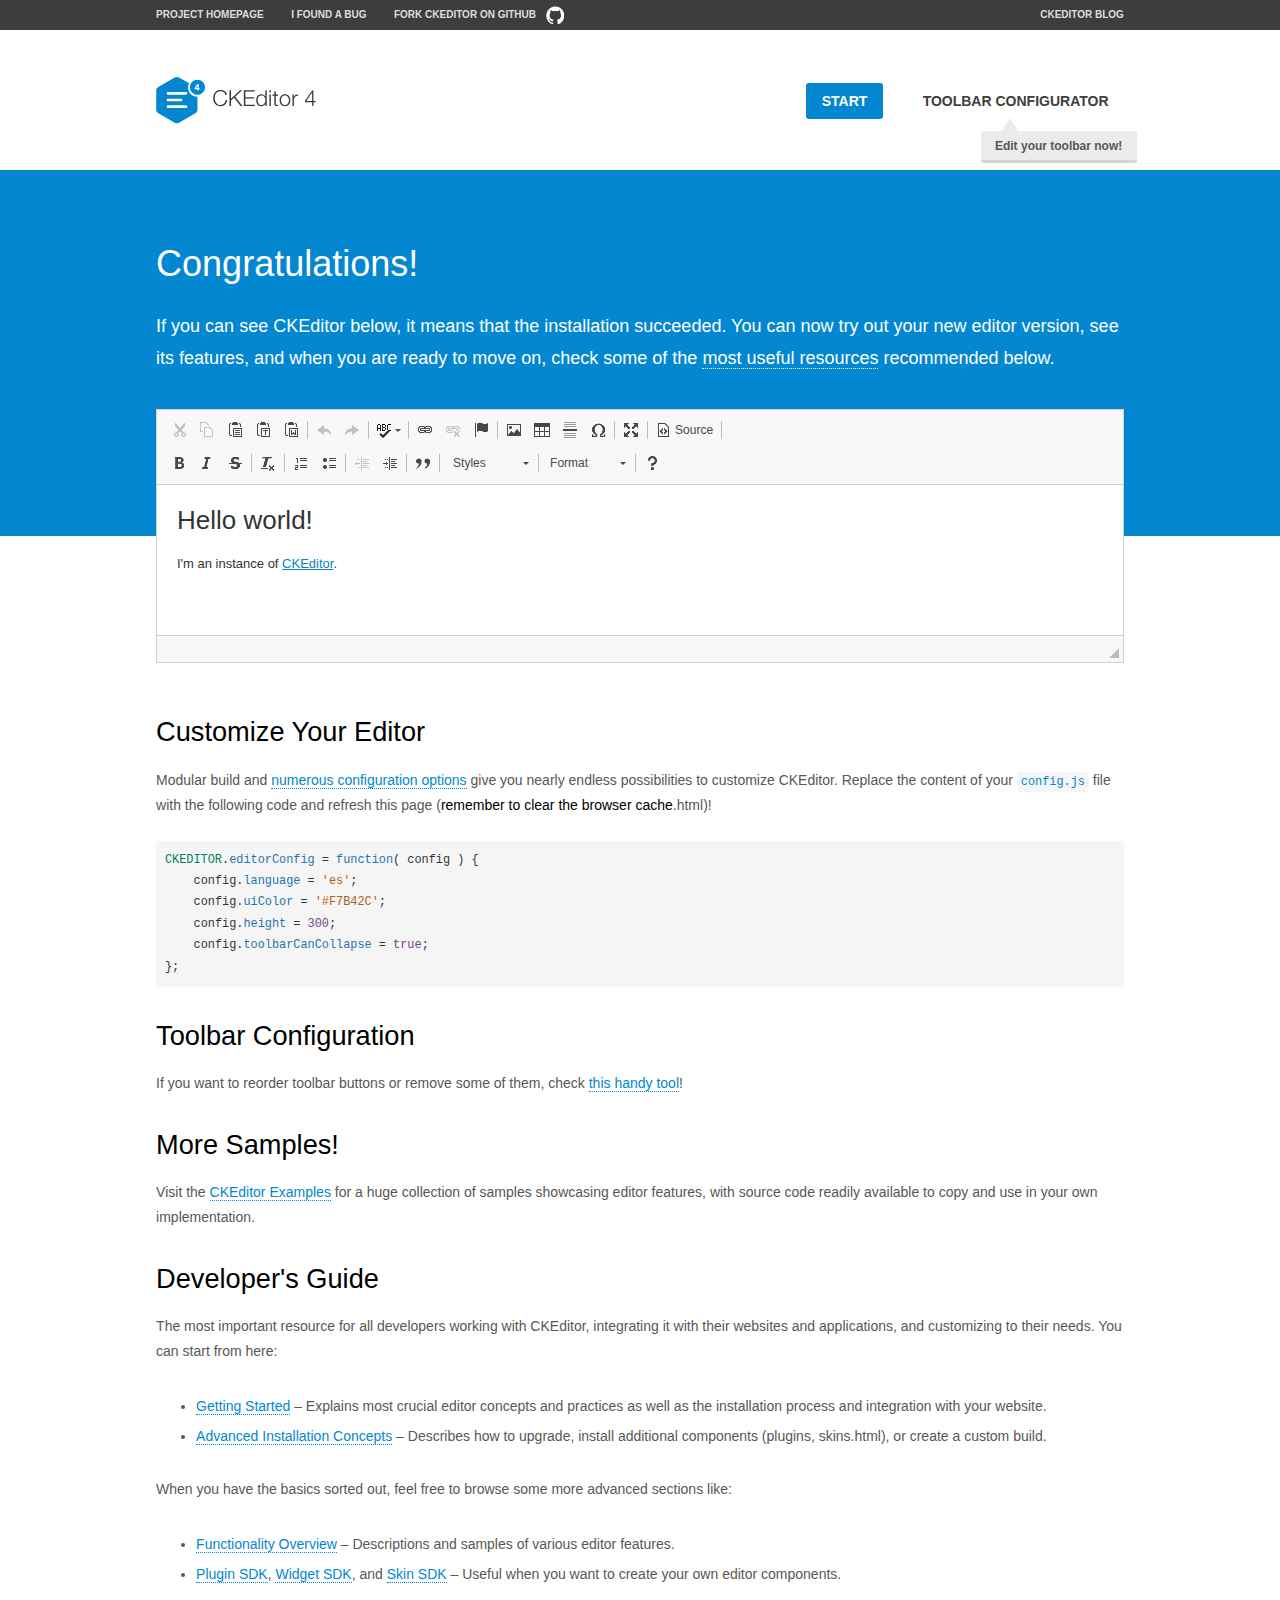
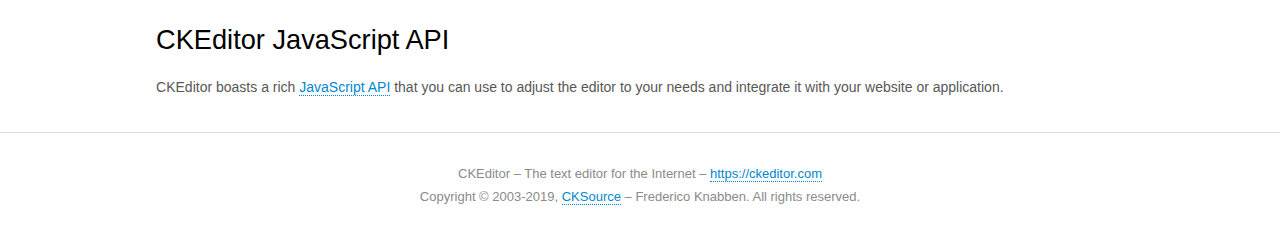
<file: admin/assets/ckeditor/samples/index.html>
<!DOCTYPE html>
<!--
Copyright (c) 2003-2019, CKSource - Frederico Knabben. All rights reserved.
For licensing, see LICENSE.md or https://ckeditor.com/legal/ckeditor-oss-license
-->
<html>
<head>
	<meta charset="utf-8">
	<title>CKEditor Sample</title>
	<script src="../ckeditor.js"></script>
	<script src="js/sample.js"></script>
	<link rel="stylesheet" href="css/samples.css">
	<link rel="stylesheet" href="toolbarconfigurator/lib/codemirror/neo.css">
</head>
<body id="main">

<nav class="navigation-a">
	<div class="grid-container">
		<ul class="navigation-a-left grid-width-70">
			<li><a href="https://ckeditor.com/ckeditor-4/">Project Homepage</a></li>
			<li><a href="https://github.com/ckeditor/ckeditor-dev/issues">I found a bug</a></li>
			<li><a href="https://github.com/ckeditor/ckeditor-dev" class="icon-pos-right icon-navigation-a-github">Fork CKEditor on GitHub</a></li>
		</ul>
		<ul class="navigation-a-right grid-width-30">
			<li><a href="https://ckeditor.com/blog/">CKEditor Blog</a></li>
		</ul>
	</div>
</nav>

<header class="header-a">
	<div class="grid-container">
		<h1 class="header-a-logo grid-width-30">
			<a href="index.html"><img src="img/logo.svg" onerror="this.src='img/logo.png'; this.onerror=null;" alt="CKEditor Sample"></a>
		</h1>

		<nav class="navigation-b grid-width-70">
			<ul>
				<li><a href="index.html" class="button-a button-a-background">Start</a></li>
				<li><a href="toolbarconfigurator/index.html" class="button-a">Toolbar configurator <span class="balloon-a balloon-a-nw">Edit your toolbar now!</span></a></li>
			</ul>
		</nav>
	</div>
</header>

<main>
	<div class="adjoined-top">
		<div class="grid-container">
			<div class="content grid-width-100">
				<h1>Congratulations!</h1>
				<p>
					If you can see CKEditor below, it means that the installation succeeded.
					You can now try out your new editor version, see its features, and when you are ready to move on, check some of the <a href="#sample-customize">most useful resources</a> recommended below.
				</p>
			</div>
		</div>
	</div>
	<div class="adjoined-bottom">
		<div class="grid-container">
			<div class="grid-width-100">
				<div id="editor">
					<h1>Hello world!</h1>
					<p>I'm an instance of <a href="https://ckeditor.com">CKEditor</a>.</p>
				</div>
			</div>
		</div>
	</div>

	<div class="grid-container">
		<div class="content grid-width-100">
			<section id="sample-customize">
				<h2>Customize Your Editor</h2>
				<p>Modular build and <a href="https://ckeditor.com/docs/ckeditor4/latest/guide/dev_configuration.html">numerous configuration options</a> give you nearly endless possibilities to customize CKEditor. Replace the content of your <code><a href="../config.js">config.js</a></code> file with the following code and refresh this page (<strong>remember to clear the browser cache</strong>.html)!</p>
		<pre class="cm-s-neo CodeMirror"><code><span style="padding-right: 0.1px;"><span class="cm-variable">CKEDITOR</span>.<span class="cm-property">editorConfig</span> <span class="cm-operator">=</span> <span class="cm-keyword">function</span>( <span class="cm-def">config</span> ) {</span>
<span style="padding-right: 0.1px;"><span class="cm-tab">	</span><span class="cm-variable-2">config</span>.<span class="cm-property">language</span> <span class="cm-operator">=</span> <span class="cm-string">'es'</span>;</span>
<span style="padding-right: 0.1px;"><span class="cm-tab">	</span><span class="cm-variable-2">config</span>.<span class="cm-property">uiColor</span> <span class="cm-operator">=</span> <span class="cm-string">'#F7B42C'</span>;</span>
<span style="padding-right: 0.1px;"><span class="cm-tab">	</span><span class="cm-variable-2">config</span>.<span class="cm-property">height</span> <span class="cm-operator">=</span> <span class="cm-number">300</span>;</span>
<span style="padding-right: 0.1px;"><span class="cm-tab">	</span><span class="cm-variable-2">config</span>.<span class="cm-property">toolbarCanCollapse</span> <span class="cm-operator">=</span> <span class="cm-atom">true</span>;</span>
<span style="padding-right: 0.1px;">};</span></code></pre>
			</section>

			<section>
				<h2>Toolbar Configuration</h2>
				<p>If you want to reorder toolbar buttons or remove some of them, check <a href="toolbarconfigurator/index.html">this handy tool</a>!</p>
			</section>

			<section>
				<h2>More Samples!</h2>
				<p>Visit the <a href="https://ckeditor.com/docs/ckeditor4/latest/examples/index.html">CKEditor Examples</a> for a huge collection of samples showcasing editor features, with source code readily available to copy and use in your own implementation.</p>
			</section>

			<section>
				<h2>Developer's Guide</h2>
				<p>The most important resource for all developers working with CKEditor, integrating it with their websites and applications, and customizing to their needs. You can start from here:</p>
				<ul>
					<li><a href="https://ckeditor.com/docs/ckeditor4/latest/guide/dev_installation.html">Getting Started</a> &ndash; Explains most crucial editor concepts and practices as well as the installation process and integration with your website.</li>
					<li><a href="https://ckeditor.com/docs/ckeditor4/latest/guide/dev_advanced_installation.html">Advanced Installation Concepts</a> &ndash; Describes how to upgrade, install additional components (plugins, skins.html), or create a custom build.</li>
				</ul>
					<p>When you have the basics sorted out, feel free to browse some more advanced sections like:</p>
				<ul>
					<li><a href="https://ckeditor.com/docs/ckeditor4/latest/guide/dev_features.html">Functionality Overview</a> &ndash; Descriptions and samples of various editor features.</li>
					<li><a href="https://ckeditor.com/docs/ckeditor4/latest/guide/plugin_sdk_intro.html">Plugin SDK</a>, <a href="https://ckeditor.com/docs/ckeditor4/latest/guide/widget_sdk_intro.html">Widget SDK</a>, and <a href="https://ckeditor.com/docs/ckeditor4/latest/guide/skin_sdk_intro.html">Skin SDK</a> &ndash; Useful when you want to create your own editor components.</li>
				</ul>
			</section>

			<section>
				<h2>CKEditor JavaScript API</h2>
				<p>CKEditor boasts a rich <a href="https://ckeditor.com/docs/ckeditor4/latest/api/index.html">JavaScript API</a> that you can use to adjust the editor to your needs and integrate it with your website or application.</p>
			</section>
		</div>
	</div>
</main>

<footer class="footer-a grid-container">
	<div class="grid-container">
		<p class="grid-width-100">
			CKEditor &ndash; The text editor for the Internet &ndash; <a class="samples" href="https://ckeditor.com/">https://ckeditor.com</a>
		</p>
		<p class="grid-width-100" id="copy">
			Copyright &copy; 2003-2019, <a class="samples" href="https://cksource.com/">CKSource</a> &ndash; Frederico Knabben. All rights reserved.
		</p>
	</div>
</footer>
<script>
	initSample();
</script>

</body>
</html>
</file>
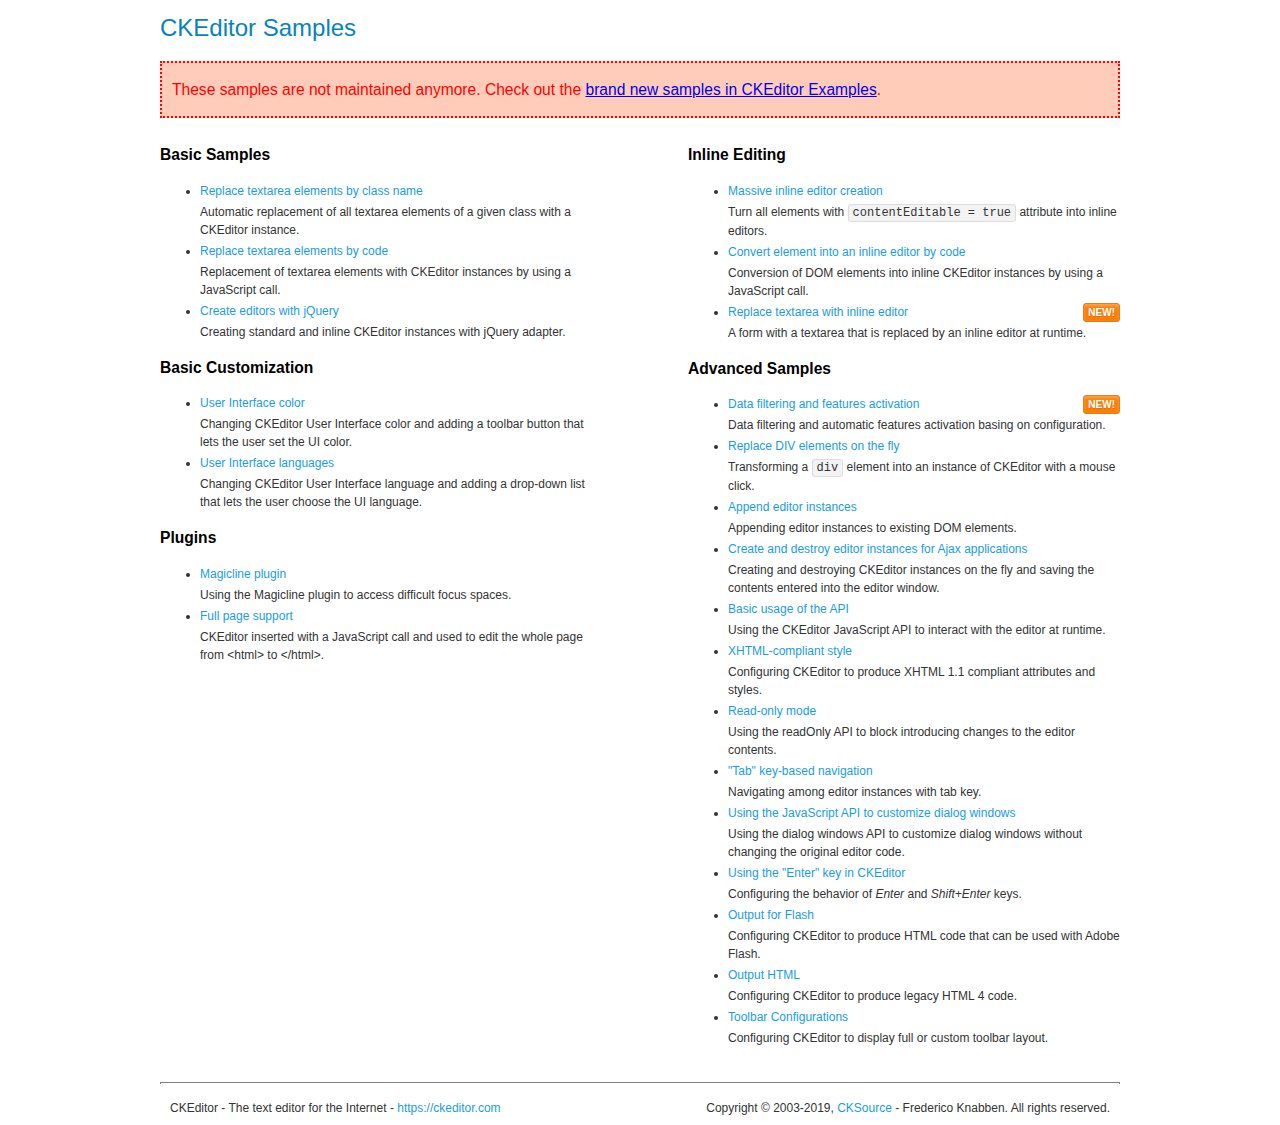
<file: admin/assets/ckeditor/samples/old/index.html>
<!DOCTYPE html>
<!--
Copyright (c) 2003-2019, CKSource - Frederico Knabben. All rights reserved.
For licensing, see LICENSE.md or https://ckeditor.com/legal/ckeditor-oss-license
-->
<html>
<head>
	<meta charset="utf-8">
	<title>CKEditor Samples</title>
	<link rel="stylesheet" href="sample.css">
</head>
<body>
	<h1 class="samples">
		CKEditor Samples
	</h1>
	<div class="warning deprecated">
		These samples are not maintained anymore. Check out the <a href="https://ckeditor.com/docs/ckeditor4/latest/examples/index.html">brand new samples in CKEditor Examples</a>.
	</div>
	<div class="twoColumns">
		<div class="twoColumnsLeft">
			<h2 class="samples">
				Basic Samples
			</h2>
			<dl class="samples">
				<dt><a class="samples" href="replacebyclass.html">Replace textarea elements by class name</a></dt>
				<dd>Automatic replacement of all textarea elements of a given class with a CKEditor instance.</dd>

				<dt><a class="samples" href="replacebycode.html">Replace textarea elements by code</a></dt>
				<dd>Replacement of textarea elements with CKEditor instances by using a JavaScript call.</dd>

				<dt><a class="samples" href="jquery.html">Create editors with jQuery</a></dt>
				<dd>Creating standard and inline CKEditor instances with jQuery adapter.</dd>
			</dl>

			<h2 class="samples">
				Basic Customization
			</h2>
			<dl class="samples">
				<dt><a class="samples" href="uicolor.html">User Interface color</a></dt>
				<dd>Changing CKEditor User Interface color and adding a toolbar button that lets the user set the UI color.</dd>

				<dt><a class="samples" href="uilanguages.html">User Interface languages</a></dt>
				<dd>Changing CKEditor User Interface language and adding a drop-down list that lets the user choose the UI language.</dd>
			</dl>


			<h2 class="samples">Plugins</h2>
<dl class="samples">
<dt><a class="samples" href="magicline/magicline.html">Magicline plugin</a></dt>
<dd>Using the Magicline plugin to access difficult focus spaces.</dd>

<dt><a class="samples" href="wysiwygarea/fullpage.html">Full page support</a></dt>
<dd>CKEditor inserted with a JavaScript call and used to edit the whole page from &lt;html&gt; to &lt;/html&gt;.</dd>
</dl>
		</div>
		<div class="twoColumnsRight">
			<h2 class="samples">
				Inline Editing
			</h2>
			<dl class="samples">
				<dt><a class="samples" href="inlineall.html">Massive inline editor creation</a></dt>
				<dd>Turn all elements with <code>contentEditable = true</code> attribute into inline editors.</dd>

				<dt><a class="samples" href="inlinebycode.html">Convert element into an inline editor by code</a></dt>
				<dd>Conversion of DOM elements into inline CKEditor instances by using a JavaScript call.</dd>

				<dt><a class="samples" href="inlinetextarea.html">Replace textarea with inline editor</a> <span class="new">New!</span></dt>
				<dd>A form with a textarea that is replaced by an inline editor at runtime.</dd>

				
			</dl>

			<h2 class="samples">
				Advanced Samples
			</h2>
			<dl class="samples">
				<dt><a class="samples" href="datafiltering.html">Data filtering and features activation</a> <span class="new">New!</span></dt>
				<dd>Data filtering and automatic features activation basing on configuration.</dd>

				<dt><a class="samples" href="divreplace.html">Replace DIV elements on the fly</a></dt>
				<dd>Transforming a <code>div</code> element into an instance of CKEditor with a mouse click.</dd>

				<dt><a class="samples" href="appendto.html">Append editor instances</a></dt>
				<dd>Appending editor instances to existing DOM elements.</dd>

				<dt><a class="samples" href="ajax.html">Create and destroy editor instances for Ajax applications</a></dt>
				<dd>Creating and destroying CKEditor instances on the fly and saving the contents entered into the editor window.</dd>

				<dt><a class="samples" href="api.html">Basic usage of the API</a></dt>
				<dd>Using the CKEditor JavaScript API to interact with the editor at runtime.</dd>

				<dt><a class="samples" href="xhtmlstyle.html">XHTML-compliant style</a></dt>
				<dd>Configuring CKEditor to produce XHTML 1.1 compliant attributes and styles.</dd>

				<dt><a class="samples" href="readonly.html">Read-only mode</a></dt>
				<dd>Using the readOnly API to block introducing changes to the editor contents.</dd>

				<dt><a class="samples" href="tabindex.html">"Tab" key-based navigation</a></dt>
				<dd>Navigating among editor instances with tab key.</dd>


				
<dt><a class="samples" href="dialog/dialog.html">Using the JavaScript API to customize dialog windows</a></dt>
<dd>Using the dialog windows API to customize dialog windows without changing the original editor code.</dd>

<dt><a class="samples" href="enterkey/enterkey.html">Using the &quot;Enter&quot; key in CKEditor</a></dt>
<dd>Configuring the behavior of <em>Enter</em> and <em>Shift+Enter</em> keys.</dd>

<dt><a class="samples" href="htmlwriter/outputforflash.html">Output for Flash</a></dt>
<dd>Configuring CKEditor to produce HTML code that can be used with Adobe Flash.</dd>

<dt><a class="samples" href="htmlwriter/outputhtml.html">Output HTML</a></dt>
<dd>Configuring CKEditor to produce legacy HTML 4 code.</dd>

<dt><a class="samples" href="toolbar/toolbar.html">Toolbar Configurations</a></dt>
<dd>Configuring CKEditor to display full or custom toolbar layout.</dd>

			</dl>
		</div>
	</div>
	<div id="footer">
		<hr>
		<p>
			CKEditor - The text editor for the Internet - <a class="samples" href="https://ckeditor.com/">https://ckeditor.com</a>
		</p>
		<p id="copy">
			Copyright &copy; 2003-2019, <a class="samples" href="https://cksource.com/">CKSource</a> - Frederico Knabben. All rights reserved.
		</p>
	</div>
</body>
</html>
</file>
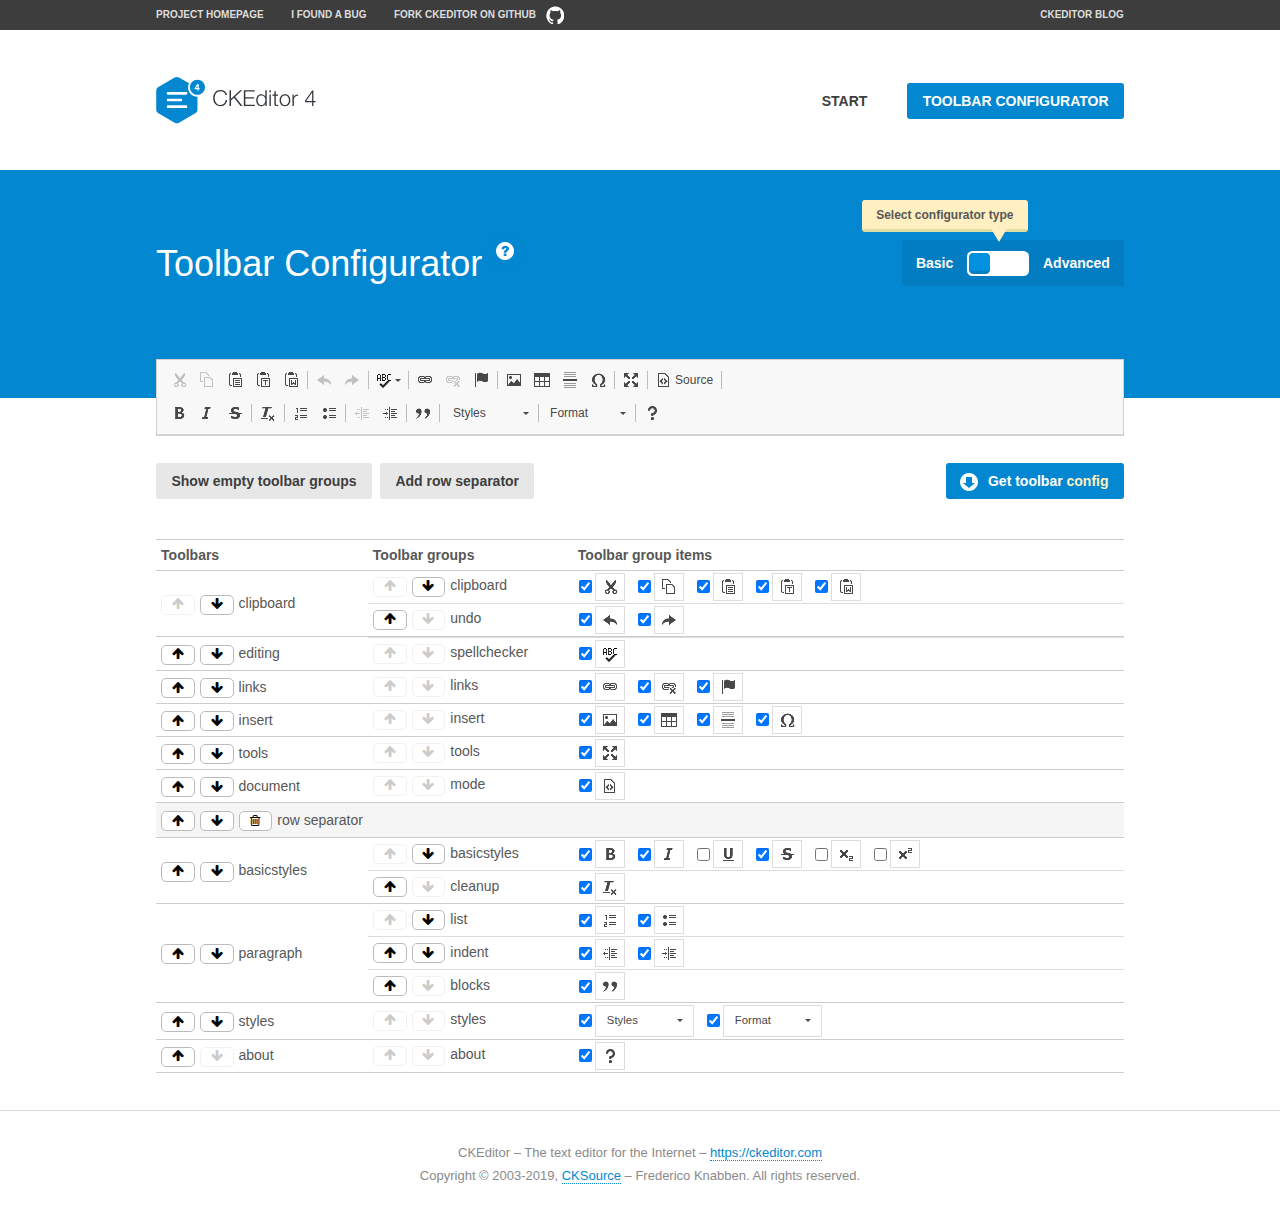
<file: admin/assets/ckeditor/samples/toolbarconfigurator/index.html>
<!DOCTYPE html>
<!--
Copyright (c) 2003-2019, CKSource - Frederico Knabben. All rights reserved.
For licensing, see LICENSE.md or https://ckeditor.com/legal/ckeditor-oss-license
-->
<!--[if IE 8]><html class="ie8"><![endif]-->
<!--[if gt IE 8]><html><![endif]-->
<!--[if !IE]><!--><html><!--<![endif]-->
<head>
	<meta charset="utf-8">
	<title>Toolbar Configurator</title>
	<script src="../../ckeditor.js"></script>
	<script>
		if ( CKEDITOR.env.ie && CKEDITOR.env.version < 9 )
			CKEDITOR.tools.enableHtml5Elements( document );
	</script>
	<link rel="stylesheet" href="lib/codemirror/codemirror.css">
	<link rel="stylesheet" href="lib/codemirror/show-hint.css">
	<link rel="stylesheet" href="lib/codemirror/neo.css">
	<link rel="stylesheet" href="css/fontello.css">
	<link rel="stylesheet" href="../css/samples.css">
</head>
<body id="toolbar">

<nav class="navigation-a">
	<div class="grid-container">
		<ul class="navigation-a-left grid-width-70">
			<li><a href="https://ckeditor.com/ckeditor-4/">Project Homepage</a></li>
			<li><a href="https://github.com/ckeditor/ckeditor-dev/issues">I found a bug</a></li>
			<li><a href="https://github.com/ckeditor/ckeditor-dev" class="icon-pos-right icon-navigation-a-github">Fork CKEditor on GitHub</a></li>
		</ul>
		<ul class="navigation-a-right grid-width-30">
			<li><a href="https://ckeditor.com/blog/">CKEditor Blog</a></li>
		</ul>
	</div>
</nav>

<header class="header-a">
	<div class="grid-container">
		<h1 class="header-a-logo grid-width-30">
			<a href="../index.html"><img src="../img/logo.svg" onerror="this.src='../img/logo.png'; this.onerror=null;" alt="CKEditor Logo"></a>
		</h1>
		<nav class="navigation-b grid-width-70">
			<ul>
				<li><a href="../index.html"  class="button-a">Start</a></li>
				<li><a href="index.html"  class="button-a button-a-background">Toolbar configurator</a></li>
			</ul>
		</nav>
	</div>
</header>

<main>
	<div class="adjoined-top">
		<div class="grid-container">
			<div class="content grid-width-100">
				<div class="grid-container-nested">
					<h1 class="grid-width-60">
						Toolbar Configurator
						<a href="#help-content" type="button" title="Configurator help" id="help" class="button-a button-a-background button-a-no-text icon-pos-left icon-question-mark">Help</a>
					</h1>

					<div class="grid-width-40 grid-switch-magic">
						<div class="switch">
							<span class="balloon-a balloon-a-se">Select configurator type</span>
							<input type="radio" name="radio" data-num="1" id="radio-basic" />
							<input type="radio" name="radio" data-num="2" id="radio-advanced" />
							<label data-for="1" for="radio-basic">Basic</label>
							<span class="switch-inner">
								<span class="handler"></span>
							</span>
							<label data-for="2" for="radio-advanced">Advanced</label>
						</div>
					</div>
				</div>
			</div>
		</div>
	</div>
	<div class="adjoined-bottom">
		<div class="grid-container">
			<div class="grid-width-100">
				<div class="editors-container">
					<div id="editor-basic"></div>
					<div id="editor-advanced"></div>
				</div>
			</div>
		</div>
	</div>

	<div class="grid-container configurator">
		<div class="content grid-width-100">
			<div class="configurator">
				<div>
					<div id="toolbarModifierWrapper"></div>
				</div>
			</div>
		</div>
	</div>

	<div id="help-content">
		<div class="grid-container">
			<div class="grid-width-100">
				<h2>What Am I Doing Here?</h2>

				<div class="grid-container grid-container-nested">
					<div class="basic">
						<div class="grid-width-50">
							<p>Arrange <a href="https://ckeditor.com/docs/ckeditor4/latest/api/CKEDITOR_config.html#cfg-toolbarGroups">toolbar groups</a>, toggle <a href="https://ckeditor.com/docs/ckeditor4/latest/api/CKEDITOR_config.html#cfg-removeButtons">button visibility</a> according to your needs and get your toolbar configuration.</p>
							<p>You can replace the content of the <a href="../../config.js"><code>config.js</code></a> file with the generated configuration. If you already set some configuration options you will need to merge both configurations.</p>
						</div>
						<div class="grid-width-50">
							<p>Read more about different ways of <a href="https://ckeditor.com/docs/ckeditor4/latest/guide/dev_configuration.html">setting configuration</a> and do not forget about <strong>clearing browser cache</strong>.</p>
							<p>Arranging toolbar groups is the recommended way of configuring the toolbar, but if you need more freedom you can use the <a href="#advanced">advanced configurator</a>.</p>
						</div>
					</div>
					<div class="advanced" style="display: none;">
						<div class="grid-width-50">
							<p>With this code editor you can edit your <a href="https://ckeditor.com/docs/ckeditor4/latest/api/CKEDITOR_config.html#cfg-toolbar">toolbar configuration</a> live.</p>
							<p>You can replace the content of the <a href="../../config.js"><code>config.js</code></a> file with the generated configuration. If you already set some configuration options you will need to merge both configurations.</p>
						</div>
						<div class="grid-width-50">
							<p>Read more about different ways of <a href="https://ckeditor.com/docs/ckeditor4/latest/guide/dev_configuration.html">setting configuration</a> and do not forget about <strong>clearing browser cache</strong>.</p>
						</div>
					</div>
				</div>

				<p class="grid-container grid-container-nested">
					<button type="button" class="help-content-close grid-width-100 button-a button-a-background">Got it. Let's play!</button>
				</p>
			</div>
		</div>
	</div>
</main>

<footer class="footer-a grid-container">
	<p class="grid-width-100">
		CKEditor &ndash; The text editor for the Internet &ndash; <a class="samples" href="https://ckeditor.com/">https://ckeditor.com</a>
	</p>
	<p class="grid-width-100" id="copy">
		Copyright &copy; 2003-2019, <a class="samples" href="https://cksource.com/">CKSource</a> &ndash; Frederico Knabben. All rights reserved.
	</p>
</footer>

<script src="lib/codemirror/codemirror.js"></script>
<script src="lib/codemirror/javascript.js"></script>
<script src="lib/codemirror/show-hint.js"></script>

<script src="js/fulltoolbareditor.js"></script>
<script src="js/abstracttoolbarmodifier.js"></script>
<script src="js/toolbarmodifier.js"></script>
<script src="js/toolbartextmodifier.js"></script>
<script src="../js/sf.js"></script>

<script>
	( function() {
		'use strict';

		var mode = ( window.location.hash.substr( 1 ) === 'advanced' ) ? 'advanced' : 'basic',
			configuratorSection = CKEDITOR.document.findOne( 'main > .grid-container.configurator' ),
			basicInstruction = CKEDITOR.document.findOne( '#help-content .basic' ),
			advancedInstruction = CKEDITOR.document.findOne( '#help-content .advanced' ),

			// Configurator mode switcher.
			modeSwitchBasic = CKEDITOR.document.getById( 'radio-basic' ),
			modeSwitchAdvanced = CKEDITOR.document.getById( 'radio-advanced' );

		// Initial setup
		function updateSwitcher() {
			if ( mode === 'advanced' ) {
				modeSwitchAdvanced.$.checked = true;
			} else {
				modeSwitchBasic.$.checked = true;
			}
		}

		updateSwitcher();

		CKEDITOR.document.getWindow().on( 'hashchange', function( e ) {
			var hash = window.location.hash.substr( 1 );
			if ( !( hash === 'advanced' || hash === 'basic' ) ) {
				return;
			}
			mode = hash;
			onToolbarsDone( mode );
		} );

		CKEDITOR.document.getWindow().on( 'resize', function() {
			updateToolbar( ( mode === 'basic' ? toolbarModifier : toolbarTextModifier )[ 'editorInstance' ] );
		} );

		function onRefresh( modifier ) {
			modifier = modifier || this;

			if ( mode === 'basic' && modifier instanceof ToolbarConfigurator.ToolbarTextModifier ) {
				return;
			}

			// CodeMirror container becomes visible, so we need to refresh and to avoid rendering problems.
			if ( mode === 'advanced' && modifier instanceof ToolbarConfigurator.ToolbarTextModifier ) {
				modifier.codeContainer.refresh();
			}

			updateToolbar( modifier.editorInstance );
		}

		function updateToolbar( editor ) {
			var editorContainer = editor.container;

			// Not always editor is loaded.
			if ( !editorContainer ) {
				return;
			}

			var displayStyle = editorContainer.getStyle( 'display' );

			editorContainer.setStyle( 'display', 'block' );

			var newHeight = editorContainer.getSize( 'height' );

			var newMarginTop = parseInt( editorContainer.getComputedStyle( 'margin-top' ), 10 );
			newMarginTop = ( isNaN( newMarginTop ) ? 0 : Number( newMarginTop ) );

			var newMarginBottom = parseInt( editorContainer.getComputedStyle( 'margin-bottom' ), 10 );
			newMarginBottom = ( isNaN( newMarginBottom ) ? 0 : Number( newMarginBottom ) );

			var result = newHeight + newMarginTop + newMarginBottom;

			editorContainer.setStyle( 'display', displayStyle );

			editor.container.getAscendant( 'div' ).setStyle( 'height', result + 'px' );
		}

		var toolbarModifier = new ToolbarConfigurator.ToolbarModifier( 'editor-basic' );

		var done = 0;
		toolbarModifier.init( onToolbarInit );
		toolbarModifier.onRefresh = onRefresh;

		CKEDITOR.document.getById( 'toolbarModifierWrapper' ).append( toolbarModifier.mainContainer );

		var toolbarTextModifier = new ToolbarConfigurator.ToolbarTextModifier( 'editor-advanced' );
		toolbarTextModifier.init( onToolbarInit );
		toolbarTextModifier.onRefresh = onRefresh;

		function onToolbarInit() {
			if ( ++done === 2 ) {
				onToolbarsDone();

				positionSticky.watch( CKEDITOR.document.findOne( '.toolbar' ), function() {
					return mode === 'advanced';
				} );
			}
		}

		function onToolbarsDone() {
			if ( mode === 'basic' ) {
				toggleModeBasic( false );
			} else {
				toggleModeAdvanced( false );
			}

			updateSwitcher();

			setTimeout( function() {
				CKEDITOR.document.findOne( '.editors-container' ).addClass( 'active' );
				CKEDITOR.document.findOne( '#toolbarModifierWrapper' ).addClass( 'active' );
			}, 200 );
		}

		CKEDITOR.document.getById( 'toolbarModifierWrapper' ).append( toolbarTextModifier.mainContainer );

		function toogleModeSwitch( onElement, offElement, onModifier, offModifier ) {
			onElement.addClass( 'fancy-button-active' );
			offElement.removeClass( 'fancy-button-active' );

			onModifier.showUI();
			offModifier.hideUI();
		}

		function toggleModeBasic( callOnRefresh ) {
			callOnRefresh = ( callOnRefresh !== false );
			mode = 'basic';
			window.location.hash = '#basic';
			toogleModeSwitch( modeSwitchBasic, modeSwitchAdvanced, toolbarModifier, toolbarTextModifier );

			configuratorSection.removeClass( 'freed-width' );
			basicInstruction.show();
			advancedInstruction.hide();

			callOnRefresh && onRefresh( toolbarModifier );
		}

		function toggleModeAdvanced( callOnRefresh ) {
			callOnRefresh = ( callOnRefresh !== false );
			mode = 'advanced';
			window.location.hash = '#advanced';
			toogleModeSwitch( modeSwitchAdvanced, modeSwitchBasic, toolbarTextModifier, toolbarModifier );

			configuratorSection.addClass( 'freed-width' );
			advancedInstruction.show();
			basicInstruction.hide();

			callOnRefresh && onRefresh( toolbarTextModifier );
		}

		modeSwitchBasic.on( 'click', toggleModeBasic );
		modeSwitchAdvanced.on( 'click', toggleModeAdvanced );

		//
		// Position:sticky for the toolbar.
		//

		// Will make elements behave like they were styled with position:sticky.
		var positionSticky = {
			// Store object: {
			// 		element: CKEDITOR.dom.element, // Element which will float.
			// 		placeholder: CKEDITOR.dom.element, // Placeholder which is place to prevent page bounce.
			// 		isFixed: boolean // Whether element float now.
			// }
			watched: [],

			active: [],

			staticContainer: null,

			init: function() {
				var element = CKEDITOR.dom.element.createFromHtml(
					'<div class="staticContainer">' +
						'<div class="grid-container" >' +
							'<div class="grid-width-100">' +
								'<div class="inner"></div>' +
							'</div>' +
						'</div>' +
					'</div>' );

				this.staticContainer = element.findOne( '.inner' );

				CKEDITOR.document.getBody().append( element );
			},

			watch: function( element, preventFunc ) {
				this.watched.push( {
					element: element,
					placeholder: new CKEDITOR.dom.element( 'div' ),
					isFixed: false,
					preventFunc: preventFunc
				} );
			},

			checkAll: function() {
				for ( var i = 0; i < this.watched.length; i++ ) {
					this.check( this.watched[ i ] );
				}
			},

			check: function( element ) {
				var isFixed = element.isFixed;
				var shouldBeFixed = this.shouldBeFixed( element );

				// Nothing to be done.
				if ( isFixed === shouldBeFixed ) {
					return;
				}

				var placeholder = element.placeholder;

				if ( isFixed ) {
					// Unfixing.

					element.element.insertBefore( placeholder );
					placeholder.remove();

					element.element.removeStyle( 'margin' );

					this.active.splice( CKEDITOR.tools.indexOf( this.active, element ), 1 );

				} else {
					// Fixing.
					placeholder.setStyle( 'width', element.element.getSize( 'width' ) + 'px' );
					placeholder.setStyle( 'height', element.element.getSize( 'height' ) + 'px' );
					placeholder.setStyle( 'margin-bottom', element.element.getComputedStyle( 'margin-bottom' ) );
					placeholder.setStyle( 'display', element.element.getComputedStyle( 'display' ) );
					placeholder.insertAfter( element.element );

					this.staticContainer.append( element.element );

					this.active.push( element );
				}

				element.isFixed = !element.isFixed;
			},

			shouldBeFixed: function( element ) {
				if ( element.preventFunc && element.preventFunc() ) {
					return false;
				}

				// If element is already fixed we are checking it's placeholder.
				var related = ( element.isFixed ? element.placeholder : element.element ),
					clientRect = related.$.getBoundingClientRect(),
					staticHeight = this.staticContainer.getSize('height' ),
					elemHeight = element.element.getSize( 'height' );

				if ( element.isFixed ) {
					return ( clientRect.top + elemHeight < staticHeight );
				} else {
					return ( clientRect.top < staticHeight );
				}
			}
		};

		positionSticky.init();

		CKEDITOR.document.getWindow().on( 'scroll',
			new CKEDITOR.tools.eventsBuffer( 100, positionSticky.checkAll, positionSticky ).input
		);

		// Make the toolbar sticky.
		positionSticky.watch( CKEDITOR.document.findOne( '.editors-container' ) );

		// Help button and help-content.
		( function() {
			var helpButton = CKEDITOR.document.getById( 'help' ),
				helpContent = CKEDITOR.document.getById( 'help-content' );

			// Don't show help button on IE8 because it's unsupported by Pico Modal.
			if ( CKEDITOR.env.ie && CKEDITOR.env.version == 8 ) {
				helpButton.hide();
			} else {
				// Display help modal when the button is clicked.
				helpButton.on( 'click', function( evt ) {
					SF.modal( {
						// Clone modal content from DOM.
						content: helpContent.getHtml(),

						afterCreate: function( modal ) {
							// Enable modal content button to close the modal.
							new CKEDITOR.dom.element( modal.modalElem() ).findOne( '.help-content-close' ).once( 'click', modal.close );
						}
					} ).show();
				} );
			}
		} )();
	} )();
</script>
</body>
</html>
</file>
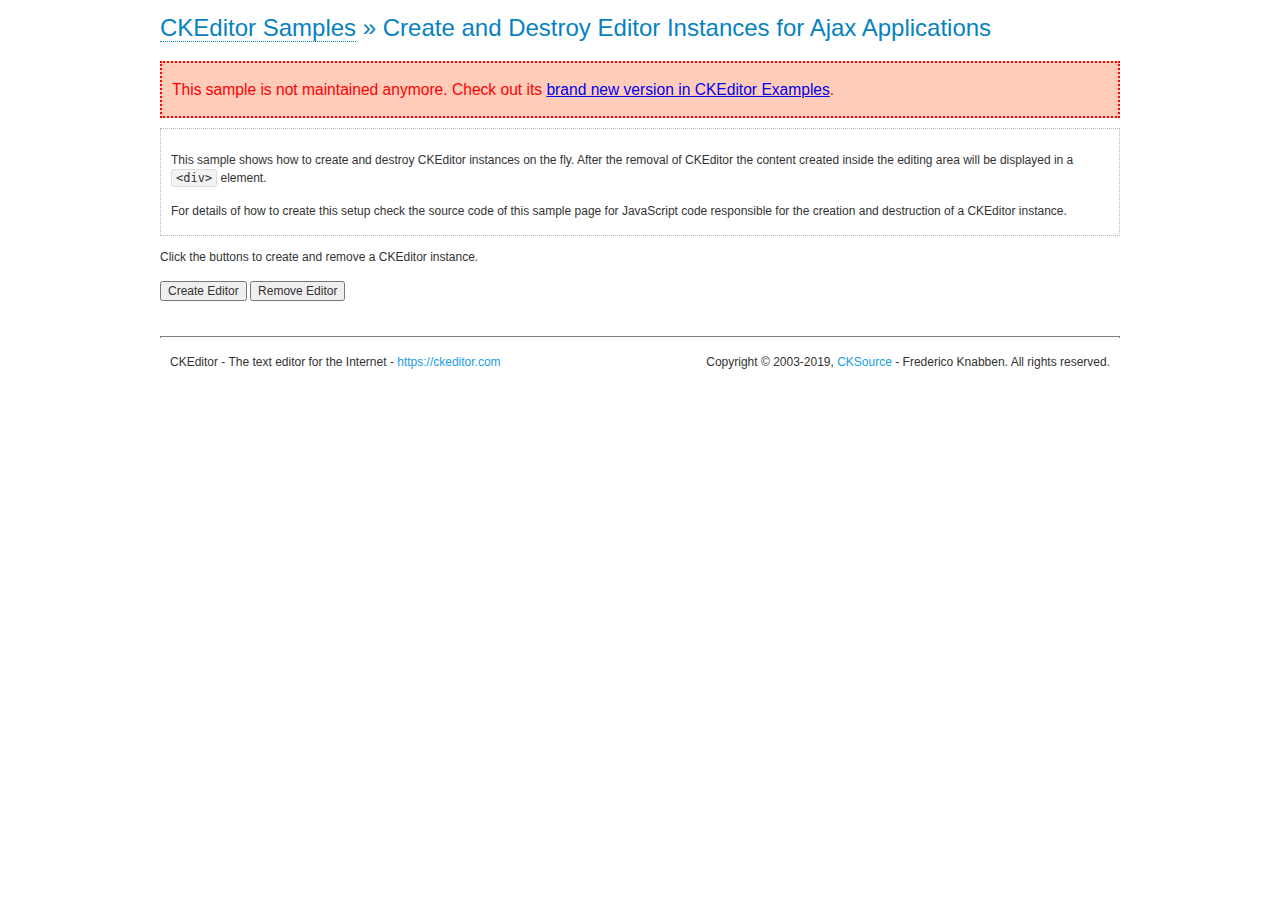
<file: admin/assets/ckeditor/samples/old/ajax.html>
<!DOCTYPE html>
<!--
Copyright (c) 2003-2019, CKSource - Frederico Knabben. All rights reserved.
For licensing, see LICENSE.md or https://ckeditor.com/legal/ckeditor-oss-license
-->
<html>
<head>
	<meta charset="utf-8">
	<title>Ajax &mdash; CKEditor Sample</title>
	<script src="../../ckeditor.js"></script>
	<link rel="stylesheet" href="sample.css">
	<script>

		var editor, html = '';

		function createEditor() {
			if ( editor )
				return;

			// Create a new editor inside the <div id="editor">, setting its value to html
			var config = {};
			editor = CKEDITOR.appendTo( 'editor', config, html );
		}

		function removeEditor() {
			if ( !editor )
				return;

			// Retrieve the editor contents. In an Ajax application, this data would be
			// sent to the server or used in any other way.
			document.getElementById( 'editorcontents' ).innerHTML = html = editor.getData();
			document.getElementById( 'contents' ).style.display = '';

			// Destroy the editor.
			editor.destroy();
			editor = null;
		}

	</script>
</head>
<body>
	<h1 class="samples">
		<a href="index.html">CKEditor Samples</a> &raquo; Create and Destroy Editor Instances for Ajax Applications
	</h1>
	<div class="warning deprecated">
		This sample is not maintained anymore. Check out its <a href="https://ckeditor.com/docs/ckeditor4/latest/examples/saveajax.html">brand new version in CKEditor Examples</a>.
	</div>
	<div class="description">
		<p>
			This sample shows how to create and destroy CKEditor instances on the fly. After the removal of CKEditor the content created inside the editing
			area will be displayed in a <code>&lt;div&gt;</code> element.
		</p>
		<p>
			For details of how to create this setup check the source code of this sample page
			for JavaScript code responsible for the creation and destruction of a CKEditor instance.
		</p>
	</div>
	<p>Click the buttons to create and remove a CKEditor instance.</p>
	<p>
		<input onclick="createEditor();" type="button" value="Create Editor">
		<input onclick="removeEditor();" type="button" value="Remove Editor">
	</p>
	<!-- This div will hold the editor. -->
	<div id="editor">
	</div>
	<div id="contents" style="display: none">
		<p>
			Edited Contents:
		</p>
		<!-- This div will be used to display the editor contents. -->
		<div id="editorcontents">
		</div>
	</div>
	<div id="footer">
		<hr>
		<p>
			CKEditor - The text editor for the Internet - <a class="samples" href="https://ckeditor.com/">https://ckeditor.com</a>
		</p>
		<p id="copy">
			Copyright &copy; 2003-2019, <a class="samples" href="https://cksource.com/">CKSource</a> - Frederico
			Knabben. All rights reserved.
		</p>
	</div>
</body>
</html>
</file>
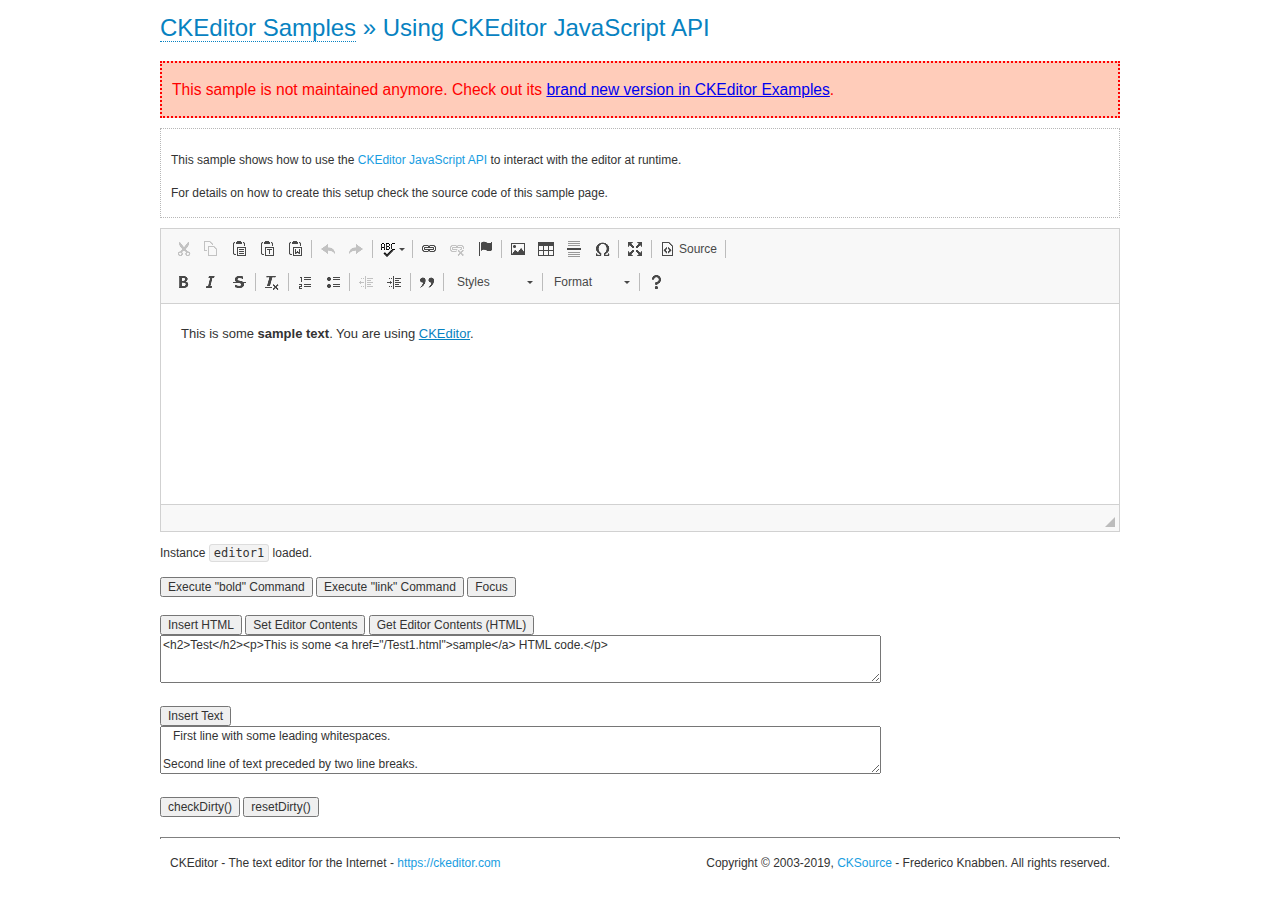
<file: admin/assets/ckeditor/samples/old/api.html>
<!DOCTYPE html>
<!--
Copyright (c) 2003-2019, CKSource - Frederico Knabben. All rights reserved.
For licensing, see LICENSE.md or https://ckeditor.com/legal/ckeditor-oss-license
-->
<html>
<head>
	<meta charset="utf-8">
	<title>API Usage &mdash; CKEditor Sample</title>
	<script src="../../ckeditor.js"></script>
	<link href="sample.css" rel="stylesheet">
	<script>

// The instanceReady event is fired, when an instance of CKEditor has finished
// its initialization.
CKEDITOR.on( 'instanceReady', function( ev ) {
	// Show the editor name and description in the browser status bar.
	document.getElementById( 'eMessage' ).innerHTML = 'Instance <code>' + ev.editor.name + '<\/code> loaded.';

	// Show this sample buttons.
	document.getElementById( 'eButtons' ).style.display = 'block';
});

function InsertHTML() {
	// Get the editor instance that we want to interact with.
	var editor = CKEDITOR.instances.editor1;
	var value = document.getElementById( 'htmlArea' ).value;

	// Check the active editing mode.
	if ( editor.mode == 'wysiwyg' )
	{
		// Insert HTML code.
		// https://ckeditor.com/docs/ckeditor4/latest/api/CKEDITOR_editor.html#method-insertHtml
		editor.insertHtml( value );
	}
	else
		alert( 'You must be in WYSIWYG mode!' );
}

function InsertText() {
	// Get the editor instance that we want to interact with.
	var editor = CKEDITOR.instances.editor1;
	var value = document.getElementById( 'txtArea' ).value;

	// Check the active editing mode.
	if ( editor.mode == 'wysiwyg' )
	{
		// Insert as plain text.
		// https://ckeditor.com/docs/ckeditor4/latest/api/CKEDITOR_editor.html#method-insertText
		editor.insertText( value );
	}
	else
		alert( 'You must be in WYSIWYG mode!' );
}

function SetContents() {
	// Get the editor instance that we want to interact with.
	var editor = CKEDITOR.instances.editor1;
	var value = document.getElementById( 'htmlArea' ).value;

	// Set editor contents (replace current contents).
	// https://ckeditor.com/docs/ckeditor4/latest/api/CKEDITOR_editor.html#method-setData
	editor.setData( value );
}

function GetContents() {
	// Get the editor instance that you want to interact with.
	var editor = CKEDITOR.instances.editor1;

	// Get editor contents
	// https://ckeditor.com/docs/ckeditor4/latest/api/CKEDITOR_editor.html#method-getData
	alert( editor.getData() );
}

function ExecuteCommand( commandName ) {
	// Get the editor instance that we want to interact with.
	var editor = CKEDITOR.instances.editor1;

	// Check the active editing mode.
	if ( editor.mode == 'wysiwyg' )
	{
		// Execute the command.
		// https://ckeditor.com/docs/ckeditor4/latest/api/CKEDITOR_editor.html#method-execCommand
		editor.execCommand( commandName );
	}
	else
		alert( 'You must be in WYSIWYG mode!' );
}

function CheckDirty() {
	// Get the editor instance that we want to interact with.
	var editor = CKEDITOR.instances.editor1;
	// Checks whether the current editor contents present changes when compared
	// to the contents loaded into the editor at startup
	// https://ckeditor.com/docs/ckeditor4/latest/api/CKEDITOR_editor.html#method-checkDirty
	alert( editor.checkDirty() );
}

function ResetDirty() {
	// Get the editor instance that we want to interact with.
	var editor = CKEDITOR.instances.editor1;
	// Resets the "dirty state" of the editor (see CheckDirty())
	// https://ckeditor.com/docs/ckeditor4/latest/api/CKEDITOR_editor.html#method-resetDirty
	editor.resetDirty();
	alert( 'The "IsDirty" status has been reset' );
}

function Focus() {
	CKEDITOR.instances.editor1.focus();
}

function onFocus() {
	document.getElementById( 'eMessage' ).innerHTML = '<b>' + this.name + ' is focused </b>';
}

function onBlur() {
	document.getElementById( 'eMessage' ).innerHTML = this.name + ' lost focus';
}

	</script>

</head>
<body>
	<h1 class="samples">
		<a href="index.html">CKEditor Samples</a> &raquo; Using CKEditor JavaScript API
	</h1>
	<div class="warning deprecated">
		This sample is not maintained anymore. Check out its <a href="https://ckeditor.com/docs/ckeditor4/latest/examples/api.html">brand new version in CKEditor Examples</a>.
	</div>
	<div class="description">
	<p>
		This sample shows how to use the
		<a class="samples" href="https://ckeditor.com/docs/ckeditor4/latest/api/CKEDITOR_editor.html">CKEditor JavaScript API</a>
		to interact with the editor at runtime.
	</p>
	<p>
		For details on how to create this setup check the source code of this sample page.
	</p>
	</div>

	<!-- This <div> holds alert messages to be display in the sample page. -->
	<div id="alerts">
		<noscript>
			<p>
				<strong>CKEditor requires JavaScript to run</strong>. In a browser with no JavaScript
				support, like yours, you should still see the contents (HTML data) and you should
				be able to edit it normally, without a rich editor interface.
			</p>
		</noscript>
	</div>
	<form action="../../../samples/sample_posteddata.php" method="post">
		<textarea cols="100" id="editor1" name="editor1" rows="10">&lt;p&gt;This is some &lt;strong&gt;sample text&lt;/strong&gt;. You are using &lt;a href="https://ckeditor.com/"&gt;CKEditor&lt;/a&gt;.&lt;/p&gt;</textarea>

		<script>
			// Replace the <textarea id="editor1"> with an CKEditor instance.
			CKEDITOR.replace( 'editor1', {
				on: {
					focus: onFocus,
					blur: onBlur,

					// Check for availability of corresponding plugins.
					pluginsLoaded: function( evt ) {
						var doc = CKEDITOR.document, ed = evt.editor;
						if ( !ed.getCommand( 'bold' ) )
							doc.getById( 'exec-bold' ).hide();
						if ( !ed.getCommand( 'link' ) )
							doc.getById( 'exec-link' ).hide();
					}
				}
			});
		</script>

		<p id="eMessage">
		</p>

		<div id="eButtons" style="display: none">
			<input id="exec-bold" onclick="ExecuteCommand('bold');" type="button" value="Execute &quot;bold&quot; Command">
			<input id="exec-link" onclick="ExecuteCommand('link');" type="button" value="Execute &quot;link&quot; Command">
			<input onclick="Focus();" type="button" value="Focus">
			<br><br>
			<input onclick="InsertHTML();" type="button" value="Insert HTML">
			<input onclick="SetContents();" type="button" value="Set Editor Contents">
			<input onclick="GetContents();" type="button" value="Get Editor Contents (HTML)">
			<br>
			<textarea cols="100" id="htmlArea" rows="3">&lt;h2&gt;Test&lt;/h2&gt;&lt;p&gt;This is some &lt;a href="/Test1.html"&gt;sample&lt;/a&gt; HTML code.&lt;/p&gt;</textarea>
			<br>
			<br>
			<input onclick="InsertText();" type="button" value="Insert Text">
			<br>
			<textarea cols="100" id="txtArea" rows="3">   First line with some leading whitespaces.

Second line of text preceded by two line breaks.</textarea>
			<br>
			<br>
			<input onclick="CheckDirty();" type="button" value="checkDirty()">
			<input onclick="ResetDirty();" type="button" value="resetDirty()">
		</div>
	</form>
	<div id="footer">
		<hr>
		<p>
			CKEditor - The text editor for the Internet - <a class="samples" href="https://ckeditor.com/">https://ckeditor.com</a>
		</p>
		<p id="copy">
			Copyright &copy; 2003-2019, <a class="samples" href="https://cksource.com/">CKSource</a> - Frederico
			Knabben. All rights reserved.
		</p>
	</div>
</body>
</html>
</file>
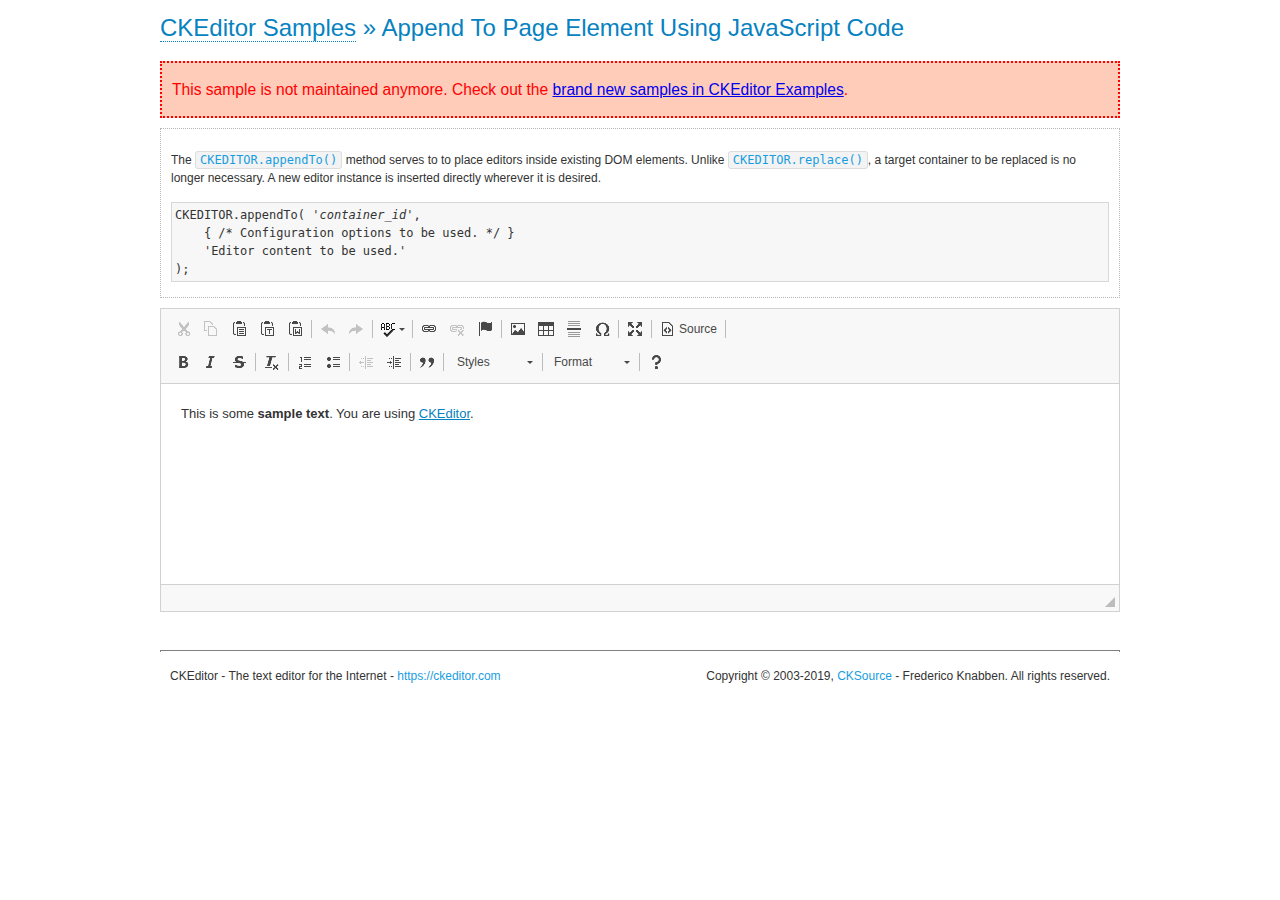
<file: admin/assets/ckeditor/samples/old/appendto.html>
<!DOCTYPE html>
<!--
Copyright (c) 2003-2019, CKSource - Frederico Knabben. All rights reserved.
For licensing, see LICENSE.md or https://ckeditor.com/legal/ckeditor-oss-license
-->
<html>
<head>
	<meta charset="utf-8">
	<title>Append To Page Element Using JavaScript Code &mdash; CKEditor Sample</title>
	<script src="../../ckeditor.js"></script>
	<link rel="stylesheet" href="sample.css">
</head>
<body>
	<h1 class="samples">
		<a href="index.html">CKEditor Samples</a> &raquo; Append To Page Element Using JavaScript Code
	</h1>
	<div class="warning deprecated">
		This sample is not maintained anymore. Check out the <a href="https://ckeditor.com/docs/ckeditor4/latest/examples/index.html">brand new samples in CKEditor Examples</a>.
	</div>
	<div id="section1">
		<div class="description">
			<p>
				The <code><a class="samples" href="https://ckeditor.com/docs/ckeditor4/latest/api/CKEDITOR.html#method-appendTo">CKEDITOR.appendTo()</a></code> method serves to to place editors inside existing DOM elements. Unlike <code><a class="samples" href="https://ckeditor.com/docs/ckeditor4/latest/api/CKEDITOR.html#method-replace">CKEDITOR.replace()</a></code>,
				a target container to be replaced is no longer necessary. A new editor
				instance is inserted directly wherever it is desired.
			</p>
<pre class="samples">CKEDITOR.appendTo( '<em>container_id</em>',
	{ /* Configuration options to be used. */ }
	'Editor content to be used.'
);</pre>
		</div>
		<script>

			// This call can be placed at any point after the
			// DOM element to append CKEditor to or inside the <head><script>
			// in a window.onload event handler.

			// Append a CKEditor instance using the default configuration and the
			// provided content to the <div> element of ID "section1".
			CKEDITOR.appendTo( 'section1',
				null,
				'<p>This is some <strong>sample text</strong>. You are using <a href="https://ckeditor.com/">CKEditor</a>.</p>'
			);

		</script>
	</div>
	<br>
	<div id="footer">
		<hr>
		<p>
			CKEditor - The text editor for the Internet - <a class="samples" href="https://ckeditor.com/">https://ckeditor.com</a>
		</p>
		<p id="copy">
			Copyright &copy; 2003-2019, <a class="samples" href="https://cksource.com/">CKSource</a> - Frederico
			Knabben. All rights reserved.
		</p>
	</div>
</body>
</html>
</file>
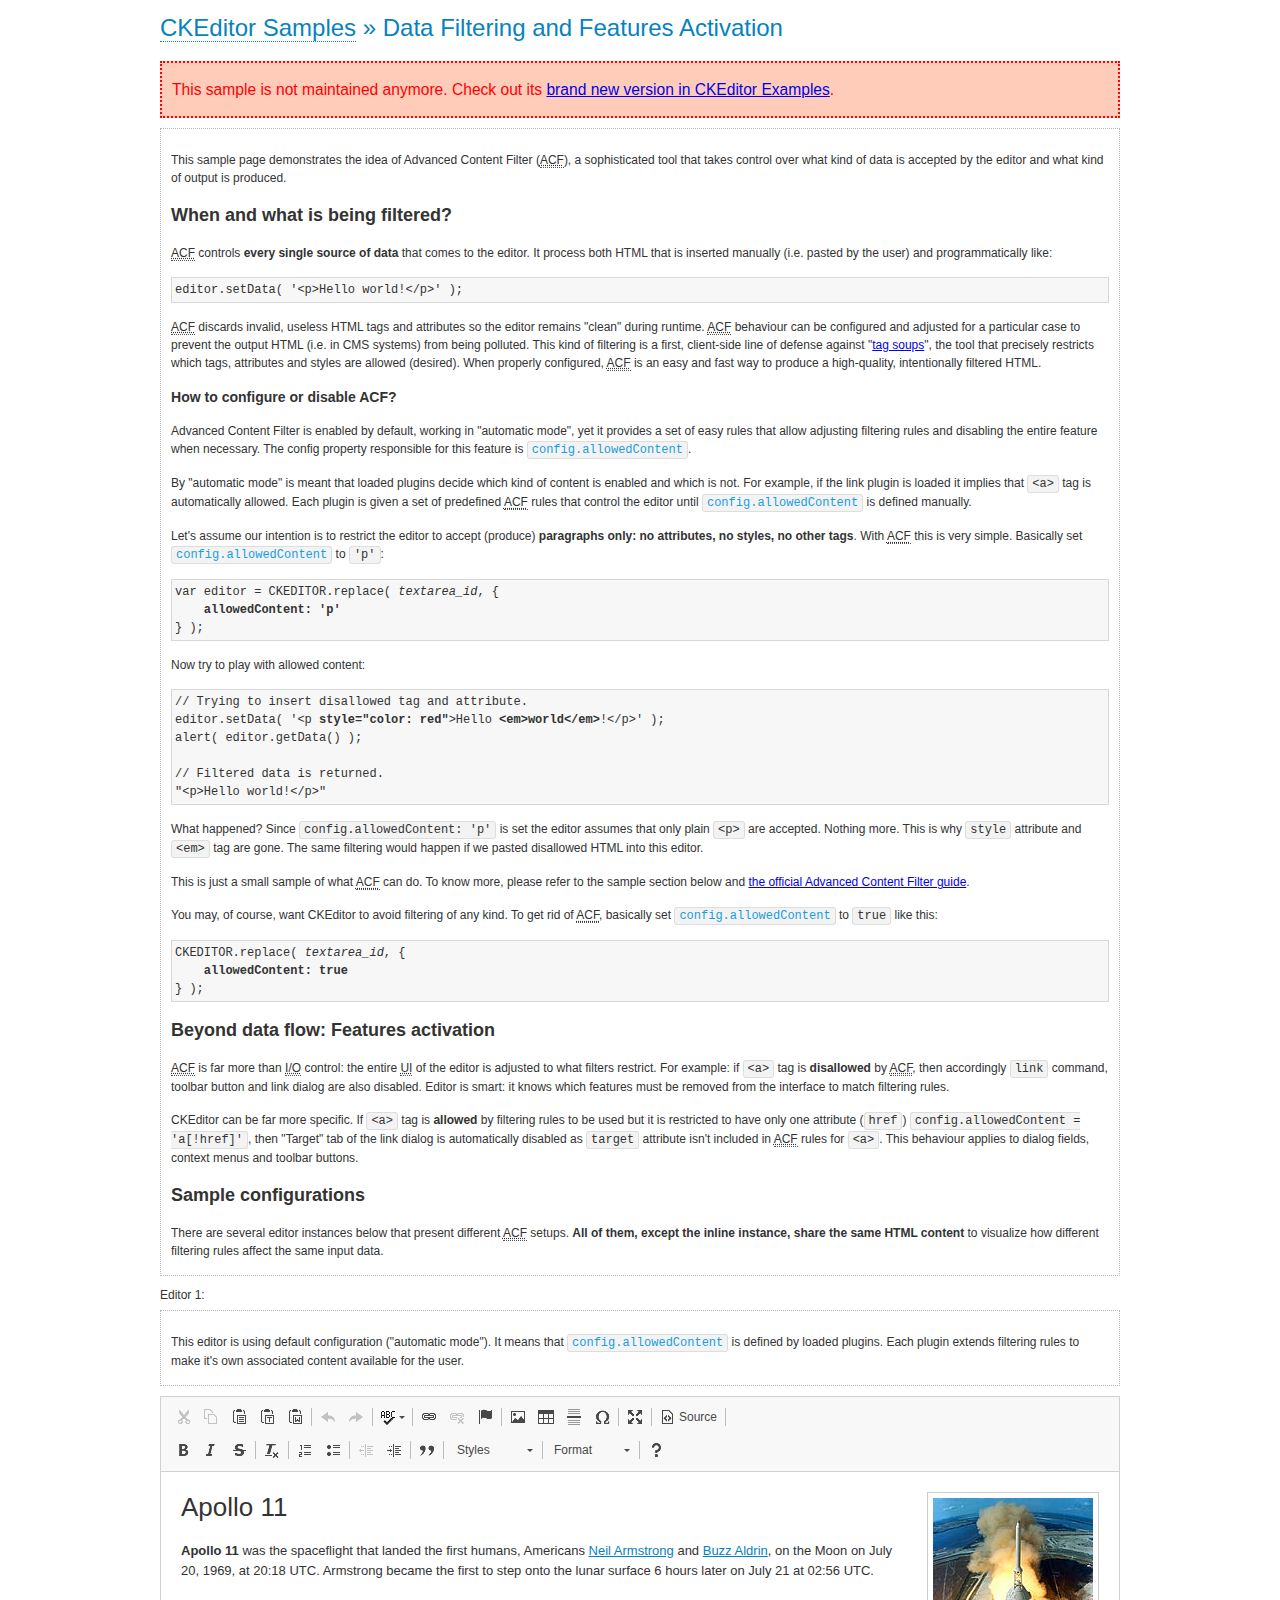
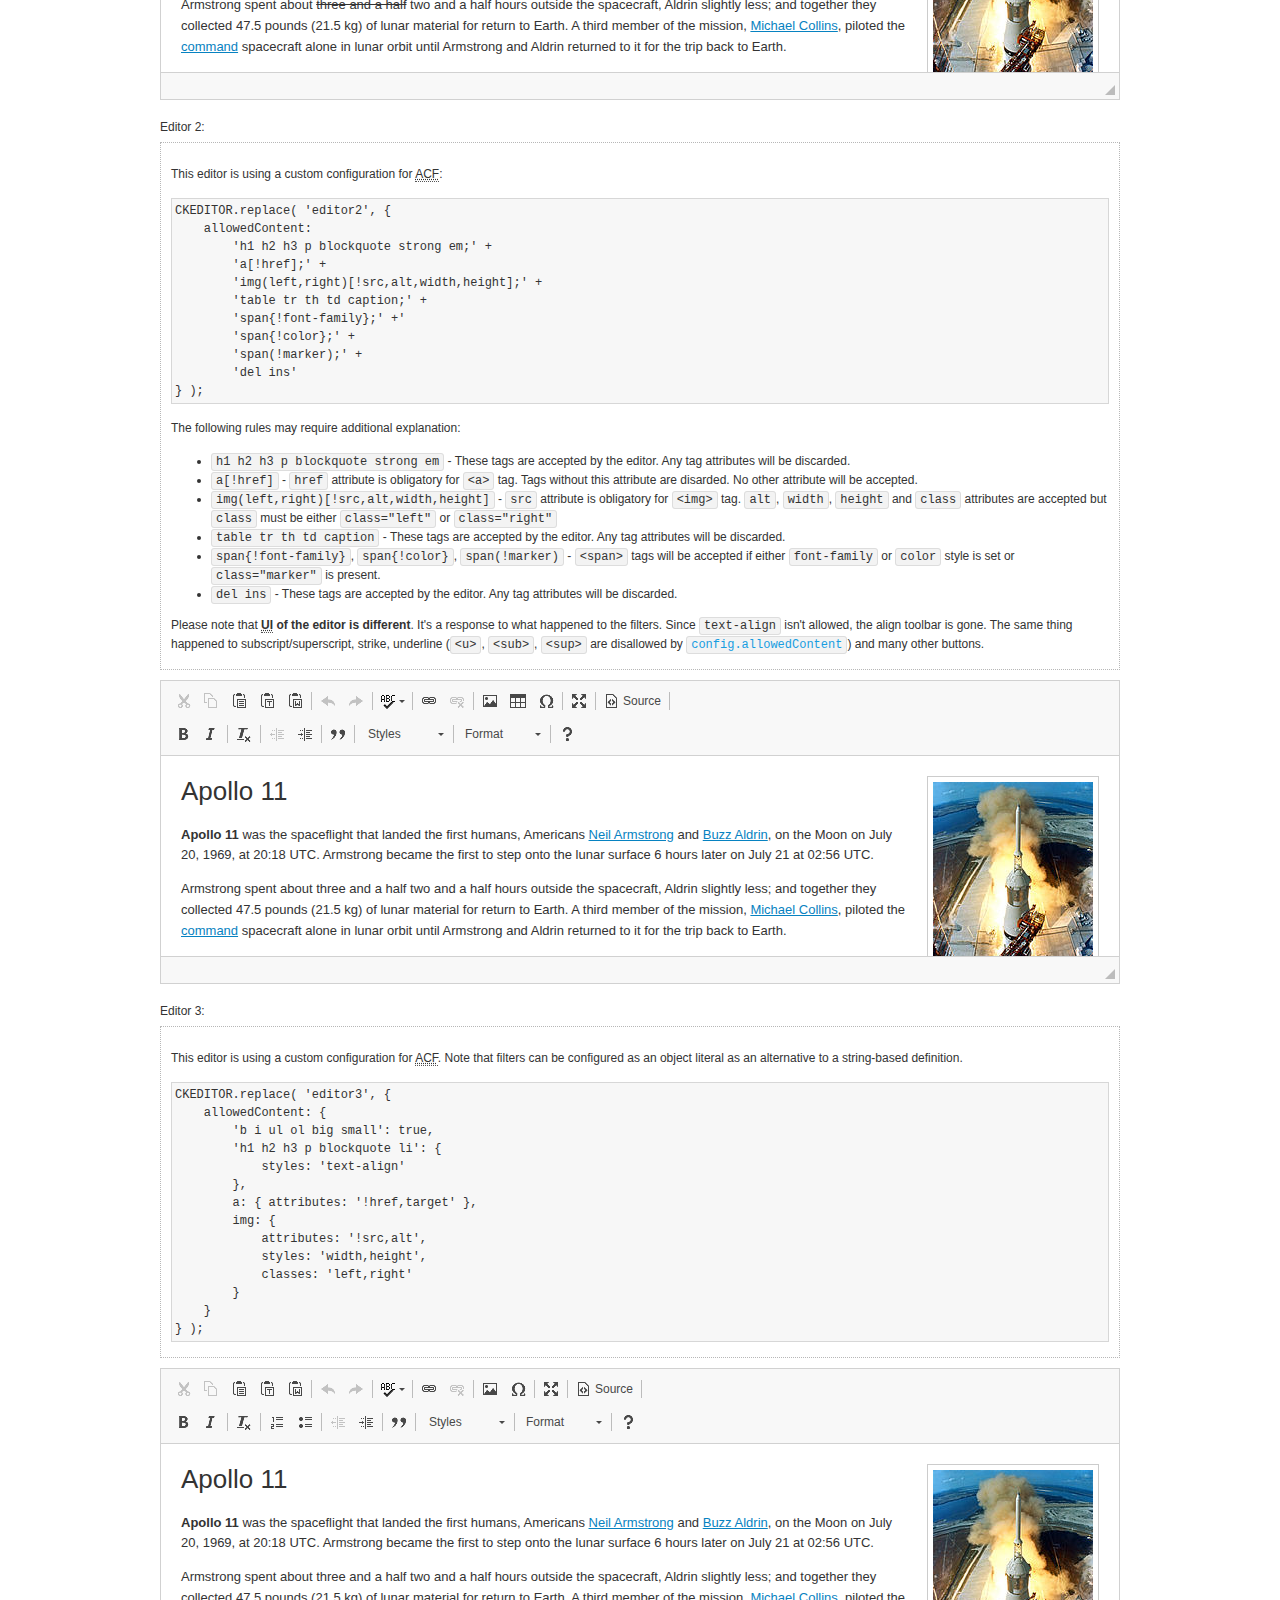
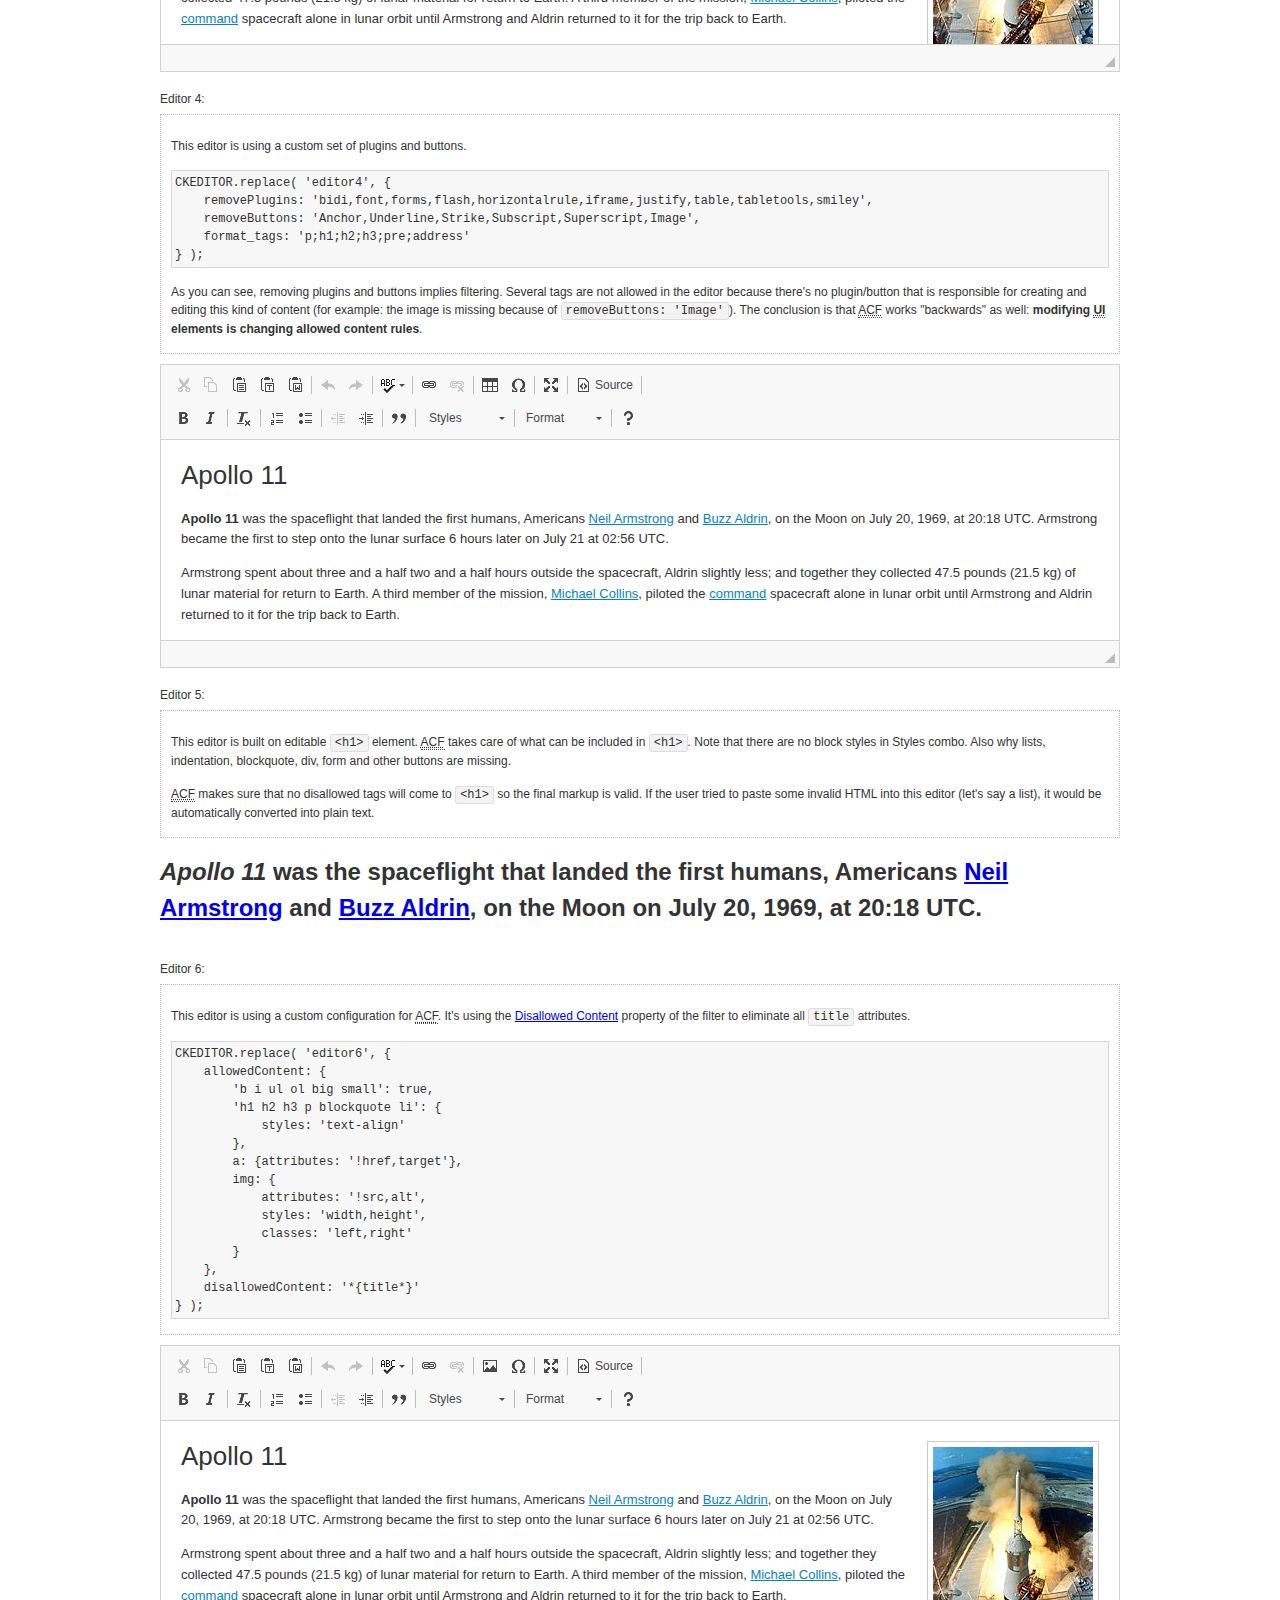
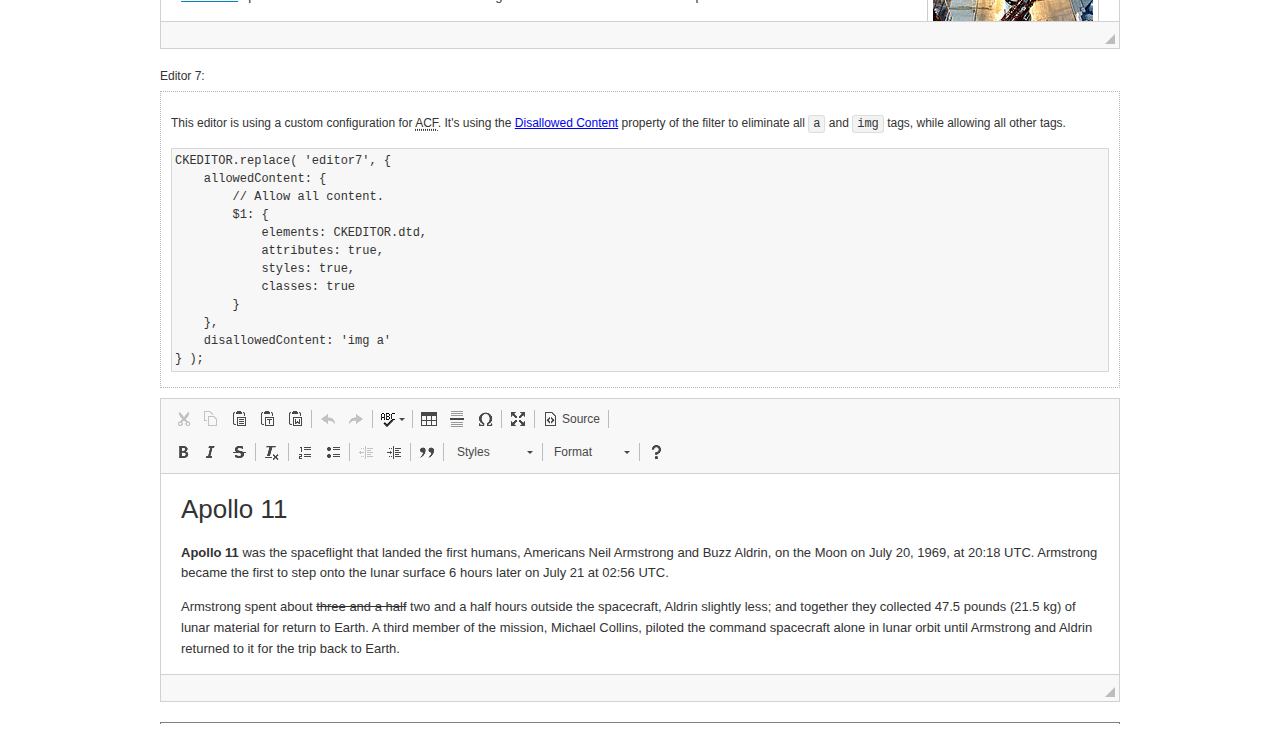
<file: admin/assets/ckeditor/samples/old/datafiltering.html>
<!DOCTYPE html>
<!--
Copyright (c) 2003-2019, CKSource - Frederico Knabben. All rights reserved.
For licensing, see LICENSE.md or https://ckeditor.com/legal/ckeditor-oss-license
-->
<html>
<head>
	<meta charset="utf-8">
	<title>Data Filtering &mdash; CKEditor Sample</title>
	<script src="../../ckeditor.js"></script>
	<link rel="stylesheet" href="sample.css">
	<script>
		// Remove advanced tabs for all editors.
		CKEDITOR.config.removeDialogTabs = 'image:advanced;link:advanced;flash:advanced;creatediv:advanced;editdiv:advanced';
	</script>
</head>
<body>
	<h1 class="samples">
		<a href="index.html">CKEditor Samples</a> &raquo; Data Filtering and Features Activation
	</h1>
	<div class="warning deprecated">
		This sample is not maintained anymore. Check out its <a href="https://ckeditor.com/docs/ckeditor4/latest/examples/acf.html">brand new version in CKEditor Examples</a>.
	</div>
	<div class="description">
		<p>
			This sample page demonstrates the idea of Advanced Content Filter
			(<abbr title="Advanced Content Filter">ACF</abbr>), a sophisticated
			tool that takes control over what kind of data is accepted by the editor and what
			kind of output is produced.
		</p>
		<h2>When and what is being filtered?</h2>
		<p>
			<abbr title="Advanced Content Filter">ACF</abbr> controls
			<strong>every single source of data</strong> that comes to the editor.
			It process both HTML that is inserted manually (i.e. pasted by the user)
			and programmatically like:
		</p>
<pre class="samples">
editor.setData( '&lt;p&gt;Hello world!&lt;/p&gt;' );
</pre>
		<p>
			<abbr title="Advanced Content Filter">ACF</abbr> discards invalid,
			useless HTML tags and attributes so the editor remains "clean" during
			runtime. <abbr title="Advanced Content Filter">ACF</abbr> behaviour
			can be configured and adjusted for a particular case to prevent the
			output HTML (i.e. in CMS systems) from being polluted.

			This kind of filtering is a first, client-side line of defense
			against "<a href="http://en.wikipedia.org/wiki/Tag_soup">tag soups</a>",
			the tool that precisely restricts which tags, attributes and styles
			are allowed (desired). When properly configured, <abbr title="Advanced Content Filter">ACF</abbr>
			is an easy and fast way to produce a high-quality, intentionally filtered HTML.
		</p>

		<h3>How to configure or disable ACF?</h3>
		<p>
			Advanced Content Filter is enabled by default, working in "automatic mode", yet
			it provides a set of easy rules that allow adjusting filtering rules
			and disabling the entire feature when necessary. The config property
			responsible for this feature is <code><a class="samples"
			href="https://ckeditor.com/docs/ckeditor4/latest/api/CKEDITOR_config.html#cfg-allowedContent">config.allowedContent</a></code>.
		</p>
		<p>
			By "automatic mode" is meant that loaded plugins decide which kind
			of content is enabled and which is not. For example, if the link
			plugin is loaded it implies that <code>&lt;a&gt;</code> tag is
			automatically allowed. Each plugin is given a set
			of predefined <abbr title="Advanced Content Filter">ACF</abbr> rules
			that control the editor until <code><a class="samples"
			href="https://ckeditor.com/docs/ckeditor4/latest/api/CKEDITOR_config.html#cfg-allowedContent">
			config.allowedContent</a></code>
			is defined manually.
		</p>
		<p>
			Let's assume our intention is to restrict the editor to accept (produce) <strong>paragraphs
			only: no attributes, no styles, no other tags</strong>.
			With <abbr title="Advanced Content Filter">ACF</abbr>
			this is very simple. Basically set <code><a class="samples"
			href="https://ckeditor.com/docs/ckeditor4/latest/api/CKEDITOR_config.html#cfg-allowedContent">
			config.allowedContent</a></code> to <code>'p'</code>:
		</p>
<pre class="samples">
var editor = CKEDITOR.replace( <em>textarea_id</em>, {
	<strong>allowedContent: 'p'</strong>
} );
</pre>
		<p>
			Now try to play with allowed content:
		</p>
<pre class="samples">
// Trying to insert disallowed tag and attribute.
editor.setData( '&lt;p <strong>style="color: red"</strong>&gt;Hello <strong>&lt;em&gt;world&lt;/em&gt;</strong>!&lt;/p&gt;' );
alert( editor.getData() );

// Filtered data is returned.
"&lt;p&gt;Hello world!&lt;/p&gt;"
</pre>
		<p>
			What happened? Since <code>config.allowedContent: 'p'</code> is set the editor assumes
			that only plain <code>&lt;p&gt;</code> are accepted. Nothing more. This is why
			<code>style</code> attribute and <code>&lt;em&gt;</code> tag are gone. The same
			filtering would happen if we pasted disallowed HTML into this editor.
		</p>
		<p>
			This is just a small sample of what <abbr title="Advanced Content Filter">ACF</abbr>
			can do. To know more, please refer to the sample section below and
			<a href="https://ckeditor.com/docs/ckeditor4/latest/guide/dev_advanced_content_filter.html">the official Advanced Content Filter guide</a>.
		</p>
		<p>
			You may, of course, want CKEditor to avoid filtering of any kind.
			To get rid of <abbr title="Advanced Content Filter">ACF</abbr>,
			basically set <code><a class="samples"
			href="https://ckeditor.com/docs/ckeditor4/latest/api/CKEDITOR_config.html#cfg-allowedContent">
			config.allowedContent</a></code> to <code>true</code> like this:
		</p>
<pre class="samples">
CKEDITOR.replace( <em>textarea_id</em>, {
	<strong>allowedContent: true</strong>
} );
</pre>

		<h2>Beyond data flow: Features activation</h2>
		<p>
			<abbr title="Advanced Content Filter">ACF</abbr> is far more than
			<abbr title="Input/Output">I/O</abbr> control: the entire
			<abbr title="User Interface">UI</abbr> of the editor is adjusted to what
			filters restrict. For example: if <code>&lt;a&gt;</code> tag is
			<strong>disallowed</strong>
			by <abbr title="Advanced Content Filter">ACF</abbr>,
			then accordingly <code>link</code> command, toolbar button and link dialog
			are also disabled. Editor is smart: it knows which features must be
			removed from the interface to match filtering rules.
		</p>
		<p>
			CKEditor can be far more specific. If <code>&lt;a&gt;</code> tag is
			<strong>allowed</strong> by filtering rules to be used but it is restricted
			to have only one attribute (<code>href</code>)
			<code>config.allowedContent = 'a[!href]'</code>, then
			"Target" tab of the link dialog is automatically disabled as <code>target</code>
			attribute isn't included in <abbr title="Advanced Content Filter">ACF</abbr> rules
			for <code>&lt;a&gt;</code>. This behaviour applies to dialog fields, context
			menus and toolbar buttons.
		</p>

		<h2>Sample configurations</h2>
		<p>
			There are several editor instances below that present different
			<abbr title="Advanced Content Filter">ACF</abbr> setups. <strong>All of them,
			except the inline instance, share the same HTML content</strong> to visualize
			how different filtering rules affect the same input data.
		</p>
	</div>

	<div>
		<label for="editor1">
			Editor 1:
		</label>
		<div class="description">
			<p>
				This editor is using default configuration ("automatic mode"). It means that
				<code><a class="samples"
				href="https://ckeditor.com/docs/ckeditor4/latest/api/CKEDITOR_config.html#cfg-allowedContent">
				config.allowedContent</a></code> is defined by loaded plugins.
				Each plugin extends filtering rules to make it's own associated content
				available for the user.
			</p>
		</div>
		<textarea cols="80" id="editor1" name="editor1" rows="10">
			&lt;h1&gt;&lt;img alt=&quot;Saturn V carrying Apollo 11&quot; class=&quot;right&quot; src=&quot;assets/sample.jpg&quot;/&gt; Apollo 11&lt;/h1&gt; &lt;p&gt;&lt;b&gt;Apollo 11&lt;/b&gt; was the spaceflight that landed the first humans, Americans &lt;a href=&quot;http://en.wikipedia.org/wiki/Neil_Armstrong&quot; title=&quot;Neil Armstrong&quot;&gt;Neil Armstrong&lt;/a&gt; and &lt;a href=&quot;http://en.wikipedia.org/wiki/Buzz_Aldrin&quot; title=&quot;Buzz Aldrin&quot;&gt;Buzz Aldrin&lt;/a&gt;, on the Moon on July 20, 1969, at 20:18 UTC. Armstrong became the first to step onto the lunar surface 6 hours later on July 21 at 02:56 UTC.&lt;/p&gt; &lt;p&gt;Armstrong spent about &lt;s&gt;three and a half&lt;/s&gt; two and a half hours outside the spacecraft, Aldrin slightly less; and together they collected 47.5 pounds (21.5&amp;nbsp;kg) of lunar material for return to Earth. A third member of the mission, &lt;a href=&quot;http://en.wikipedia.org/wiki/Michael_Collins_(astronaut)&quot; title=&quot;Michael Collins (astronaut)&quot;&gt;Michael Collins&lt;/a&gt;, piloted the &lt;a href=&quot;http://en.wikipedia.org/wiki/Apollo_Command/Service_Module&quot; title=&quot;Apollo Command/Service Module&quot;&gt;command&lt;/a&gt; spacecraft alone in lunar orbit until Armstrong and Aldrin returned to it for the trip back to Earth.&lt;/p&gt; &lt;h2&gt;Broadcasting and &lt;em&gt;quotes&lt;/em&gt; &lt;a id=&quot;quotes&quot; name=&quot;quotes&quot;&gt;&lt;/a&gt;&lt;/h2&gt; &lt;p&gt;Broadcast on live TV to a world-wide audience, Armstrong stepped onto the lunar surface and described the event as:&lt;/p&gt; &lt;blockquote&gt;&lt;p&gt;One small step for [a] man, one giant leap for mankind.&lt;/p&gt;&lt;/blockquote&gt; &lt;p&gt;Apollo 11 effectively ended the &lt;a href=&quot;http://en.wikipedia.org/wiki/Space_Race&quot; title=&quot;Space Race&quot;&gt;Space Race&lt;/a&gt; and fulfilled a national goal proposed in 1961 by the late U.S. President &lt;a href=&quot;http://en.wikipedia.org/wiki/John_F._Kennedy&quot; title=&quot;John F. Kennedy&quot;&gt;John F. Kennedy&lt;/a&gt; in a speech before the United States Congress:&lt;/p&gt; &lt;blockquote&gt;&lt;p&gt;[...] before this decade is out, of landing a man on the Moon and returning him safely to the Earth.&lt;/p&gt;&lt;/blockquote&gt; &lt;h2&gt;Technical details &lt;a id=&quot;tech-details&quot; name=&quot;tech-details&quot;&gt;&lt;/a&gt;&lt;/h2&gt; &lt;table align=&quot;right&quot; border=&quot;1&quot; bordercolor=&quot;#ccc&quot; cellpadding=&quot;5&quot; cellspacing=&quot;0&quot; style=&quot;border-collapse:collapse;margin:10px 0 10px 15px;&quot;&gt; &lt;caption&gt;&lt;strong&gt;Mission crew&lt;/strong&gt;&lt;/caption&gt; &lt;thead&gt; &lt;tr&gt; &lt;th scope=&quot;col&quot;&gt;Position&lt;/th&gt; &lt;th scope=&quot;col&quot;&gt;Astronaut&lt;/th&gt; &lt;/tr&gt; &lt;/thead&gt; &lt;tbody&gt; &lt;tr&gt; &lt;td&gt;Commander&lt;/td&gt; &lt;td&gt;Neil A. Armstrong&lt;/td&gt; &lt;/tr&gt; &lt;tr&gt; &lt;td&gt;Command Module Pilot&lt;/td&gt; &lt;td&gt;Michael Collins&lt;/td&gt; &lt;/tr&gt; &lt;tr&gt; &lt;td&gt;Lunar Module Pilot&lt;/td&gt; &lt;td&gt;Edwin &amp;quot;Buzz&amp;quot; E. Aldrin, Jr.&lt;/td&gt; &lt;/tr&gt; &lt;/tbody&gt; &lt;/table&gt; &lt;p&gt;Launched by a &lt;strong&gt;Saturn V&lt;/strong&gt; rocket from &lt;a href=&quot;http://en.wikipedia.org/wiki/Kennedy_Space_Center&quot; title=&quot;Kennedy Space Center&quot;&gt;Kennedy Space Center&lt;/a&gt; in Merritt Island, Florida on July 16, Apollo 11 was the fifth manned mission of &lt;a href=&quot;http://en.wikipedia.org/wiki/NASA&quot; title=&quot;NASA&quot;&gt;NASA&lt;/a&gt;&amp;#39;s Apollo program. The Apollo spacecraft had three parts:&lt;/p&gt; &lt;ol&gt; &lt;li&gt;&lt;strong&gt;Command Module&lt;/strong&gt; with a cabin for the three astronauts which was the only part which landed back on Earth&lt;/li&gt; &lt;li&gt;&lt;strong&gt;Service Module&lt;/strong&gt; which supported the Command Module with propulsion, electrical power, oxygen and water&lt;/li&gt; &lt;li&gt;&lt;strong&gt;Lunar Module&lt;/strong&gt; for landing on the Moon.&lt;/li&gt; &lt;/ol&gt; &lt;p&gt;After being sent to the Moon by the Saturn V&amp;#39;s upper stage, the astronauts separated the spacecraft from it and travelled for three days until they entered into lunar orbit. Armstrong and Aldrin then moved into the Lunar Module and landed in the &lt;a href=&quot;http://en.wikipedia.org/wiki/Mare_Tranquillitatis&quot; title=&quot;Mare Tranquillitatis&quot;&gt;Sea of Tranquility&lt;/a&gt;. They stayed a total of about 21 and a half hours on the lunar surface. After lifting off in the upper part of the Lunar Module and rejoining Collins in the Command Module, they returned to Earth and landed in the &lt;a href=&quot;http://en.wikipedia.org/wiki/Pacific_Ocean&quot; title=&quot;Pacific Ocean&quot;&gt;Pacific Ocean&lt;/a&gt; on July 24.&lt;/p&gt; &lt;hr/&gt; &lt;p style=&quot;text-align: right;&quot;&gt;&lt;small&gt;Source: &lt;a href=&quot;http://en.wikipedia.org/wiki/Apollo_11&quot;&gt;Wikipedia.org&lt;/a&gt;&lt;/small&gt;&lt;/p&gt;
		</textarea>

		<script>

			CKEDITOR.replace( 'editor1' );

		</script>
	</div>

	<br>

	<div>
		<label for="editor2">
			Editor 2:
		</label>
		<div class="description">
			<p>
				This editor is using a custom configuration for
				<abbr title="Advanced Content Filter">ACF</abbr>:
			</p>
<pre class="samples">
CKEDITOR.replace( 'editor2', {
	allowedContent:
		'h1 h2 h3 p blockquote strong em;' +
		'a[!href];' +
		'img(left,right)[!src,alt,width,height];' +
		'table tr th td caption;' +
		'span{!font-family};' +'
		'span{!color};' +
		'span(!marker);' +
		'del ins'
} );
</pre>
			<p>
				The following rules may require additional explanation:
			</p>
			<ul>
				<li>
					<code>h1 h2 h3 p blockquote strong em</code> - These tags
					are accepted by the editor. Any tag attributes will be discarded.
				</li>
				<li>
					<code>a[!href]</code> - <code>href</code> attribute is obligatory
					for <code>&lt;a&gt;</code> tag. Tags without this attribute
					are disarded. No other attribute will be accepted.
				</li>
				<li>
					<code>img(left,right)[!src,alt,width,height]</code> - <code>src</code>
					attribute is obligatory for <code>&lt;img&gt;</code> tag.
					<code>alt</code>, <code>width</code>, <code>height</code>
					and <code>class</code> attributes are accepted but
					<code>class</code> must be either <code>class="left"</code>
					or <code>class="right"</code>
				</li>
				<li>
					<code>table tr th td caption</code> - These tags
					are accepted by the editor. Any tag attributes will be discarded.
				</li>
				<li>
					<code>span{!font-family}</code>, <code>span{!color}</code>,
					<code>span(!marker)</code> - <code>&lt;span&gt;</code> tags
					will be accepted if either <code>font-family</code> or
					<code>color</code> style is set or <code>class="marker"</code>
					is present.
				</li>
				<li>
					<code>del ins</code> - These tags
					are accepted by the editor. Any tag attributes will be discarded.
				</li>
			</ul>
			<p>
				Please note that <strong><abbr title="User Interface">UI</abbr> of the
				editor is different</strong>. It's a response to what happened to the filters.
				Since <code>text-align</code> isn't allowed, the align toolbar is gone.
				The same thing happened to subscript/superscript, strike, underline
				(<code>&lt;u&gt;</code>, <code>&lt;sub&gt;</code>, <code>&lt;sup&gt;</code>
				are disallowed by <code><a class="samples"
				href="https://ckeditor.com/docs/ckeditor4/latest/api/CKEDITOR_config.html#cfg-allowedContent">
				config.allowedContent</a></code>) and many other buttons.
			</p>
		</div>
		<textarea cols="80" id="editor2" name="editor2" rows="10">
			&lt;h1&gt;&lt;img alt=&quot;Saturn V carrying Apollo 11&quot; class=&quot;right&quot; src=&quot;assets/sample.jpg&quot;/&gt; Apollo 11&lt;/h1&gt; &lt;p&gt;&lt;b&gt;Apollo 11&lt;/b&gt; was the spaceflight that landed the first humans, Americans &lt;a href=&quot;http://en.wikipedia.org/wiki/Neil_Armstrong&quot; title=&quot;Neil Armstrong&quot;&gt;Neil Armstrong&lt;/a&gt; and &lt;a href=&quot;http://en.wikipedia.org/wiki/Buzz_Aldrin&quot; title=&quot;Buzz Aldrin&quot;&gt;Buzz Aldrin&lt;/a&gt;, on the Moon on July 20, 1969, at 20:18 UTC. Armstrong became the first to step onto the lunar surface 6 hours later on July 21 at 02:56 UTC.&lt;/p&gt; &lt;p&gt;Armstrong spent about &lt;s&gt;three and a half&lt;/s&gt; two and a half hours outside the spacecraft, Aldrin slightly less; and together they collected 47.5 pounds (21.5&amp;nbsp;kg) of lunar material for return to Earth. A third member of the mission, &lt;a href=&quot;http://en.wikipedia.org/wiki/Michael_Collins_(astronaut)&quot; title=&quot;Michael Collins (astronaut)&quot;&gt;Michael Collins&lt;/a&gt;, piloted the &lt;a href=&quot;http://en.wikipedia.org/wiki/Apollo_Command/Service_Module&quot; title=&quot;Apollo Command/Service Module&quot;&gt;command&lt;/a&gt; spacecraft alone in lunar orbit until Armstrong and Aldrin returned to it for the trip back to Earth.&lt;/p&gt; &lt;h2&gt;Broadcasting and &lt;em&gt;quotes&lt;/em&gt; &lt;a id=&quot;quotes&quot; name=&quot;quotes&quot;&gt;&lt;/a&gt;&lt;/h2&gt; &lt;p&gt;Broadcast on live TV to a world-wide audience, Armstrong stepped onto the lunar surface and described the event as:&lt;/p&gt; &lt;blockquote&gt;&lt;p&gt;One small step for [a] man, one giant leap for mankind.&lt;/p&gt;&lt;/blockquote&gt; &lt;p&gt;Apollo 11 effectively ended the &lt;a href=&quot;http://en.wikipedia.org/wiki/Space_Race&quot; title=&quot;Space Race&quot;&gt;Space Race&lt;/a&gt; and fulfilled a national goal proposed in 1961 by the late U.S. President &lt;a href=&quot;http://en.wikipedia.org/wiki/John_F._Kennedy&quot; title=&quot;John F. Kennedy&quot;&gt;John F. Kennedy&lt;/a&gt; in a speech before the United States Congress:&lt;/p&gt; &lt;blockquote&gt;&lt;p&gt;[...] before this decade is out, of landing a man on the Moon and returning him safely to the Earth.&lt;/p&gt;&lt;/blockquote&gt; &lt;h2&gt;Technical details &lt;a id=&quot;tech-details&quot; name=&quot;tech-details&quot;&gt;&lt;/a&gt;&lt;/h2&gt; &lt;table align=&quot;right&quot; border=&quot;1&quot; bordercolor=&quot;#ccc&quot; cellpadding=&quot;5&quot; cellspacing=&quot;0&quot; style=&quot;border-collapse:collapse;margin:10px 0 10px 15px;&quot;&gt; &lt;caption&gt;&lt;strong&gt;Mission crew&lt;/strong&gt;&lt;/caption&gt; &lt;thead&gt; &lt;tr&gt; &lt;th scope=&quot;col&quot;&gt;Position&lt;/th&gt; &lt;th scope=&quot;col&quot;&gt;Astronaut&lt;/th&gt; &lt;/tr&gt; &lt;/thead&gt; &lt;tbody&gt; &lt;tr&gt; &lt;td&gt;Commander&lt;/td&gt; &lt;td&gt;Neil A. Armstrong&lt;/td&gt; &lt;/tr&gt; &lt;tr&gt; &lt;td&gt;Command Module Pilot&lt;/td&gt; &lt;td&gt;Michael Collins&lt;/td&gt; &lt;/tr&gt; &lt;tr&gt; &lt;td&gt;Lunar Module Pilot&lt;/td&gt; &lt;td&gt;Edwin &amp;quot;Buzz&amp;quot; E. Aldrin, Jr.&lt;/td&gt; &lt;/tr&gt; &lt;/tbody&gt; &lt;/table&gt; &lt;p&gt;Launched by a &lt;strong&gt;Saturn V&lt;/strong&gt; rocket from &lt;a href=&quot;http://en.wikipedia.org/wiki/Kennedy_Space_Center&quot; title=&quot;Kennedy Space Center&quot;&gt;Kennedy Space Center&lt;/a&gt; in Merritt Island, Florida on July 16, Apollo 11 was the fifth manned mission of &lt;a href=&quot;http://en.wikipedia.org/wiki/NASA&quot; title=&quot;NASA&quot;&gt;NASA&lt;/a&gt;&amp;#39;s Apollo program. The Apollo spacecraft had three parts:&lt;/p&gt; &lt;ol&gt; &lt;li&gt;&lt;strong&gt;Command Module&lt;/strong&gt; with a cabin for the three astronauts which was the only part which landed back on Earth&lt;/li&gt; &lt;li&gt;&lt;strong&gt;Service Module&lt;/strong&gt; which supported the Command Module with propulsion, electrical power, oxygen and water&lt;/li&gt; &lt;li&gt;&lt;strong&gt;Lunar Module&lt;/strong&gt; for landing on the Moon.&lt;/li&gt; &lt;/ol&gt; &lt;p&gt;After being sent to the Moon by the Saturn V&amp;#39;s upper stage, the astronauts separated the spacecraft from it and travelled for three days until they entered into lunar orbit. Armstrong and Aldrin then moved into the Lunar Module and landed in the &lt;a href=&quot;http://en.wikipedia.org/wiki/Mare_Tranquillitatis&quot; title=&quot;Mare Tranquillitatis&quot;&gt;Sea of Tranquility&lt;/a&gt;. They stayed a total of about 21 and a half hours on the lunar surface. After lifting off in the upper part of the Lunar Module and rejoining Collins in the Command Module, they returned to Earth and landed in the &lt;a href=&quot;http://en.wikipedia.org/wiki/Pacific_Ocean&quot; title=&quot;Pacific Ocean&quot;&gt;Pacific Ocean&lt;/a&gt; on July 24.&lt;/p&gt; &lt;hr/&gt; &lt;p style=&quot;text-align: right;&quot;&gt;&lt;small&gt;Source: &lt;a href=&quot;http://en.wikipedia.org/wiki/Apollo_11&quot;&gt;Wikipedia.org&lt;/a&gt;&lt;/small&gt;&lt;/p&gt;
		</textarea>
		<script>

			CKEDITOR.replace( 'editor2', {
				allowedContent:
					'h1 h2 h3 p blockquote strong em;' +
					'a[!href];' +
					'img(left,right)[!src,alt,width,height];' +
					'table tr th td caption;' +
					'span{!font-family};' +
					'span{!color};' +
					'span(!marker);' +
					'del ins'
			} );

		</script>
	</div>

	<br>

	<div>
		<label for="editor3">
			Editor 3:
		</label>
		<div class="description">
			<p>
				This editor is using a custom configuration for
				<abbr title="Advanced Content Filter">ACF</abbr>.
				Note that filters can be configured as an object literal
				as an alternative to a string-based definition.
			</p>
<pre class="samples">
CKEDITOR.replace( 'editor3', {
	allowedContent: {
		'b i ul ol big small': true,
		'h1 h2 h3 p blockquote li': {
			styles: 'text-align'
		},
		a: { attributes: '!href,target' },
		img: {
			attributes: '!src,alt',
			styles: 'width,height',
			classes: 'left,right'
		}
	}
} );
</pre>
		</div>
		<textarea cols="80" id="editor3" name="editor3" rows="10">
			&lt;h1&gt;&lt;img alt=&quot;Saturn V carrying Apollo 11&quot; class=&quot;right&quot; src=&quot;assets/sample.jpg&quot;/&gt; Apollo 11&lt;/h1&gt; &lt;p&gt;&lt;b&gt;Apollo 11&lt;/b&gt; was the spaceflight that landed the first humans, Americans &lt;a href=&quot;http://en.wikipedia.org/wiki/Neil_Armstrong&quot; title=&quot;Neil Armstrong&quot;&gt;Neil Armstrong&lt;/a&gt; and &lt;a href=&quot;http://en.wikipedia.org/wiki/Buzz_Aldrin&quot; title=&quot;Buzz Aldrin&quot;&gt;Buzz Aldrin&lt;/a&gt;, on the Moon on July 20, 1969, at 20:18 UTC. Armstrong became the first to step onto the lunar surface 6 hours later on July 21 at 02:56 UTC.&lt;/p&gt; &lt;p&gt;Armstrong spent about &lt;s&gt;three and a half&lt;/s&gt; two and a half hours outside the spacecraft, Aldrin slightly less; and together they collected 47.5 pounds (21.5&amp;nbsp;kg) of lunar material for return to Earth. A third member of the mission, &lt;a href=&quot;http://en.wikipedia.org/wiki/Michael_Collins_(astronaut)&quot; title=&quot;Michael Collins (astronaut)&quot;&gt;Michael Collins&lt;/a&gt;, piloted the &lt;a href=&quot;http://en.wikipedia.org/wiki/Apollo_Command/Service_Module&quot; title=&quot;Apollo Command/Service Module&quot;&gt;command&lt;/a&gt; spacecraft alone in lunar orbit until Armstrong and Aldrin returned to it for the trip back to Earth.&lt;/p&gt; &lt;h2&gt;Broadcasting and &lt;em&gt;quotes&lt;/em&gt; &lt;a id=&quot;quotes&quot; name=&quot;quotes&quot;&gt;&lt;/a&gt;&lt;/h2&gt; &lt;p&gt;Broadcast on live TV to a world-wide audience, Armstrong stepped onto the lunar surface and described the event as:&lt;/p&gt; &lt;blockquote&gt;&lt;p&gt;One small step for [a] man, one giant leap for mankind.&lt;/p&gt;&lt;/blockquote&gt; &lt;p&gt;Apollo 11 effectively ended the &lt;a href=&quot;http://en.wikipedia.org/wiki/Space_Race&quot; title=&quot;Space Race&quot;&gt;Space Race&lt;/a&gt; and fulfilled a national goal proposed in 1961 by the late U.S. President &lt;a href=&quot;http://en.wikipedia.org/wiki/John_F._Kennedy&quot; title=&quot;John F. Kennedy&quot;&gt;John F. Kennedy&lt;/a&gt; in a speech before the United States Congress:&lt;/p&gt; &lt;blockquote&gt;&lt;p&gt;[...] before this decade is out, of landing a man on the Moon and returning him safely to the Earth.&lt;/p&gt;&lt;/blockquote&gt; &lt;h2&gt;Technical details &lt;a id=&quot;tech-details&quot; name=&quot;tech-details&quot;&gt;&lt;/a&gt;&lt;/h2&gt; &lt;table align=&quot;right&quot; border=&quot;1&quot; bordercolor=&quot;#ccc&quot; cellpadding=&quot;5&quot; cellspacing=&quot;0&quot; style=&quot;border-collapse:collapse;margin:10px 0 10px 15px;&quot;&gt; &lt;caption&gt;&lt;strong&gt;Mission crew&lt;/strong&gt;&lt;/caption&gt; &lt;thead&gt; &lt;tr&gt; &lt;th scope=&quot;col&quot;&gt;Position&lt;/th&gt; &lt;th scope=&quot;col&quot;&gt;Astronaut&lt;/th&gt; &lt;/tr&gt; &lt;/thead&gt; &lt;tbody&gt; &lt;tr&gt; &lt;td&gt;Commander&lt;/td&gt; &lt;td&gt;Neil A. Armstrong&lt;/td&gt; &lt;/tr&gt; &lt;tr&gt; &lt;td&gt;Command Module Pilot&lt;/td&gt; &lt;td&gt;Michael Collins&lt;/td&gt; &lt;/tr&gt; &lt;tr&gt; &lt;td&gt;Lunar Module Pilot&lt;/td&gt; &lt;td&gt;Edwin &amp;quot;Buzz&amp;quot; E. Aldrin, Jr.&lt;/td&gt; &lt;/tr&gt; &lt;/tbody&gt; &lt;/table&gt; &lt;p&gt;Launched by a &lt;strong&gt;Saturn V&lt;/strong&gt; rocket from &lt;a href=&quot;http://en.wikipedia.org/wiki/Kennedy_Space_Center&quot; title=&quot;Kennedy Space Center&quot;&gt;Kennedy Space Center&lt;/a&gt; in Merritt Island, Florida on July 16, Apollo 11 was the fifth manned mission of &lt;a href=&quot;http://en.wikipedia.org/wiki/NASA&quot; title=&quot;NASA&quot;&gt;NASA&lt;/a&gt;&amp;#39;s Apollo program. The Apollo spacecraft had three parts:&lt;/p&gt; &lt;ol&gt; &lt;li&gt;&lt;strong&gt;Command Module&lt;/strong&gt; with a cabin for the three astronauts which was the only part which landed back on Earth&lt;/li&gt; &lt;li&gt;&lt;strong&gt;Service Module&lt;/strong&gt; which supported the Command Module with propulsion, electrical power, oxygen and water&lt;/li&gt; &lt;li&gt;&lt;strong&gt;Lunar Module&lt;/strong&gt; for landing on the Moon.&lt;/li&gt; &lt;/ol&gt; &lt;p&gt;After being sent to the Moon by the Saturn V&amp;#39;s upper stage, the astronauts separated the spacecraft from it and travelled for three days until they entered into lunar orbit. Armstrong and Aldrin then moved into the Lunar Module and landed in the &lt;a href=&quot;http://en.wikipedia.org/wiki/Mare_Tranquillitatis&quot; title=&quot;Mare Tranquillitatis&quot;&gt;Sea of Tranquility&lt;/a&gt;. They stayed a total of about 21 and a half hours on the lunar surface. After lifting off in the upper part of the Lunar Module and rejoining Collins in the Command Module, they returned to Earth and landed in the &lt;a href=&quot;http://en.wikipedia.org/wiki/Pacific_Ocean&quot; title=&quot;Pacific Ocean&quot;&gt;Pacific Ocean&lt;/a&gt; on July 24.&lt;/p&gt; &lt;hr/&gt; &lt;p style=&quot;text-align: right;&quot;&gt;&lt;small&gt;Source: &lt;a href=&quot;http://en.wikipedia.org/wiki/Apollo_11&quot;&gt;Wikipedia.org&lt;/a&gt;&lt;/small&gt;&lt;/p&gt;
		</textarea>
		<script>

			CKEDITOR.replace( 'editor3', {
				allowedContent: {
					'b i ul ol big small': true,
					'h1 h2 h3 p blockquote li': {
						styles: 'text-align'
					},
					a: { attributes: '!href,target' },
					img: {
						attributes: '!src,alt',
						styles: 'width,height',
						classes: 'left,right'
					}
				}
			} );

		</script>
	</div>

	<br>

	<div>
		<label for="editor4">
			Editor 4:
		</label>
		<div class="description">
			<p>
				This editor is using a custom set of plugins and buttons.
			</p>
<pre class="samples">
CKEDITOR.replace( 'editor4', {
	removePlugins: 'bidi,font,forms,flash,horizontalrule,iframe,justify,table,tabletools,smiley',
	removeButtons: 'Anchor,Underline,Strike,Subscript,Superscript,Image',
	format_tags: 'p;h1;h2;h3;pre;address'
} );
</pre>
			<p>
				As you can see, removing plugins and buttons implies filtering.
				Several tags are not allowed in the editor because there's no
				plugin/button that is responsible for creating and editing this
				kind of content (for example: the image is missing because
				of <code>removeButtons: 'Image'</code>). The conclusion is that
				<abbr title="Advanced Content Filter">ACF</abbr> works "backwards"
				as well: <strong>modifying <abbr title="User Interface">UI</abbr>
				elements is changing allowed content rules</strong>.
			</p>
		</div>
		<textarea cols="80" id="editor4" name="editor4" rows="10">
			&lt;h1&gt;&lt;img alt=&quot;Saturn V carrying Apollo 11&quot; class=&quot;right&quot; src=&quot;assets/sample.jpg&quot;/&gt; Apollo 11&lt;/h1&gt; &lt;p&gt;&lt;b&gt;Apollo 11&lt;/b&gt; was the spaceflight that landed the first humans, Americans &lt;a href=&quot;http://en.wikipedia.org/wiki/Neil_Armstrong&quot; title=&quot;Neil Armstrong&quot;&gt;Neil Armstrong&lt;/a&gt; and &lt;a href=&quot;http://en.wikipedia.org/wiki/Buzz_Aldrin&quot; title=&quot;Buzz Aldrin&quot;&gt;Buzz Aldrin&lt;/a&gt;, on the Moon on July 20, 1969, at 20:18 UTC. Armstrong became the first to step onto the lunar surface 6 hours later on July 21 at 02:56 UTC.&lt;/p&gt; &lt;p&gt;Armstrong spent about &lt;s&gt;three and a half&lt;/s&gt; two and a half hours outside the spacecraft, Aldrin slightly less; and together they collected 47.5 pounds (21.5&amp;nbsp;kg) of lunar material for return to Earth. A third member of the mission, &lt;a href=&quot;http://en.wikipedia.org/wiki/Michael_Collins_(astronaut)&quot; title=&quot;Michael Collins (astronaut)&quot;&gt;Michael Collins&lt;/a&gt;, piloted the &lt;a href=&quot;http://en.wikipedia.org/wiki/Apollo_Command/Service_Module&quot; title=&quot;Apollo Command/Service Module&quot;&gt;command&lt;/a&gt; spacecraft alone in lunar orbit until Armstrong and Aldrin returned to it for the trip back to Earth.&lt;/p&gt; &lt;h2&gt;Broadcasting and &lt;em&gt;quotes&lt;/em&gt; &lt;a id=&quot;quotes&quot; name=&quot;quotes&quot;&gt;&lt;/a&gt;&lt;/h2&gt; &lt;p&gt;Broadcast on live TV to a world-wide audience, Armstrong stepped onto the lunar surface and described the event as:&lt;/p&gt; &lt;blockquote&gt;&lt;p&gt;One small step for [a] man, one giant leap for mankind.&lt;/p&gt;&lt;/blockquote&gt; &lt;p&gt;Apollo 11 effectively ended the &lt;a href=&quot;http://en.wikipedia.org/wiki/Space_Race&quot; title=&quot;Space Race&quot;&gt;Space Race&lt;/a&gt; and fulfilled a national goal proposed in 1961 by the late U.S. President &lt;a href=&quot;http://en.wikipedia.org/wiki/John_F._Kennedy&quot; title=&quot;John F. Kennedy&quot;&gt;John F. Kennedy&lt;/a&gt; in a speech before the United States Congress:&lt;/p&gt; &lt;blockquote&gt;&lt;p&gt;[...] before this decade is out, of landing a man on the Moon and returning him safely to the Earth.&lt;/p&gt;&lt;/blockquote&gt; &lt;h2&gt;Technical details &lt;a id=&quot;tech-details&quot; name=&quot;tech-details&quot;&gt;&lt;/a&gt;&lt;/h2&gt; &lt;table align=&quot;right&quot; border=&quot;1&quot; bordercolor=&quot;#ccc&quot; cellpadding=&quot;5&quot; cellspacing=&quot;0&quot; style=&quot;border-collapse:collapse;margin:10px 0 10px 15px;&quot;&gt; &lt;caption&gt;&lt;strong&gt;Mission crew&lt;/strong&gt;&lt;/caption&gt; &lt;thead&gt; &lt;tr&gt; &lt;th scope=&quot;col&quot;&gt;Position&lt;/th&gt; &lt;th scope=&quot;col&quot;&gt;Astronaut&lt;/th&gt; &lt;/tr&gt; &lt;/thead&gt; &lt;tbody&gt; &lt;tr&gt; &lt;td&gt;Commander&lt;/td&gt; &lt;td&gt;Neil A. Armstrong&lt;/td&gt; &lt;/tr&gt; &lt;tr&gt; &lt;td&gt;Command Module Pilot&lt;/td&gt; &lt;td&gt;Michael Collins&lt;/td&gt; &lt;/tr&gt; &lt;tr&gt; &lt;td&gt;Lunar Module Pilot&lt;/td&gt; &lt;td&gt;Edwin &amp;quot;Buzz&amp;quot; E. Aldrin, Jr.&lt;/td&gt; &lt;/tr&gt; &lt;/tbody&gt; &lt;/table&gt; &lt;p&gt;Launched by a &lt;strong&gt;Saturn V&lt;/strong&gt; rocket from &lt;a href=&quot;http://en.wikipedia.org/wiki/Kennedy_Space_Center&quot; title=&quot;Kennedy Space Center&quot;&gt;Kennedy Space Center&lt;/a&gt; in Merritt Island, Florida on July 16, Apollo 11 was the fifth manned mission of &lt;a href=&quot;http://en.wikipedia.org/wiki/NASA&quot; title=&quot;NASA&quot;&gt;NASA&lt;/a&gt;&amp;#39;s Apollo program. The Apollo spacecraft had three parts:&lt;/p&gt; &lt;ol&gt; &lt;li&gt;&lt;strong&gt;Command Module&lt;/strong&gt; with a cabin for the three astronauts which was the only part which landed back on Earth&lt;/li&gt; &lt;li&gt;&lt;strong&gt;Service Module&lt;/strong&gt; which supported the Command Module with propulsion, electrical power, oxygen and water&lt;/li&gt; &lt;li&gt;&lt;strong&gt;Lunar Module&lt;/strong&gt; for landing on the Moon.&lt;/li&gt; &lt;/ol&gt; &lt;p&gt;After being sent to the Moon by the Saturn V&amp;#39;s upper stage, the astronauts separated the spacecraft from it and travelled for three days until they entered into lunar orbit. Armstrong and Aldrin then moved into the Lunar Module and landed in the &lt;a href=&quot;http://en.wikipedia.org/wiki/Mare_Tranquillitatis&quot; title=&quot;Mare Tranquillitatis&quot;&gt;Sea of Tranquility&lt;/a&gt;. They stayed a total of about 21 and a half hours on the lunar surface. After lifting off in the upper part of the Lunar Module and rejoining Collins in the Command Module, they returned to Earth and landed in the &lt;a href=&quot;http://en.wikipedia.org/wiki/Pacific_Ocean&quot; title=&quot;Pacific Ocean&quot;&gt;Pacific Ocean&lt;/a&gt; on July 24.&lt;/p&gt; &lt;hr/&gt; &lt;p style=&quot;text-align: right;&quot;&gt;&lt;small&gt;Source: &lt;a href=&quot;http://en.wikipedia.org/wiki/Apollo_11&quot;&gt;Wikipedia.org&lt;/a&gt;&lt;/small&gt;&lt;/p&gt;
		</textarea>
		<script>

			CKEDITOR.replace( 'editor4', {
				removePlugins: 'bidi,div,font,forms,flash,horizontalrule,iframe,justify,table,tabletools,smiley',
				removeButtons: 'Anchor,Underline,Strike,Subscript,Superscript,Image',
				format_tags: 'p;h1;h2;h3;pre;address'
			} );

		</script>
	</div>

	<br>

	<div>
		<label for="editor5">
			Editor 5:
		</label>
		<div class="description">
			<p>
				This editor is built on editable <code>&lt;h1&gt;</code> element.
				<abbr title="Advanced Content Filter">ACF</abbr> takes care of
				what can be included in <code>&lt;h1&gt;</code>. Note that there
				are no block styles in Styles combo. Also why lists, indentation,
				blockquote, div, form and other buttons are missing.
			</p>
			<p>
				<abbr title="Advanced Content Filter">ACF</abbr> makes sure that
				no disallowed tags will come to <code>&lt;h1&gt;</code> so the final
				markup is valid. If the user tried to paste some invalid HTML
				into this editor (let's say a list), it would be automatically
				converted into plain text.
			</p>
		</div>
		<h1 id="editor5" contenteditable="true">
			<em>Apollo 11</em> was the spaceflight that landed the first humans, Americans <a href="http://en.wikipedia.org/wiki/Neil_Armstrong" title="Neil Armstrong">Neil Armstrong</a> and <a href="http://en.wikipedia.org/wiki/Buzz_Aldrin" title="Buzz Aldrin">Buzz Aldrin</a>, on the Moon on July 20, 1969, at 20:18 UTC.
		</h1>
	</div>

	<br>

	<div>
		<label for="editor3">
			Editor 6:
		</label>
		<div class="description">
			<p>
				This editor is using a custom configuration for <abbr title="Advanced Content Filter">ACF</abbr>.
				It's using the <a href="https://ckeditor.com/docs/ckeditor4/latest/guide/dev_disallowed_content.html" rel="noopener noreferrer" target="_blank">
				Disallowed Content</a> property of the filter to eliminate all <code>title</code> attributes.
			</p>

<pre class="samples">
CKEDITOR.replace( 'editor6', {
	allowedContent: {
		'b i ul ol big small': true,
		'h1 h2 h3 p blockquote li': {
			styles: 'text-align'
		},
		a: {attributes: '!href,target'},
		img: {
			attributes: '!src,alt',
			styles: 'width,height',
			classes: 'left,right'
		}
	},
	disallowedContent: '*{title*}'
} );
</pre>
		</div>
		<textarea cols="80" id="editor6" name="editor6" rows="10">
			&lt;h1&gt;&lt;img alt=&quot;Saturn V carrying Apollo 11&quot; class=&quot;right&quot; src=&quot;assets/sample.jpg&quot;/&gt; Apollo 11&lt;/h1&gt; &lt;p&gt;&lt;b&gt;Apollo 11&lt;/b&gt; was the spaceflight that landed the first humans, Americans &lt;a href=&quot;http://en.wikipedia.org/wiki/Neil_Armstrong&quot; title=&quot;Neil Armstrong&quot;&gt;Neil Armstrong&lt;/a&gt; and &lt;a href=&quot;http://en.wikipedia.org/wiki/Buzz_Aldrin&quot; title=&quot;Buzz Aldrin&quot;&gt;Buzz Aldrin&lt;/a&gt;, on the Moon on July 20, 1969, at 20:18 UTC. Armstrong became the first to step onto the lunar surface 6 hours later on July 21 at 02:56 UTC.&lt;/p&gt; &lt;p&gt;Armstrong spent about &lt;s&gt;three and a half&lt;/s&gt; two and a half hours outside the spacecraft, Aldrin slightly less; and together they collected 47.5 pounds (21.5&amp;nbsp;kg) of lunar material for return to Earth. A third member of the mission, &lt;a href=&quot;http://en.wikipedia.org/wiki/Michael_Collins_(astronaut)&quot; title=&quot;Michael Collins (astronaut)&quot;&gt;Michael Collins&lt;/a&gt;, piloted the &lt;a href=&quot;http://en.wikipedia.org/wiki/Apollo_Command/Service_Module&quot; title=&quot;Apollo Command/Service Module&quot;&gt;command&lt;/a&gt; spacecraft alone in lunar orbit until Armstrong and Aldrin returned to it for the trip back to Earth.&lt;/p&gt; &lt;h2&gt;Broadcasting and &lt;em&gt;quotes&lt;/em&gt; &lt;a id=&quot;quotes&quot; name=&quot;quotes&quot;&gt;&lt;/a&gt;&lt;/h2&gt; &lt;p&gt;Broadcast on live TV to a world-wide audience, Armstrong stepped onto the lunar surface and described the event as:&lt;/p&gt; &lt;blockquote&gt;&lt;p&gt;One small step for [a] man, one giant leap for mankind.&lt;/p&gt;&lt;/blockquote&gt; &lt;p&gt;Apollo 11 effectively ended the &lt;a href=&quot;http://en.wikipedia.org/wiki/Space_Race&quot; title=&quot;Space Race&quot;&gt;Space Race&lt;/a&gt; and fulfilled a national goal proposed in 1961 by the late U.S. President &lt;a href=&quot;http://en.wikipedia.org/wiki/John_F._Kennedy&quot; title=&quot;John F. Kennedy&quot;&gt;John F. Kennedy&lt;/a&gt; in a speech before the United States Congress:&lt;/p&gt; &lt;blockquote&gt;&lt;p&gt;[...] before this decade is out, of landing a man on the Moon and returning him safely to the Earth.&lt;/p&gt;&lt;/blockquote&gt; &lt;h2&gt;Technical details &lt;a id=&quot;tech-details&quot; name=&quot;tech-details&quot;&gt;&lt;/a&gt;&lt;/h2&gt; &lt;table align=&quot;right&quot; border=&quot;1&quot; bordercolor=&quot;#ccc&quot; cellpadding=&quot;5&quot; cellspacing=&quot;0&quot; style=&quot;border-collapse:collapse;margin:10px 0 10px 15px;&quot;&gt; &lt;caption&gt;&lt;strong&gt;Mission crew&lt;/strong&gt;&lt;/caption&gt; &lt;thead&gt; &lt;tr&gt; &lt;th scope=&quot;col&quot;&gt;Position&lt;/th&gt; &lt;th scope=&quot;col&quot;&gt;Astronaut&lt;/th&gt; &lt;/tr&gt; &lt;/thead&gt; &lt;tbody&gt; &lt;tr&gt; &lt;td&gt;Commander&lt;/td&gt; &lt;td&gt;Neil A. Armstrong&lt;/td&gt; &lt;/tr&gt; &lt;tr&gt; &lt;td&gt;Command Module Pilot&lt;/td&gt; &lt;td&gt;Michael Collins&lt;/td&gt; &lt;/tr&gt; &lt;tr&gt; &lt;td&gt;Lunar Module Pilot&lt;/td&gt; &lt;td&gt;Edwin &amp;quot;Buzz&amp;quot; E. Aldrin, Jr.&lt;/td&gt; &lt;/tr&gt; &lt;/tbody&gt; &lt;/table&gt; &lt;p&gt;Launched by a &lt;strong&gt;Saturn V&lt;/strong&gt; rocket from &lt;a href=&quot;http://en.wikipedia.org/wiki/Kennedy_Space_Center&quot; title=&quot;Kennedy Space Center&quot;&gt;Kennedy Space Center&lt;/a&gt; in Merritt Island, Florida on July 16, Apollo 11 was the fifth manned mission of &lt;a href=&quot;http://en.wikipedia.org/wiki/NASA&quot; title=&quot;NASA&quot;&gt;NASA&lt;/a&gt;&amp;#39;s Apollo program. The Apollo spacecraft had three parts:&lt;/p&gt; &lt;ol&gt; &lt;li&gt;&lt;strong&gt;Command Module&lt;/strong&gt; with a cabin for the three astronauts which was the only part which landed back on Earth&lt;/li&gt; &lt;li&gt;&lt;strong&gt;Service Module&lt;/strong&gt; which supported the Command Module with propulsion, electrical power, oxygen and water&lt;/li&gt; &lt;li&gt;&lt;strong&gt;Lunar Module&lt;/strong&gt; for landing on the Moon.&lt;/li&gt; &lt;/ol&gt; &lt;p&gt;After being sent to the Moon by the Saturn V&amp;#39;s upper stage, the astronauts separated the spacecraft from it and travelled for three days until they entered into lunar orbit. Armstrong and Aldrin then moved into the Lunar Module and landed in the &lt;a href=&quot;http://en.wikipedia.org/wiki/Mare_Tranquillitatis&quot; title=&quot;Mare Tranquillitatis&quot;&gt;Sea of Tranquility&lt;/a&gt;. They stayed a total of about 21 and a half hours on the lunar surface. After lifting off in the upper part of the Lunar Module and rejoining Collins in the Command Module, they returned to Earth and landed in the &lt;a href=&quot;http://en.wikipedia.org/wiki/Pacific_Ocean&quot; title=&quot;Pacific Ocean&quot;&gt;Pacific Ocean&lt;/a&gt; on July 24.&lt;/p&gt; &lt;hr/&gt; &lt;p style=&quot;text-align: right;&quot;&gt;&lt;small&gt;Source: &lt;a href=&quot;http://en.wikipedia.org/wiki/Apollo_11&quot;&gt;Wikipedia.org&lt;/a&gt;&lt;/small&gt;&lt;/p&gt;
		</textarea>
		<script>

			CKEDITOR.replace( 'editor6', {
				allowedContent: {
					'b i ul ol big small': true,
					'h1 h2 h3 p blockquote li': {
						styles: 'text-align'
					},
					a: {attributes: '!href,target'},
					img: {
						attributes: '!src,alt',
						styles: 'width,height',
						classes: 'left,right'
					}
				},
				disallowedContent: '*{title*}'
			} );

		</script>
	</div>

	<br>

	<div>
		<label for="editor7">
			Editor 7:
		</label>
		<div class="description">
			<p>
				This editor is using a custom configuration for <abbr title="Advanced Content Filter">ACF</abbr>.
				It's using the <a href="https://ckeditor.com/docs/ckeditor4/latest/guide/dev_disallowed_content.html" rel="noopener noreferrer" target="_blank">
				Disallowed Content</a> property of the filter to eliminate all <code>a</code> and <code>img</code> tags,
				while allowing all other tags.
			</p>
<pre class="samples">
CKEDITOR.replace( 'editor7', {
	allowedContent: {
		// Allow all content.
		$1: {
			elements: CKEDITOR.dtd,
			attributes: true,
			styles: true,
			classes: true
		}
	},
	disallowedContent: 'img a'
} );
</pre>
		</div>
		<textarea cols="80" id="editor7" name="editor7" rows="10">
			&lt;h1&gt;&lt;img alt=&quot;Saturn V carrying Apollo 11&quot; class=&quot;right&quot; src=&quot;assets/sample.jpg&quot;/&gt; Apollo 11&lt;/h1&gt; &lt;p&gt;&lt;b&gt;Apollo 11&lt;/b&gt; was the spaceflight that landed the first humans, Americans &lt;a href=&quot;http://en.wikipedia.org/wiki/Neil_Armstrong&quot; title=&quot;Neil Armstrong&quot;&gt;Neil Armstrong&lt;/a&gt; and &lt;a href=&quot;http://en.wikipedia.org/wiki/Buzz_Aldrin&quot; title=&quot;Buzz Aldrin&quot;&gt;Buzz Aldrin&lt;/a&gt;, on the Moon on July 20, 1969, at 20:18 UTC. Armstrong became the first to step onto the lunar surface 6 hours later on July 21 at 02:56 UTC.&lt;/p&gt; &lt;p&gt;Armstrong spent about &lt;s&gt;three and a half&lt;/s&gt; two and a half hours outside the spacecraft, Aldrin slightly less; and together they collected 47.5 pounds (21.5&amp;nbsp;kg) of lunar material for return to Earth. A third member of the mission, &lt;a href=&quot;http://en.wikipedia.org/wiki/Michael_Collins_(astronaut)&quot; title=&quot;Michael Collins (astronaut)&quot;&gt;Michael Collins&lt;/a&gt;, piloted the &lt;a href=&quot;http://en.wikipedia.org/wiki/Apollo_Command/Service_Module&quot; title=&quot;Apollo Command/Service Module&quot;&gt;command&lt;/a&gt; spacecraft alone in lunar orbit until Armstrong and Aldrin returned to it for the trip back to Earth.&lt;/p&gt; &lt;h2&gt;Broadcasting and &lt;em&gt;quotes&lt;/em&gt; &lt;a id=&quot;quotes&quot; name=&quot;quotes&quot;&gt;&lt;/a&gt;&lt;/h2&gt; &lt;p&gt;Broadcast on live TV to a world-wide audience, Armstrong stepped onto the lunar surface and described the event as:&lt;/p&gt; &lt;blockquote&gt;&lt;p&gt;One small step for [a] man, one giant leap for mankind.&lt;/p&gt;&lt;/blockquote&gt; &lt;p&gt;Apollo 11 effectively ended the &lt;a href=&quot;http://en.wikipedia.org/wiki/Space_Race&quot; title=&quot;Space Race&quot;&gt;Space Race&lt;/a&gt; and fulfilled a national goal proposed in 1961 by the late U.S. President &lt;a href=&quot;http://en.wikipedia.org/wiki/John_F._Kennedy&quot; title=&quot;John F. Kennedy&quot;&gt;John F. Kennedy&lt;/a&gt; in a speech before the United States Congress:&lt;/p&gt; &lt;blockquote&gt;&lt;p&gt;[...] before this decade is out, of landing a man on the Moon and returning him safely to the Earth.&lt;/p&gt;&lt;/blockquote&gt; &lt;h2&gt;Technical details &lt;a id=&quot;tech-details&quot; name=&quot;tech-details&quot;&gt;&lt;/a&gt;&lt;/h2&gt; &lt;table align=&quot;right&quot; border=&quot;1&quot; bordercolor=&quot;#ccc&quot; cellpadding=&quot;5&quot; cellspacing=&quot;0&quot; style=&quot;border-collapse:collapse;margin:10px 0 10px 15px;&quot;&gt; &lt;caption&gt;&lt;strong&gt;Mission crew&lt;/strong&gt;&lt;/caption&gt; &lt;thead&gt; &lt;tr&gt; &lt;th scope=&quot;col&quot;&gt;Position&lt;/th&gt; &lt;th scope=&quot;col&quot;&gt;Astronaut&lt;/th&gt; &lt;/tr&gt; &lt;/thead&gt; &lt;tbody&gt; &lt;tr&gt; &lt;td&gt;Commander&lt;/td&gt; &lt;td&gt;Neil A. Armstrong&lt;/td&gt; &lt;/tr&gt; &lt;tr&gt; &lt;td&gt;Command Module Pilot&lt;/td&gt; &lt;td&gt;Michael Collins&lt;/td&gt; &lt;/tr&gt; &lt;tr&gt; &lt;td&gt;Lunar Module Pilot&lt;/td&gt; &lt;td&gt;Edwin &amp;quot;Buzz&amp;quot; E. Aldrin, Jr.&lt;/td&gt; &lt;/tr&gt; &lt;/tbody&gt; &lt;/table&gt; &lt;p&gt;Launched by a &lt;strong&gt;Saturn V&lt;/strong&gt; rocket from &lt;a href=&quot;http://en.wikipedia.org/wiki/Kennedy_Space_Center&quot; title=&quot;Kennedy Space Center&quot;&gt;Kennedy Space Center&lt;/a&gt; in Merritt Island, Florida on July 16, Apollo 11 was the fifth manned mission of &lt;a href=&quot;http://en.wikipedia.org/wiki/NASA&quot; title=&quot;NASA&quot;&gt;NASA&lt;/a&gt;&amp;#39;s Apollo program. The Apollo spacecraft had three parts:&lt;/p&gt; &lt;ol&gt; &lt;li&gt;&lt;strong&gt;Command Module&lt;/strong&gt; with a cabin for the three astronauts which was the only part which landed back on Earth&lt;/li&gt; &lt;li&gt;&lt;strong&gt;Service Module&lt;/strong&gt; which supported the Command Module with propulsion, electrical power, oxygen and water&lt;/li&gt; &lt;li&gt;&lt;strong&gt;Lunar Module&lt;/strong&gt; for landing on the Moon.&lt;/li&gt; &lt;/ol&gt; &lt;p&gt;After being sent to the Moon by the Saturn V&amp;#39;s upper stage, the astronauts separated the spacecraft from it and travelled for three days until they entered into lunar orbit. Armstrong and Aldrin then moved into the Lunar Module and landed in the &lt;a href=&quot;http://en.wikipedia.org/wiki/Mare_Tranquillitatis&quot; title=&quot;Mare Tranquillitatis&quot;&gt;Sea of Tranquility&lt;/a&gt;. They stayed a total of about 21 and a half hours on the lunar surface. After lifting off in the upper part of the Lunar Module and rejoining Collins in the Command Module, they returned to Earth and landed in the &lt;a href=&quot;http://en.wikipedia.org/wiki/Pacific_Ocean&quot; title=&quot;Pacific Ocean&quot;&gt;Pacific Ocean&lt;/a&gt; on July 24.&lt;/p&gt; &lt;hr/&gt; &lt;p style=&quot;text-align: right;&quot;&gt;&lt;small&gt;Source: &lt;a href=&quot;http://en.wikipedia.org/wiki/Apollo_11&quot;&gt;Wikipedia.org&lt;/a&gt;&lt;/small&gt;&lt;/p&gt;
		</textarea>
		<script>

			CKEDITOR.replace( 'editor7', {
				allowedContent: {
					// allow all content
					$1: {
						elements: CKEDITOR.dtd,
						attributes: true,
						styles: true,
						classes: true
					}
				},
				disallowedContent: 'img a'
			} );

		</script>
	</div>

	<div id="footer">
		<hr>
		<p>
			CKEditor - The text editor for the Internet - <a class="samples" href="https://ckeditor.com/">https://ckeditor.com</a>
		</p>
		<p id="copy">
			Copyright &copy; 2003-2019, <a class="samples" href="https://cksource.com/">CKSource</a> - Frederico
			Knabben. All rights reserved.
		</p>
	</div>
</body>
</html>
</file>
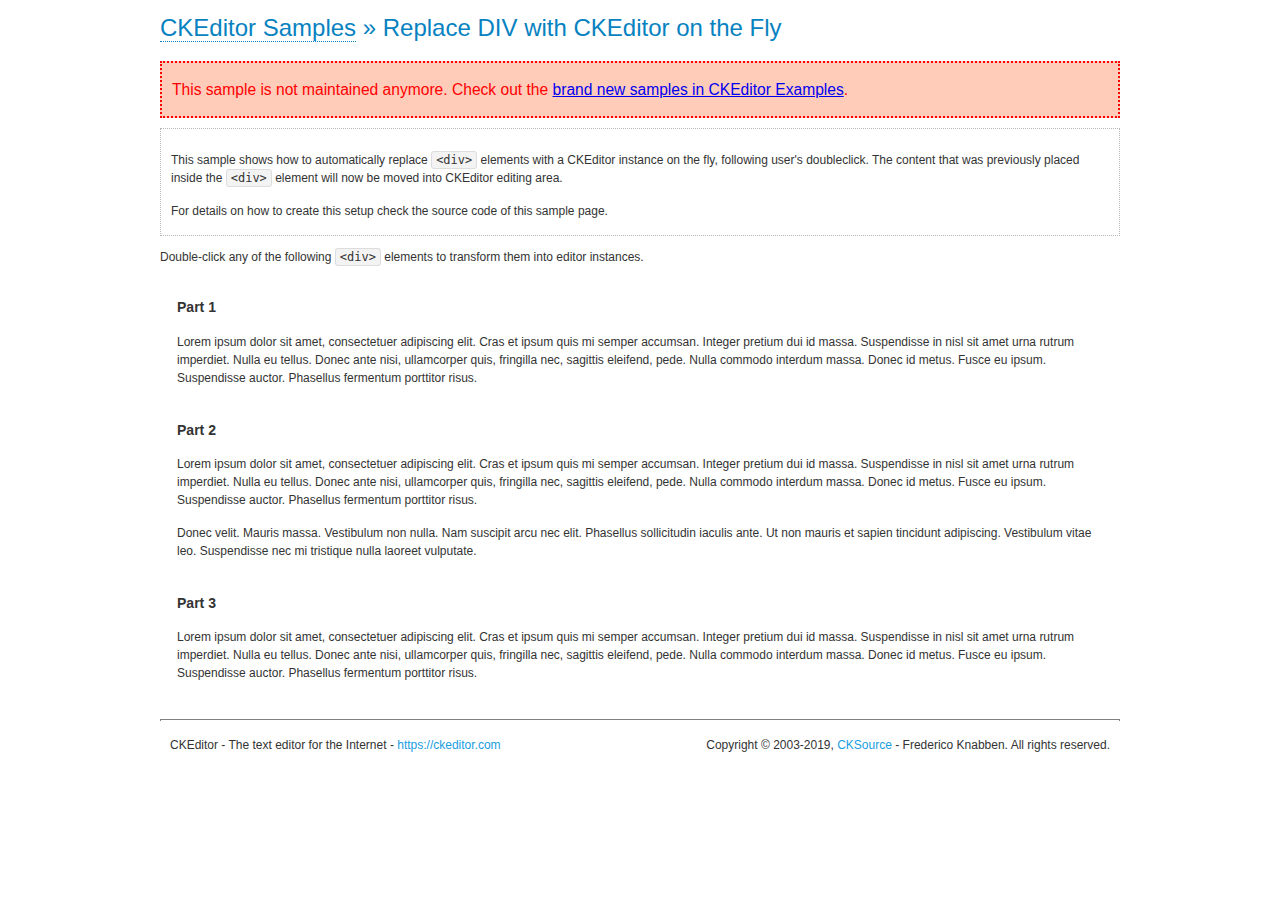
<file: admin/assets/ckeditor/samples/old/divreplace.html>
<!DOCTYPE html>
<!--
Copyright (c) 2003-2019, CKSource - Frederico Knabben. All rights reserved.
For licensing, see LICENSE.md or https://ckeditor.com/legal/ckeditor-oss-license
-->
<html>
<head>
	<meta charset="utf-8">
	<title>Replace DIV &mdash; CKEditor Sample</title>
	<script src="../../ckeditor.js"></script>
	<link href="sample.css" rel="stylesheet">
	<style>

		div.editable
		{
			border: solid 2px transparent;
			padding-left: 15px;
			padding-right: 15px;
		}

		div.editable:hover
		{
			border-color: black;
		}

	</style>
	<script>

		// Uncomment the following code to test the "Timeout Loading Method".
		// CKEDITOR.loadFullCoreTimeout = 5;

		window.onload = function() {
			// Listen to the double click event.
			if ( window.addEventListener )
				document.body.addEventListener( 'dblclick', onDoubleClick, false );
			else if ( window.attachEvent )
				document.body.attachEvent( 'ondblclick', onDoubleClick );

		};

		function onDoubleClick( ev ) {
			// Get the element which fired the event. This is not necessarily the
			// element to which the event has been attached.
			var element = ev.target || ev.srcElement;

			// Find out the div that holds this element.
			var name;

			do {
				element = element.parentNode;
			}
			while ( element && ( name = element.nodeName.toLowerCase() ) &&
				( name != 'div' || element.className.indexOf( 'editable' ) == -1 ) && name != 'body' );

			if ( name == 'div' && element.className.indexOf( 'editable' ) != -1 )
				replaceDiv( element );
		}

		var editor;

		function replaceDiv( div ) {
			if ( editor )
				editor.destroy();

			editor = CKEDITOR.replace( div );
		}

	</script>
</head>
<body>
	<h1 class="samples">
		<a href="index.html">CKEditor Samples</a> &raquo; Replace DIV with CKEditor on the Fly
	</h1>
	<div class="warning deprecated">
		This sample is not maintained anymore. Check out the <a href="https://ckeditor.com/docs/ckeditor4/latest/examples/index.html">brand new samples in CKEditor Examples</a>.
	</div>
	<div class="description">
		<p>
			This sample shows how to automatically replace <code>&lt;div&gt;</code> elements
			with a CKEditor instance on the fly, following user's doubleclick. The content
			that was previously placed inside the <code>&lt;div&gt;</code> element will now
			be moved into CKEditor editing area.
		</p>
		<p>
			For details on how to create this setup check the source code of this sample page.
		</p>
	</div>
	<p>
		Double-click any of the following <code>&lt;div&gt;</code> elements to transform them into
		editor instances.
	</p>
	<div class="editable">
		<h3>
			Part 1
		</h3>
		<p>
			Lorem ipsum dolor sit amet, consectetuer adipiscing elit. Cras et ipsum quis mi
			semper accumsan. Integer pretium dui id massa. Suspendisse in nisl sit amet urna
			rutrum imperdiet. Nulla eu tellus. Donec ante nisi, ullamcorper quis, fringilla
			nec, sagittis eleifend, pede. Nulla commodo interdum massa. Donec id metus. Fusce
			eu ipsum. Suspendisse auctor. Phasellus fermentum porttitor risus.
		</p>
	</div>
	<div class="editable">
		<h3>
			Part 2
		</h3>
		<p>
			Lorem ipsum dolor sit amet, consectetuer adipiscing elit. Cras et ipsum quis mi
			semper accumsan. Integer pretium dui id massa. Suspendisse in nisl sit amet urna
			rutrum imperdiet. Nulla eu tellus. Donec ante nisi, ullamcorper quis, fringilla
			nec, sagittis eleifend, pede. Nulla commodo interdum massa. Donec id metus. Fusce
			eu ipsum. Suspendisse auctor. Phasellus fermentum porttitor risus.
		</p>
		<p>
			Donec velit. Mauris massa. Vestibulum non nulla. Nam suscipit arcu nec elit. Phasellus
			sollicitudin iaculis ante. Ut non mauris et sapien tincidunt adipiscing. Vestibulum
			vitae leo. Suspendisse nec mi tristique nulla laoreet vulputate.
		</p>
	</div>
	<div class="editable">
		<h3>
			Part 3
		</h3>
		<p>
			Lorem ipsum dolor sit amet, consectetuer adipiscing elit. Cras et ipsum quis mi
			semper accumsan. Integer pretium dui id massa. Suspendisse in nisl sit amet urna
			rutrum imperdiet. Nulla eu tellus. Donec ante nisi, ullamcorper quis, fringilla
			nec, sagittis eleifend, pede. Nulla commodo interdum massa. Donec id metus. Fusce
			eu ipsum. Suspendisse auctor. Phasellus fermentum porttitor risus.
		</p>
	</div>
	<div id="footer">
		<hr>
		<p>
			CKEditor - The text editor for the Internet - <a class="samples" href="https://ckeditor.com/">https://ckeditor.com</a>
		</p>
		<p id="copy">
			Copyright &copy; 2003-2019, <a class="samples" href="https://cksource.com/">CKSource</a> - Frederico
			Knabben. All rights reserved.
		</p>
	</div>
</body>
</html>
</file>
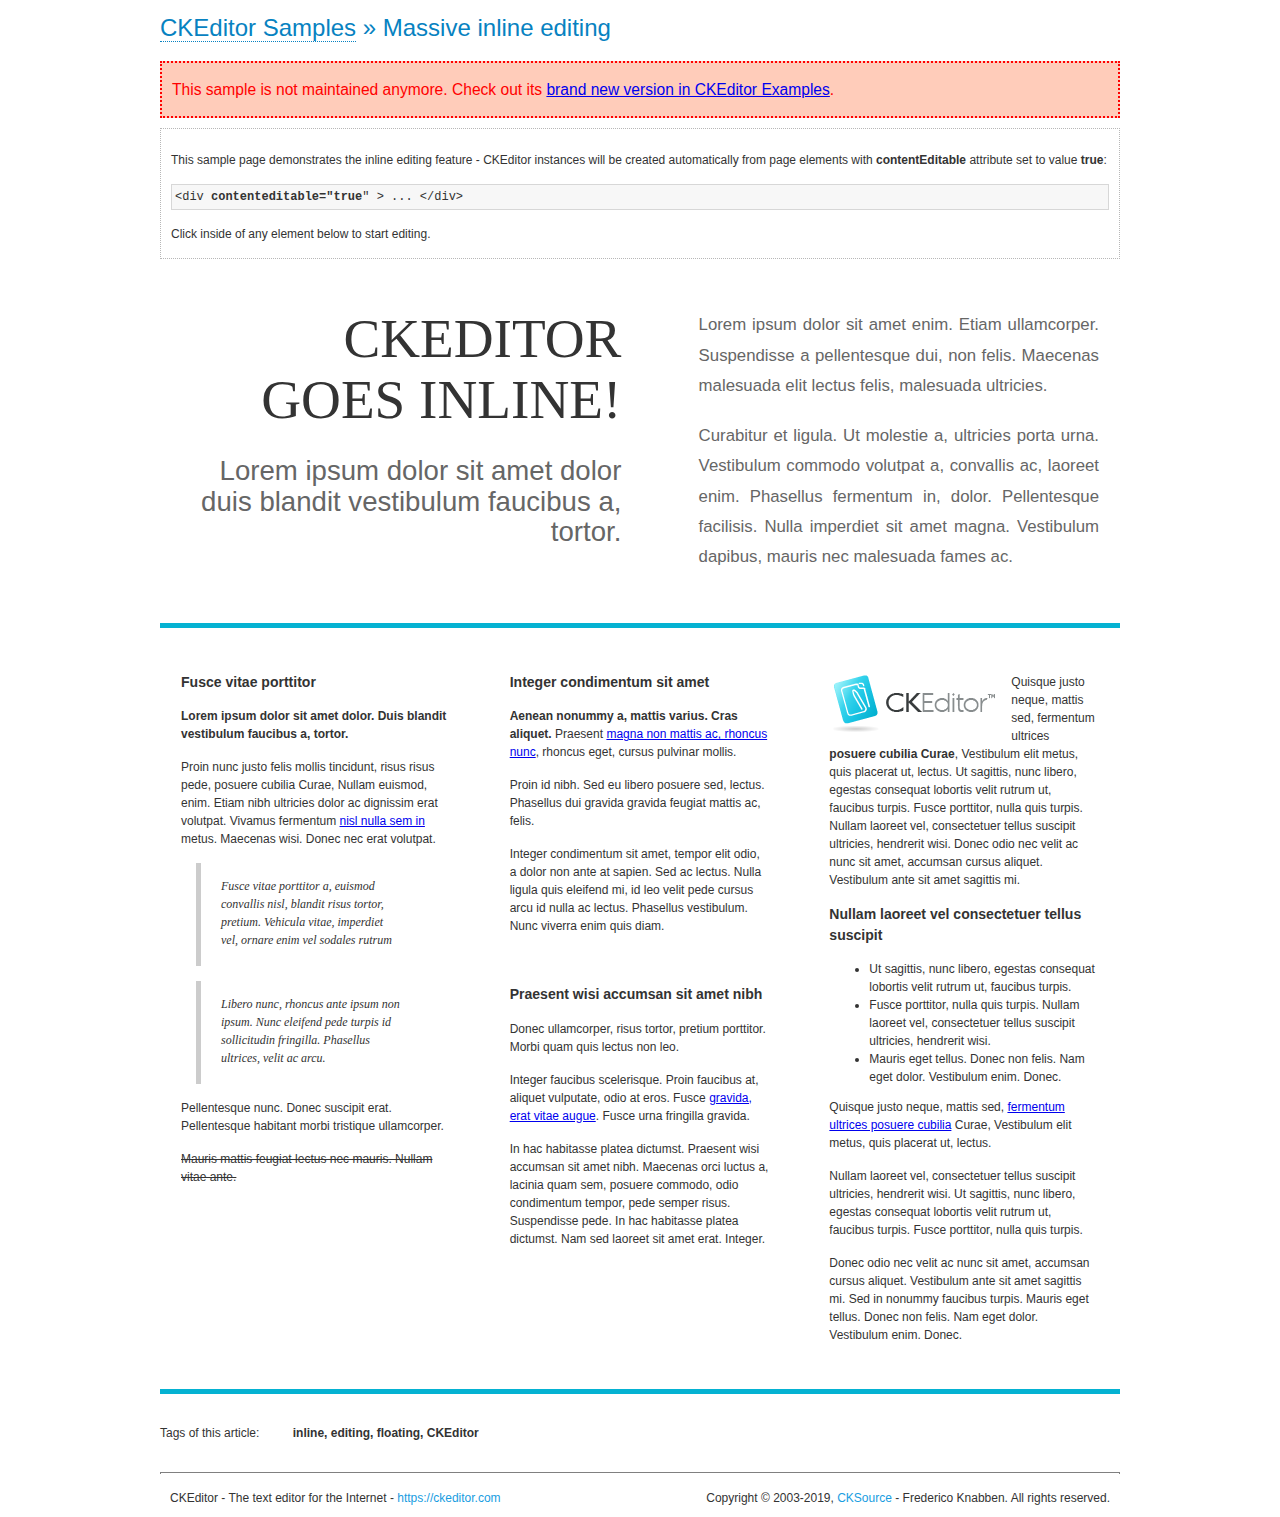
<file: admin/assets/ckeditor/samples/old/inlineall.html>
<!DOCTYPE html>
<!--
Copyright (c) 2003-2019, CKSource - Frederico Knabben. All rights reserved.
For licensing, see LICENSE.md or https://ckeditor.com/legal/ckeditor-oss-license
-->
<html>
<head>
	<meta charset="utf-8">
	<title>Massive inline editing &mdash; CKEditor Sample</title>
	<script src="../../ckeditor.js"></script>
	<script>

		// This code is generally not necessary, but it is here to demonstrate
		// how to customize specific editor instances on the fly. This fits well
		// this demo because we have editable elements (like headers) that
		// require less features.

		// The "instanceCreated" event is fired for every editor instance created.
		CKEDITOR.on( 'instanceCreated', function( event ) {
			var editor = event.editor,
				element = editor.element;

			// Customize editors for headers and tag list.
			// These editors don't need features like smileys, templates, iframes etc.
			if ( element.is( 'h1', 'h2', 'h3' ) || element.getAttribute( 'id' ) == 'taglist' ) {
				// Customize the editor configurations on "configLoaded" event,
				// which is fired after the configuration file loading and
				// execution. This makes it possible to change the
				// configurations before the editor initialization takes place.
				editor.on( 'configLoaded', function() {

					// Remove unnecessary plugins to make the editor simpler.
					editor.config.removePlugins = 'colorbutton,find,flash,font,' +
						'forms,iframe,image,newpage,removeformat,' +
						'smiley,specialchar,stylescombo,templates';

					// Rearrange the layout of the toolbar.
					editor.config.toolbarGroups = [
						{ name: 'editing',		groups: [ 'basicstyles', 'links' ] },
						{ name: 'undo' },
						{ name: 'clipboard',	groups: [ 'selection', 'clipboard' ] },
						{ name: 'about' }
					];
				});
			}
		});

	</script>
	<link href="sample.css" rel="stylesheet">
	<style>

		/* The following styles are just to make the page look nice. */

		/* Workaround to show Arial Black in Firefox. */
		@font-face
		{
			font-family: 'arial-black';
			src: local('Arial Black');
		}

		*[contenteditable="true"]
		{
			padding: 10px;
		}

		#container
		{
			width: 960px;
			margin: 30px auto 0;
		}

		#header
		{
			overflow: hidden;
			padding: 0 0 30px;
			border-bottom: 5px solid #05B2D2;
			position: relative;
		}

		#headerLeft,
		#headerRight
		{
			width: 49%;
			overflow: hidden;
		}

		#headerLeft
		{
			float: left;
			padding: 10px 1px 1px;
		}

		#headerLeft h2,
		#headerLeft h3
		{
			text-align: right;
			margin: 0;
			overflow: hidden;
			font-weight: normal;
		}

		#headerLeft h2
		{
			font-family: "Arial Black",arial-black;
			font-size: 4.6em;
			line-height: 1.1;
			text-transform: uppercase;
		}

		#headerLeft h3
		{
			font-size: 2.3em;
			line-height: 1.1;
			margin: .2em 0 0;
			color: #666;
		}

		#headerRight
		{
			float: right;
			padding: 1px;
		}

		#headerRight p
		{
			line-height: 1.8;
			text-align: justify;
			margin: 0;
		}

		#headerRight p + p
		{
			margin-top: 20px;
		}

		#headerRight > div
		{
			padding: 20px;
			margin: 0 0 0 30px;
			font-size: 1.4em;
			color: #666;
		}

		#columns
		{
			color: #333;
			overflow: hidden;
			padding: 20px 0;
		}

		#columns > div
		{
			float: left;
			width: 33.3%;
		}

		#columns #column1 > div
		{
			margin-left: 1px;
		}

		#columns #column3 > div
		{
			margin-right: 1px;
		}

		#columns > div > div
		{
			margin: 0px 10px;
			padding: 10px 20px;
		}

		#columns blockquote
		{
			margin-left: 15px;
		}

		#tagLine
		{
			border-top: 5px solid #05B2D2;
			padding-top: 20px;
		}

		#taglist {
			display: inline-block;
			margin-left: 20px;
			font-weight: bold;
			margin: 0 0 0 20px;
		}

	</style>
</head>
<body>
<div>
	<h1 class="samples"><a href="index.html">CKEditor Samples</a> &raquo; Massive inline editing</h1>
	<div class="warning deprecated">
		This sample is not maintained anymore. Check out its <a href="https://ckeditor.com/docs/ckeditor4/latest/examples/inline.html">brand new version in CKEditor Examples</a>.
	</div>
	<div class="description">
		<p>This sample page demonstrates the inline editing feature - CKEditor instances will be created automatically from page elements with <strong>contentEditable</strong> attribute set to value <strong>true</strong>:</p>
		<pre class="samples">&lt;div <strong>contenteditable="true</strong>" &gt; ... &lt;/div&gt;</pre>
		<p>Click inside of any element below to start editing.</p>
	</div>
</div>
<div id="container">
	<div id="header">
		<div id="headerLeft">
			<h2 id="sampleTitle" contenteditable="true">
				CKEditor<br> Goes Inline!
			</h2>
			<h3 contenteditable="true">
				Lorem ipsum dolor sit amet dolor duis blandit vestibulum faucibus a, tortor.
			</h3>
		</div>
		<div id="headerRight">
			<div contenteditable="true">
				<p>
					Lorem ipsum dolor sit amet enim. Etiam ullamcorper. Suspendisse a pellentesque dui, non felis. Maecenas malesuada elit lectus felis, malesuada ultricies.
				</p>
				<p>
					Curabitur et ligula. Ut molestie a, ultricies porta urna. Vestibulum commodo volutpat a, convallis ac, laoreet enim. Phasellus fermentum in, dolor. Pellentesque facilisis. Nulla imperdiet sit amet magna. Vestibulum dapibus, mauris nec malesuada fames ac.
				</p>
			</div>
		</div>
	</div>
	<div id="columns">
		<div id="column1">
			<div contenteditable="true">
				<h3>
					Fusce vitae porttitor
				</h3>
				<p>
					<strong>
						Lorem ipsum dolor sit amet dolor. Duis blandit vestibulum faucibus a, tortor.
					</strong>
				</p>
				<p>
					Proin nunc justo felis mollis tincidunt, risus risus pede, posuere cubilia Curae, Nullam euismod, enim. Etiam nibh ultricies dolor ac dignissim erat volutpat. Vivamus fermentum <a href="https://ckeditor.com/">nisl nulla sem in</a> metus. Maecenas wisi. Donec nec erat volutpat.
				</p>
				<blockquote>
					<p>
						Fusce vitae porttitor a, euismod convallis nisl, blandit risus tortor, pretium.
						Vehicula vitae, imperdiet vel, ornare enim vel sodales rutrum
					</p>
				</blockquote>
				<blockquote>
					<p>
						Libero nunc, rhoncus ante ipsum non ipsum. Nunc eleifend pede turpis id sollicitudin fringilla. Phasellus ultrices, velit ac arcu.
					</p>
				</blockquote>
				<p>Pellentesque nunc. Donec suscipit erat. Pellentesque habitant morbi tristique ullamcorper.</p>
				<p><s>Mauris mattis feugiat lectus nec mauris. Nullam vitae ante.</s></p>
			</div>
		</div>
		<div id="column2">
			<div contenteditable="true">
				<h3>
					Integer condimentum sit amet
				</h3>
				<p>
					<strong>Aenean nonummy a, mattis varius. Cras aliquet.</strong>
					Praesent <a href="https://ckeditor.com/">magna non mattis ac, rhoncus nunc</a>, rhoncus eget, cursus pulvinar mollis.</p>
				<p>Proin id nibh. Sed eu libero posuere sed, lectus. Phasellus dui gravida gravida feugiat mattis ac, felis.</p>
				<p>Integer condimentum sit amet, tempor elit odio, a dolor non ante at sapien. Sed ac lectus. Nulla ligula quis eleifend mi, id leo velit pede cursus arcu id nulla ac lectus. Phasellus vestibulum. Nunc viverra enim quis diam.</p>
			</div>
			<div contenteditable="true">
				<h3>
					Praesent wisi accumsan sit amet nibh
				</h3>
				<p>Donec ullamcorper, risus tortor, pretium porttitor. Morbi quam quis lectus non leo.</p>
				<p style="margin-left: 40px; ">Integer faucibus scelerisque. Proin faucibus at, aliquet vulputate, odio at eros. Fusce <a href="https://ckeditor.com/">gravida, erat vitae augue</a>. Fusce urna fringilla gravida.</p>
				<p>In hac habitasse platea dictumst. Praesent wisi accumsan sit amet nibh. Maecenas orci luctus a, lacinia quam sem, posuere commodo, odio condimentum tempor, pede semper risus. Suspendisse pede. In hac habitasse platea dictumst. Nam sed laoreet sit amet erat. Integer.</p>
			</div>
		</div>
		<div id="column3">
			<div contenteditable="true">
				<p>
					<img src="assets/inlineall/logo.png" alt="CKEditor logo" style="float:left">
				</p>
				<p>Quisque justo neque, mattis sed, fermentum ultrices <strong>posuere cubilia Curae</strong>, Vestibulum elit metus, quis placerat ut, lectus. Ut sagittis, nunc libero, egestas consequat lobortis velit rutrum ut, faucibus turpis. Fusce porttitor, nulla quis turpis. Nullam laoreet vel, consectetuer tellus suscipit ultricies, hendrerit wisi. Donec odio nec velit ac nunc sit amet, accumsan cursus aliquet. Vestibulum ante sit amet sagittis mi.</p>
				<h3>
					Nullam laoreet vel consectetuer tellus suscipit
				</h3>
				<ul>
					<li>Ut sagittis, nunc libero, egestas consequat lobortis velit rutrum ut, faucibus turpis.</li>
					<li>Fusce porttitor, nulla quis turpis. Nullam laoreet vel, consectetuer tellus suscipit ultricies, hendrerit wisi.</li>
					<li>Mauris eget tellus. Donec non felis. Nam eget dolor. Vestibulum enim. Donec.</li>
				</ul>
				<p>Quisque justo neque, mattis sed, <a href="https://ckeditor.com/">fermentum ultrices posuere cubilia</a> Curae, Vestibulum elit metus, quis placerat ut, lectus.</p>
				<p>Nullam laoreet vel, consectetuer tellus suscipit ultricies, hendrerit wisi. Ut sagittis, nunc libero, egestas consequat lobortis velit rutrum ut, faucibus turpis. Fusce porttitor, nulla quis turpis.</p>
				<p>Donec odio nec velit ac nunc sit amet, accumsan cursus aliquet. Vestibulum ante sit amet sagittis mi. Sed in nonummy faucibus turpis. Mauris eget tellus. Donec non felis. Nam eget dolor. Vestibulum enim. Donec.</p>
			</div>
		</div>
	</div>
	<div id="tagLine">
		Tags of this article:
		<p id="taglist" contenteditable="true">
			inline, editing, floating, CKEditor
		</p>
	</div>
</div>
<div id="footer">
	<hr>
	<p>
		CKEditor - The text editor for the Internet - <a class="samples" href="https://ckeditor.com/">
			https://ckeditor.com</a>
	</p>
	<p id="copy">
		Copyright &copy; 2003-2019, <a class="samples" href="https://cksource.com/">CKSource</a>
		- Frederico Knabben. All rights reserved.
	</p>
</div>
</body>
</html>
</file>
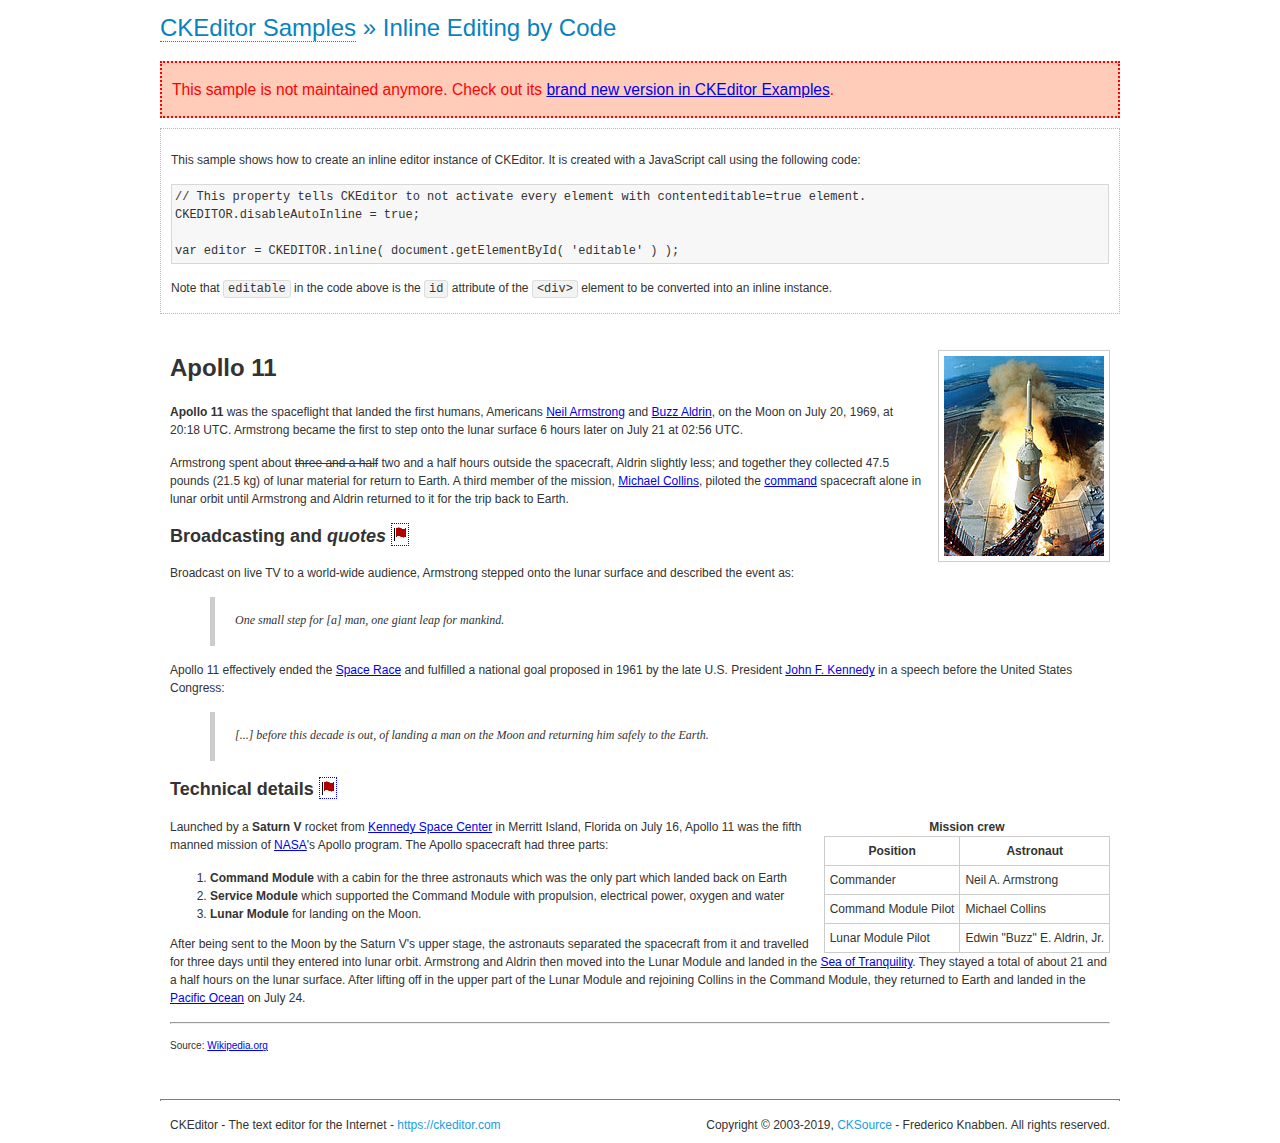
<file: admin/assets/ckeditor/samples/old/inlinebycode.html>
<!DOCTYPE html>
<!--
Copyright (c) 2003-2019, CKSource - Frederico Knabben. All rights reserved.
For licensing, see LICENSE.md or https://ckeditor.com/legal/ckeditor-oss-license
-->
<html>
<head>
	<meta charset="utf-8">
	<title>Inline Editing by Code &mdash; CKEditor Sample</title>
	<script src="../../ckeditor.js"></script>
	<link href="sample.css" rel="stylesheet">
	<style>

		#editable
		{
			padding: 10px;
			float: left;
		}

	</style>
</head>
<body>
	<h1 class="samples">
		<a href="index.html">CKEditor Samples</a> &raquo; Inline Editing by Code
	</h1>
	<div class="warning deprecated">
		This sample is not maintained anymore. Check out its <a href="https://ckeditor.com/docs/ckeditor4/latest/examples/inline.html">brand new version in CKEditor Examples</a>.
	</div>
	<div class="description">
		<p>
			This sample shows how to create an inline editor instance of CKEditor. It is created
			with a JavaScript call using the following code:
		</p>
<pre class="samples">
// This property tells CKEditor to not activate every element with contenteditable=true element.
CKEDITOR.disableAutoInline = true;

var editor = CKEDITOR.inline( document.getElementById( 'editable' ) );
</pre>
		<p>
			Note that <code>editable</code> in the code above is the <code>id</code>
			attribute of the <code>&lt;div&gt;</code> element to be converted into an inline instance.
		</p>
	</div>
	<div id="editable" contenteditable="true">
		<h1><img alt="Saturn V carrying Apollo 11" class="right" src="assets/sample.jpg" /> Apollo 11</h1>

		<p><b>Apollo 11</b> was the spaceflight that landed the first humans, Americans <a href="http://en.wikipedia.org/wiki/Neil_Armstrong" title="Neil Armstrong">Neil Armstrong</a> and <a href="http://en.wikipedia.org/wiki/Buzz_Aldrin" title="Buzz Aldrin">Buzz Aldrin</a>, on the Moon on July 20, 1969, at 20:18 UTC. Armstrong became the first to step onto the lunar surface 6 hours later on July 21 at 02:56 UTC.</p>

		<p>Armstrong spent about <s>three and a half</s> two and a half hours outside the spacecraft, Aldrin slightly less; and together they collected 47.5 pounds (21.5&nbsp;kg) of lunar material for return to Earth. A third member of the mission, <a href="http://en.wikipedia.org/wiki/Michael_Collins_(astronaut)" title="Michael Collins (astronaut)">Michael Collins</a>, piloted the <a href="http://en.wikipedia.org/wiki/Apollo_Command/Service_Module" title="Apollo Command/Service Module">command</a> spacecraft alone in lunar orbit until Armstrong and Aldrin returned to it for the trip back to Earth.</p>

		<h2>Broadcasting and <em>quotes</em> <a id="quotes" name="quotes"></a></h2>

		<p>Broadcast on live TV to a world-wide audience, Armstrong stepped onto the lunar surface and described the event as:</p>

		<blockquote>
			<p>One small step for [a] man, one giant leap for mankind.</p>
		</blockquote>

		<p>Apollo 11 effectively ended the <a href="http://en.wikipedia.org/wiki/Space_Race" title="Space Race">Space Race</a> and fulfilled a national goal proposed in 1961 by the late U.S. President <a href="http://en.wikipedia.org/wiki/John_F._Kennedy" title="John F. Kennedy">John F. Kennedy</a> in a speech before the United States Congress:</p>

		<blockquote>
			<p>[...] before this decade is out, of landing a man on the Moon and returning him safely to the Earth.</p>
		</blockquote>

		<h2>Technical details <a id="tech-details" name="tech-details"></a></h2>

		<table align="right" border="1" bordercolor="#ccc" cellpadding="5" cellspacing="0" style="border-collapse:collapse;margin:10px 0 10px 15px;">
			<caption><strong>Mission crew</strong></caption>
			<thead>
			<tr>
				<th scope="col">Position</th>
				<th scope="col">Astronaut</th>
			</tr>
			</thead>
			<tbody>
			<tr>
				<td>Commander</td>
				<td>Neil A. Armstrong</td>
			</tr>
			<tr>
				<td>Command Module Pilot</td>
				<td>Michael Collins</td>
			</tr>
			<tr>
				<td>Lunar Module Pilot</td>
				<td>Edwin &quot;Buzz&quot; E. Aldrin, Jr.</td>
			</tr>
			</tbody>
		</table>

		<p>Launched by a <strong>Saturn V</strong> rocket from <a href="http://en.wikipedia.org/wiki/Kennedy_Space_Center" title="Kennedy Space Center">Kennedy Space Center</a> in Merritt Island, Florida on July 16, Apollo 11 was the fifth manned mission of <a href="http://en.wikipedia.org/wiki/NASA" title="NASA">NASA</a>&#39;s Apollo program. The Apollo spacecraft had three parts:</p>

		<ol>
			<li><strong>Command Module</strong> with a cabin for the three astronauts which was the only part which landed back on Earth</li>
			<li><strong>Service Module</strong> which supported the Command Module with propulsion, electrical power, oxygen and water</li>
			<li><strong>Lunar Module</strong> for landing on the Moon.</li>
		</ol>

		<p>After being sent to the Moon by the Saturn V&#39;s upper stage, the astronauts separated the spacecraft from it and travelled for three days until they entered into lunar orbit. Armstrong and Aldrin then moved into the Lunar Module and landed in the <a href="http://en.wikipedia.org/wiki/Mare_Tranquillitatis" title="Mare Tranquillitatis">Sea of Tranquility</a>. They stayed a total of about 21 and a half hours on the lunar surface. After lifting off in the upper part of the Lunar Module and rejoining Collins in the Command Module, they returned to Earth and landed in the <a href="http://en.wikipedia.org/wiki/Pacific_Ocean" title="Pacific Ocean">Pacific Ocean</a> on July 24.</p>

		<hr />
		<p style="text-align: right;"><small>Source: <a href="http://en.wikipedia.org/wiki/Apollo_11">Wikipedia.org</a></small></p>
	</div>

	<script>
		// We need to turn off the automatic editor creation first.
		CKEDITOR.disableAutoInline = true;

		var editor = CKEDITOR.inline( 'editable' );
	</script>
	<div id="footer">
		<hr>
		<p contenteditable="true">
			CKEditor - The text editor for the Internet - <a class="samples" href="https://ckeditor.com/">
				https://ckeditor.com</a>
		</p>
		<p id="copy">
			Copyright &copy; 2003-2019, <a class="samples" href="https://cksource.com/">CKSource</a>
			- Frederico Knabben. All rights reserved.
		</p>
	</div>
</body>
</html>
</file>
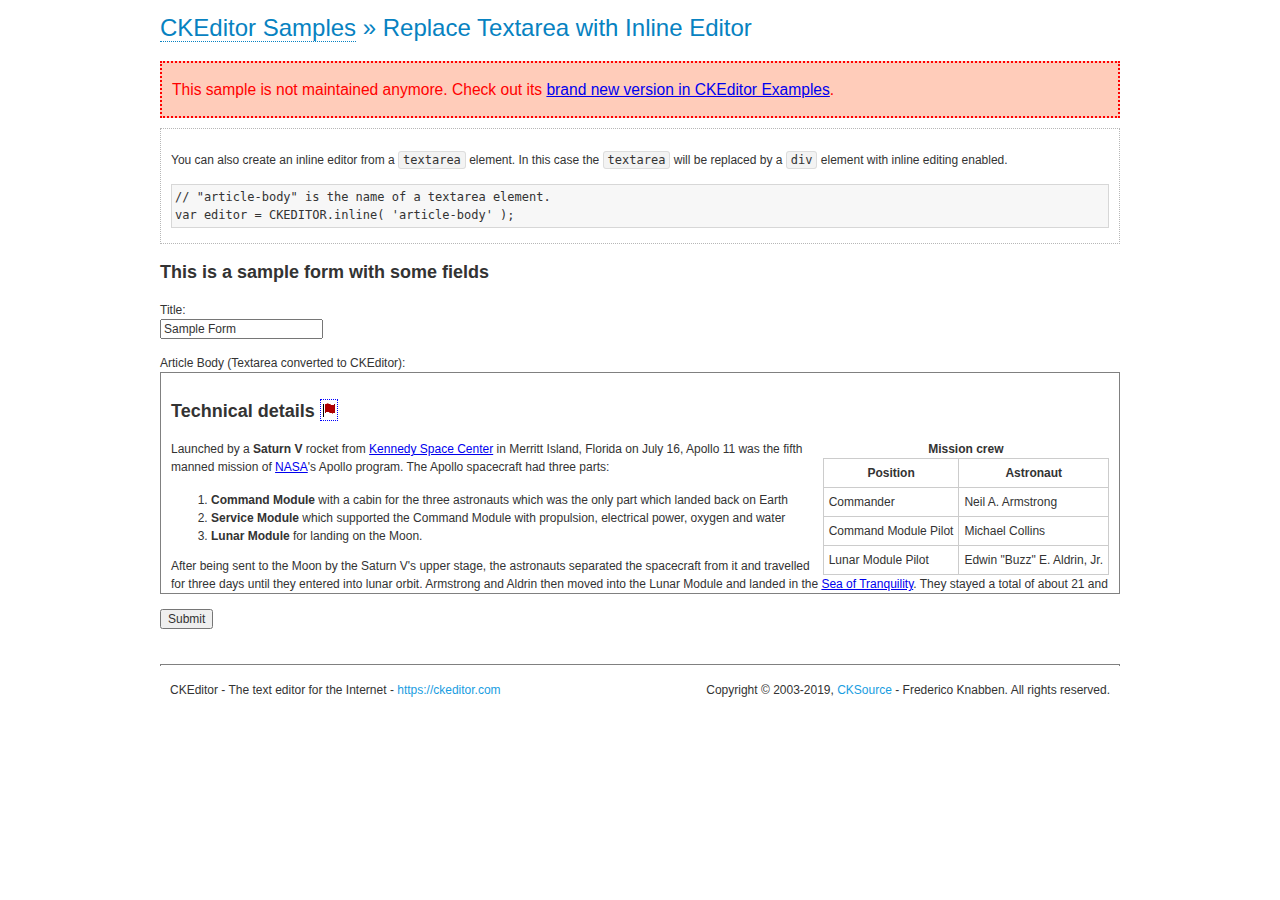
<file: admin/assets/ckeditor/samples/old/inlinetextarea.html>
<!DOCTYPE html>
<!--
Copyright (c) 2003-2019, CKSource - Frederico Knabben. All rights reserved.
For licensing, see LICENSE.md or https://ckeditor.com/legal/ckeditor-oss-license
-->
<html>
<head>
	<meta charset="utf-8">
	<title>Replace Textarea with Inline Editor &mdash; CKEditor Sample</title>
	<script src="../../ckeditor.js"></script>
	<link href="sample.css" rel="stylesheet">
	<style>

		/* Style the CKEditor element to look like a textfield */
		.cke_textarea_inline
		{
			padding: 10px;
			height: 200px;
			overflow: auto;

			border: 1px solid gray;
			-webkit-appearance: textfield;
		}

	</style>
</head>
<body>
	<h1 class="samples">
		<a href="index.html">CKEditor Samples</a> &raquo; Replace Textarea with Inline Editor
	</h1>
	<div class="warning deprecated">
		This sample is not maintained anymore. Check out its <a href="https://ckeditor.com/docs/ckeditor4/latest/examples/inline.html">brand new version in CKEditor Examples</a>.
	</div>
	<div class="description">
		<p>
			You can also create an inline editor from a <code>textarea</code>
			element. In this case the <code>textarea</code> will be replaced
			by a <code>div</code> element with inline editing enabled.
		</p>
<pre class="samples">
// "article-body" is the name of a textarea element.
var editor = CKEDITOR.inline( 'article-body' );
</pre>
	</div>
	<form action="sample_posteddata.php" method="post">
		<h2>This is a sample form with some fields</h2>
		<p>
			Title:<br>
			<input type="text" name="title" value="Sample Form"></p>
		<p>
			Article Body (Textarea converted to CKEditor):<br>
			<textarea name="article-body" style="height: 200px">
				&lt;h2&gt;Technical details &lt;a id="tech-details" name="tech-details"&gt;&lt;/a&gt;&lt;/h2&gt;

				&lt;table align="right" border="1" bordercolor="#ccc" cellpadding="5" cellspacing="0" style="border-collapse:collapse;margin:10px 0 10px 15px;"&gt;
					&lt;caption&gt;&lt;strong&gt;Mission crew&lt;/strong&gt;&lt;/caption&gt;
					&lt;thead&gt;
					&lt;tr&gt;
						&lt;th scope="col"&gt;Position&lt;/th&gt;
						&lt;th scope="col"&gt;Astronaut&lt;/th&gt;
					&lt;/tr&gt;
					&lt;/thead&gt;
					&lt;tbody&gt;
					&lt;tr&gt;
						&lt;td&gt;Commander&lt;/td&gt;
						&lt;td&gt;Neil A. Armstrong&lt;/td&gt;
					&lt;/tr&gt;
					&lt;tr&gt;
						&lt;td&gt;Command Module Pilot&lt;/td&gt;
						&lt;td&gt;Michael Collins&lt;/td&gt;
					&lt;/tr&gt;
					&lt;tr&gt;
						&lt;td&gt;Lunar Module Pilot&lt;/td&gt;
						&lt;td&gt;Edwin &quot;Buzz&quot; E. Aldrin, Jr.&lt;/td&gt;
					&lt;/tr&gt;
					&lt;/tbody&gt;
				&lt;/table&gt;

				&lt;p&gt;Launched by a &lt;strong&gt;Saturn V&lt;/strong&gt; rocket from &lt;a href="http://en.wikipedia.org/wiki/Kennedy_Space_Center" title="Kennedy Space Center"&gt;Kennedy Space Center&lt;/a&gt; in Merritt Island, Florida on July 16, Apollo 11 was the fifth manned mission of &lt;a href="http://en.wikipedia.org/wiki/NASA" title="NASA"&gt;NASA&lt;/a&gt;&#39;s Apollo program. The Apollo spacecraft had three parts:&lt;/p&gt;

				&lt;ol&gt;
					&lt;li&gt;&lt;strong&gt;Command Module&lt;/strong&gt; with a cabin for the three astronauts which was the only part which landed back on Earth&lt;/li&gt;
					&lt;li&gt;&lt;strong&gt;Service Module&lt;/strong&gt; which supported the Command Module with propulsion, electrical power, oxygen and water&lt;/li&gt;
					&lt;li&gt;&lt;strong&gt;Lunar Module&lt;/strong&gt; for landing on the Moon.&lt;/li&gt;
				&lt;/ol&gt;

				&lt;p&gt;After being sent to the Moon by the Saturn V&#39;s upper stage, the astronauts separated the spacecraft from it and travelled for three days until they entered into lunar orbit. Armstrong and Aldrin then moved into the Lunar Module and landed in the &lt;a href="http://en.wikipedia.org/wiki/Mare_Tranquillitatis" title="Mare Tranquillitatis"&gt;Sea of Tranquility&lt;/a&gt;. They stayed a total of about 21 and a half hours on the lunar surface. After lifting off in the upper part of the Lunar Module and rejoining Collins in the Command Module, they returned to Earth and landed in the &lt;a href="http://en.wikipedia.org/wiki/Pacific_Ocean" title="Pacific Ocean"&gt;Pacific Ocean&lt;/a&gt; on July 24.&lt;/p&gt;

				&lt;hr /&gt;
				&lt;p style="text-align: right;"&gt;&lt;small&gt;Source: &lt;a href="http://en.wikipedia.org/wiki/Apollo_11"&gt;Wikipedia.org&lt;/a&gt;&lt;/small&gt;&lt;/p&gt;
			</textarea>
		</p>
		<p>
			<input type="submit" value="Submit">
		</p>
	</form>

	<script>
		CKEDITOR.inline( 'article-body' );
	</script>
	<div id="footer">
		<hr>
		<p>
			CKEditor - The text editor for the Internet - <a class="samples" href="https://ckeditor.com/">
				https://ckeditor.com</a>
		</p>
		<p id="copy">
			Copyright &copy; 2003-2019, <a class="samples" href="https://cksource.com/">CKSource</a>
			- Frederico Knabben. All rights reserved.
		</p>
	</div>
</body>
</html>
</file>
<file: admin/assets/ckeditor/samples/css/samples.css>
/**
 * @license Copyright (c) 2003-2019, CKSource - Frederico Knabben. All rights reserved.
 * For licensing, see LICENSE.md or https://ckeditor.com/legal/ckeditor-oss-license
 */
@media (max-width: 900px) {
  .global-is-mobile-hidden {
    display: none !important;
  }
}
article,
aside,
details,
figcaption,
figure,
footer,
header,
hgroup,
main,
menu,
nav,
section {
  display: block;
}
body,
html {
  margin: 0;
  padding: 0;
  font: 16px / 1.8 Arial, 'Helvetica Neue', Helvetica, sans-serif;
  font-weight: 300;
  color: #575757;
}
.grid-width-10 {
  width: 10%;
}
.grid-width-20 {
  width: 20%;
}
.grid-width-30 {
  width: 30%;
}
.grid-width-40 {
  width: 40%;
}
.grid-width-50 {
  width: 50%;
}
.grid-width-60 {
  width: 60%;
}
.grid-width-70 {
  width: 70%;
}
.grid-width-80 {
  width: 80%;
}
.grid-width-90 {
  width: 90%;
}
.grid-width-100 {
  width: 100%;
}
@media (max-width: 900px) {
  .grid-width-10,
  .grid-width-20,
  .grid-width-30,
  .grid-width-40,
  .grid-width-50,
  .grid-width-60,
  .grid-width-70,
  .grid-width-80,
  .grid-width-90,
  .grid-width-100 {
    width: 100%;
  }
}
*[class*="grid-width"] {
  -webkit-box-sizing: border-box;
  -moz-box-sizing: border-box;
  box-sizing: border-box;
  padding-left: 4%;
  padding-right: 4%;
  float: left;
}
*[class*="grid-width"]:after,
.grid-container:after,
*[class*="grid-width"]:before,
.grid-container:before {
  content: '';
  display: block;
  overflow: hidden;
  visibility: hidden;
  font-size: 0;
  line-height: 0;
  width: 0;
  height: 0;
}
*[class*="grid-width"]:after,
.grid-container:after {
  clear: both;
}
.grid-container {
  -webkit-box-sizing: border-box;
  -moz-box-sizing: border-box;
  box-sizing: border-box;
  margin-left: auto;
  margin-right: auto;
}
.grid-container-nested *[class*="grid-width"]:first-child {
  padding-left: 0;
}
.grid-container-nested *[class*="grid-width"]:last-child {
  padding-right: 0;
}
@media (max-width: 900px) {
  .grid-container-nested *[class*="grid-width"]:first-child {
    padding-left: 4%;
  }
  .grid-container-nested *[class*="grid-width"]:last-child {
    padding-right: 4%;
  }
}
.header-a {
  min-height: 140px;
  overflow: hidden;
}
.header-a .header-a-logo {
  margin: 40px 0 0;
}
@media (max-width: 900px) {
  .header-a .header-a-logo {
    text-align: center;
  }
}
.header-a .header-a-logo img {
  border: transparent;
}
.navigation-a {
  height: 30px;
  background: #3D3D3D;
  position: absolute;
  left: 0;
  right: 0;
  top: 0;
  padding: 0;
  overflow: hidden;
}
@media (max-width: 900px) {
  .navigation-a {
    text-align: center;
  }
}
.navigation-a ul {
  list-style: none;
  margin: 0;
  overflow: hidden;
}
.navigation-a ul li,
.navigation-a ul li a {
  display: inline-block;
}
@media (max-width: 900px) {
  .navigation-a ul {
    width: auto;
    text-overflow: ellipsis;
    white-space: nowrap;
    display: inline-block;
    float: none;
  }
  .navigation-a ul:before,
  .navigation-a ul:after {
    display: none;
  }
}
.navigation-a ul.navigation-a-left {
  text-align: left;
}
@media (max-width: 900px) {
  .navigation-a ul.navigation-a-left {
    padding-right: 0;
  }
}
.navigation-a ul.navigation-a-right {
  text-align: right;
}
@media (max-width: 900px) {
  .navigation-a ul.navigation-a-right {
    padding-left: 23px;
  }
}
.navigation-a ul li + li {
  margin-left: 23px;
}
.navigation-a ul li a {
  font-size: 10px;
  font-size: 0.625rem;
  line-height: 18px;
  line-height: 1.13rem;
  line-height: 30px;
  float: left;
  color: #ddd;
  font-weight: bold;
  text-decoration: none;
  text-transform: uppercase;
}
.navigation-a ul li a:hover {
  cursor: pointer;
  color: #fff;
}
.icon-navigation-a-github:before,
.icon-navigation-a-github:after {
  background-image: url("[data-uri]");
}
.navigation-b {
  text-align: right;
  margin: 52px 0 0;
  overflow: visible;
}
@media (max-width: 900px) {
  .navigation-b {
    text-align: center;
    margin-top: 20px;
    padding: 0;
  }
}
.navigation-b ul {
  padding: 0;
  list-style: none;
  margin: 0;
  overflow: visible;
}
.navigation-b ul li,
.navigation-b ul li a {
  display: inline-block;
}
@media (max-width: 900px) {
  .navigation-b ul {
    display: table;
    width: 100%;
    padding-bottom: 1.5em;
  }
}
@media (max-width: 900px) {
  .navigation-b ul li {
    display: table-row;
  }
}
.navigation-b ul li + li {
  margin-left: 20px;
}
@media (max-width: 900px) {
  .navigation-b ul li + li {
    margin-left: 0;
  }
}
.navigation-b ul li a {
  -webkit-box-sizing: border-box;
  -moz-box-sizing: border-box;
  box-sizing: border-box;
  text-transform: uppercase;
  text-decoration: none;
  outline: none;
}
@media (max-width: 900px) {
  .navigation-b ul li a {
    width: 100%;
    -webkit-border-radius: 0;
    -webkit-background-clip: padding-box;
    -moz-border-radius: 0;
    -moz-background-clip: padding;
    border-radius: 0;
    background-clip: padding-box;
  }
}
.footer-a {
  font-size: 13px;
  font-size: 0.8125rem;
  line-height: 23.4px;
  line-height: 1.46rem;
  padding-top: 2.25em;
  padding-bottom: 2.25em;
  overflow: hidden;
  color: #8a8a8a;
}
.footer-a a {
  color: #0287D0;
  text-decoration: none;
  border-bottom: 1px dotted #0287D0;
}
.footer-a a:hover {
  color: #0277b7;
}
.footer-a p {
  margin: 0;
  display: inline-block;
  text-align: center;
}
.content {
  font-size: 14px;
  font-size: 0.875rem;
  line-height: 25.2px;
  line-height: 1.57rem;
  overflow: hidden;
  padding-top: 1.5em;
  padding-bottom: 1.5em;
}
.content p {
  margin: 0.75em 0;
}
.content ul,
.content ol,
.content pre,
.content blockquote,
.content textarea:not([class^="cke"]),
.content .cke {
  margin: 1.875em 0;
}
.content code,
.content kbd {
  -webkit-border-radius: 3px;
  -webkit-background-clip: padding-box;
  -moz-border-radius: 3px;
  -moz-background-clip: padding;
  border-radius: 3px;
  background-clip: padding-box;
  padding: 3px 4px;
}
.content pre,
.content code,
.content kbd,
.content blockquote {
  background: #f5f5f5;
}
.content blockquote,
.content pre {
  background: none;
  border-left: 4px solid #0287D0;
  padding: 1.5em 2.25em;
}
.content p a,
.content ul a,
.content ol a,
.content blockquote a,
.content h1 a,
.content h2 a,
.content h3 a,
.content h4 a,
.content h5 a {
  color: #0287D0;
  text-decoration: none;
  border-bottom: 1px dotted #0287D0;
}
.content p a:hover,
.content ul a:hover,
.content ol a:hover,
.content blockquote a:hover,
.content h1 a:hover,
.content h2 a:hover,
.content h3 a:hover,
.content h4 a:hover,
.content h5 a:hover {
  color: #0277b7;
}
.content h1,
.content h2,
.content h3,
.content h4,
.content h5 {
  color: #000;
  font-weight: 100;
}
.content h1 code,
.content h2 code,
.content h3 code,
.content h4 code,
.content h5 code,
.content h1 kbd,
.content h2 kbd,
.content h3 kbd,
.content h4 kbd,
.content h5 kbd {
  font-size: inherit;
}
.content h1 a.content-heading-anchor,
.content h2 a.content-heading-anchor,
.content h3 a.content-heading-anchor,
.content h4 a.content-heading-anchor,
.content h5 a.content-heading-anchor {
  font-weight: 100;
  vertical-align: middle;
  opacity: 0;
  border: 0;
}
.content h1:hover a.content-heading-anchor,
.content h2:hover a.content-heading-anchor,
.content h3:hover a.content-heading-anchor,
.content h4:hover a.content-heading-anchor,
.content h5:hover a.content-heading-anchor {
  opacity: 1;
}
.content h1:target a,
.content h2:target a,
.content h3:target a,
.content h4:target a,
.content h5:target a {
  -webkit-animation: targetLinkOpacity 0.5s linear alternate;
  -moz-animation: targetLinkOpacity 0.5s linear alternate;
  -o-animation: targetLinkOpacity 0.5s linear alternate;
  animation: targetLinkOpacity 0.5s linear alternate;
  opacity: 1;
}
.content input,
.content select,
.content textarea:not([class^="cke"]) {
  -webkit-border-radius: 3px;
  -webkit-background-clip: padding-box;
  -moz-border-radius: 3px;
  -moz-background-clip: padding;
  border-radius: 3px;
  background-clip: padding-box;
  -webkit-box-shadow: inset 0 1px 1px rgba(0, 0, 0, 0.08);
  -moz-box-shadow: inset 0 1px 1px rgba(0, 0, 0, 0.08);
  box-shadow: inset 0 1px 1px rgba(0, 0, 0, 0.08);
  font: inherit;
  color: inherit;
  border: 1px solid #D9D9D9;
  padding: .2em .5em;
}
.content input:focus,
.content select:focus,
.content textarea:not([class^="cke"]):focus {
  border-color: #66afe9;
  outline: 0;
  -webkit-box-shadow: inset 0 1px 1px rgba(0, 0, 0, 0.08), 0 0 8px #93c6ef;
  -moz-box-shadow: inset 0 1px 1px rgba(0, 0, 0, 0.08), 0 0 8px #93c6ef;
  box-shadow: inset 0 1px 1px rgba(0, 0, 0, 0.08), 0 0 8px #93c6ef;
}
.content abbr {
  border-bottom: 1px dotted #666;
  cursor: pointer;
}
.content blockquote {
  font-style: italic;
  font-family: Georgia, Times, "Times New Roman", serif;
  font-size: 16px;
  font-size: 1rem;
  line-height: 28.8px;
  line-height: 1.8rem;
}
.content em {
  font-style: italic;
}
.content h1 {
  font-size: 36px;
  font-size: 2.25rem;
  line-height: 64.8px;
  line-height: 4.05rem;
  margin: 1.125em 0 0;
}
.content h2 {
  font-size: 27.2px;
  font-size: 1.7rem;
  line-height: 48.96px;
  line-height: 3.06rem;
  margin: 0.9em 0 0;
}
.content h3 {
  font-size: 24px;
  font-size: 1.5rem;
  line-height: 43.2px;
  line-height: 2.7rem;
  font-weight: 500;
  margin: 0.75em 0 0;
}
.content h4 {
  font-size: 19.2px;
  font-size: 1.2rem;
  line-height: 34.56px;
  line-height: 2.16rem;
  font-weight: 500;
  margin: 0.75em 0 0;
}
.content h5 {
  font-size: 17.6px;
  font-size: 1.1rem;
  line-height: 31.68px;
  line-height: 1.98rem;
  font-weight: 500;
  margin: 0.75em 0 0;
}
.content hr {
  border: 0;
  border-top: 4px solid #D9D9D9;
  margin: 1.5em 0;
}
.content input[type="text"] {
  height: 1.8em;
  line-height: 1.8em;
}
.content input[type="button"] {
  -webkit-appearance: button;
  -moz-appearance: button;
  appearance: button;
}
.content kbd {
  font-size: 12px;
  font-size: 0.75rem;
  line-height: 21.6px;
  line-height: 1.35rem;
  font-family: Arial, 'Helvetica Neue', Helvetica, sans-serif;
  padding: 2px 6px;
  -webkit-box-shadow: 0 0 4px #fff inset, 0 2px 0 #D9D9D9;
  -moz-box-shadow: 0 0 4px #fff inset, 0 2px 0 #D9D9D9;
  box-shadow: 0 0 4px #fff inset, 0 2px 0 #D9D9D9;
}
.content p img {
  vertical-align: middle;
}
.content p pre {
  padding: 1.5em;
}
.content pre {
  padding: 0;
  border: 0;
  tab-size: 4;
  -o-tab-size: 4;
  -moz-tab-size: 4;
}
.content pre,
.content code {
  font-size: 11.89px;
  font-size: 0.743rem;
  line-height: 21.4px;
  line-height: 1.34rem;
  font-family: Consolas, Menlo, Monaco, Lucida Console, Liberation Mono, DejaVu Sans Mono, Bitstream Vera Sans Mono, Courier New, monospace, serif;
}
.content pre a,
.content code a {
  border: 0;
}
.content pre code {
  padding: 0.75em;
  display: block;
}
.content strong {
  color: #000;
}
.content ul ul,
.content ol ul,
.content ul ol,
.content ol ol {
  margin: 0.75em 0;
}
.content ul li,
.content ol li {
  font-size: 14px;
  font-size: 0.875rem;
  line-height: 30.24px;
  line-height: 1.89rem;
}
.content textarea:not([class^="cke"]) {
  width: 100%;
}
.content div.todo {
  border: 2px dotted #444;
  padding: 10px;
  margin: 60px 0 10px 0;
  /* Remove me some day */
}
.content div.todo:before {
  content: "TODO";
  font-weight: bold;
}
body a.button-a,
body button.button-a,
body input.button-a {
  -webkit-border-radius: 3px;
  -webkit-background-clip: padding-box;
  -moz-border-radius: 3px;
  -moz-background-clip: padding;
  border-radius: 3px;
  background-clip: padding-box;
  font-size: 14px;
  font-size: 0.875rem;
  line-height: 25.2px;
  line-height: 1.57rem;
  height: 36px;
  line-height: 36px;
  padding: 0 1.1em;
  font-weight: 700;
  color: #3e3e3e;
  white-space: nowrap;
  text-decoration: none;
  display: inline-block;
  cursor: pointer;
  border: 0;
  vertical-align: middle;
  margin: 1px 0;
  background: transparent;
}
body a.button-a.icon-pos-left,
body button.button-a.icon-pos-left,
body input.button-a.icon-pos-left {
  padding-left: .8em;
}
body a.button-a.icon-pos-right,
body button.button-a.icon-pos-right,
body input.button-a.icon-pos-right {
  padding-right: .8em;
}
body a.button-a.button-a-no-text,
body button.button-a.button-a-no-text,
body input.button-a.button-a-no-text {
  -webkit-border-radius: 100px;
  -webkit-background-clip: padding-box;
  -moz-border-radius: 100px;
  -moz-background-clip: padding;
  border-radius: 100px;
  background-clip: padding-box;
  width: 36px;
  padding: 0;
  text-indent: -999px;
  overflow: hidden;
  position: relative;
  text-align: center;
}
body a.button-a.button-a-no-text:before,
body button.button-a.button-a-no-text:before,
body input.button-a.button-a-no-text:before {
  position: absolute;
  left: 50%;
  top: 50%;
  margin: -9px 0 0 -9px;
}
@media (max-width: 900px) {
  body a.button-a.button-a-mobile-collapsed,
  body button.button-a.button-a-mobile-collapsed,
  body input.button-a.button-a-mobile-collapsed {
    -webkit-border-radius: 100px;
    -webkit-background-clip: padding-box;
    -moz-border-radius: 100px;
    -moz-background-clip: padding;
    border-radius: 100px;
    background-clip: padding-box;
    width: 36px;
    padding: 0;
    text-indent: -999px;
    overflow: hidden;
    position: relative;
    text-align: center;
  }
  body a.button-a.button-a-mobile-collapsed:before,
  body button.button-a.button-a-mobile-collapsed:before,
  body input.button-a.button-a-mobile-collapsed:before {
    position: absolute;
    left: 50%;
    top: 50%;
    margin: -9px 0 0 -9px;
  }
  body a.button-a.button-a-mobile-collapsed:before,
  body button.button-a.button-a-mobile-collapsed:before,
  body input.button-a.button-a-mobile-collapsed:before {
    position: absolute;
    left: 50%;
    top: 50%;
    margin: -9px 0 0 -9px;
  }
}
body a.button-a:active,
body button.button-a:active,
body input.button-a:active,
body a.button-a:hover,
body button.button-a:hover,
body input.button-a:hover {
  color: #fff;
  background: #0277b7;
}
body a.button-a:focus,
body button.button-a:focus,
body input.button-a:focus {
  border-color: #66afe9;
  outline: 0;
  -webkit-box-shadow: inset 0 1px 1px rgba(0, 0, 0, 0.075), 0 0 8px #93c6ef;
  -moz-box-shadow: inset 0 1px 1px rgba(0, 0, 0, 0.075), 0 0 8px #93c6ef;
  box-shadow: inset 0 1px 1px rgba(0, 0, 0, 0.075), 0 0 8px #93c6ef;
}
body a.button-a-soft,
body button.button-a-soft,
body input.button-a-soft {
  background: #e7e7e7;
}
body a.button-a-soft:active,
body button.button-a-soft:active,
body input.button-a-soft:active,
body a.button-a-soft:hover,
body button.button-a-soft:hover,
body input.button-a-soft:hover {
  color: #3e3e3e;
  background: #cecece;
}
body a.button-a-background,
body button.button-a-background,
body input.button-a-background,
body a.navigation-b ul li a:hover,
body button.navigation-b ul li a:hover,
body input.navigation-b ul li a:hover {
  color: #fff;
  background: #0287D0;
}
body a.button-a-background:active,
body button.button-a-background:active,
body input.button-a-background:active,
body a.button-a-background:hover,
body button.button-a-background:hover,
body input.button-a-background:hover,
body a.navigation-b ul li a:hover:active,
body button.navigation-b ul li a:hover:active,
body input.navigation-b ul li a:hover:active,
body a.navigation-b ul li a:hover:hover,
body button.navigation-b ul li a:hover:hover,
body input.navigation-b ul li a:hover:hover {
  color: #fff;
  background: #0277b7;
}
.balloon-a {
  font-size: 12px;
  font-size: 0.75rem;
  line-height: 21.6px;
  line-height: 1.35rem;
  -webkit-border-radius: 3px;
  -webkit-background-clip: padding-box;
  -moz-border-radius: 3px;
  -moz-background-clip: padding;
  border-radius: 3px;
  background-clip: padding-box;
  border-bottom: 3px solid #d4d4d4;
  background: #ebebeb;
  display: inline-block;
  white-space: nowrap;
  padding: .4em 1.2em .2em;
  font-weight: 700;
  position: relative;
  z-index: 1000;
  text-transform: none;
  color: #575757;
}
.balloon-a:hover {
  color: #575757;
}
.balloon-a:before {
  content: '';
  width: 0;
  height: 0;
  border-style: solid;
  position: absolute;
}
.balloon-a-ne:before,
.balloon-a-nw:before {
  top: -13px;
  border-width: 0 9px 15.6px 9px;
  border-color: transparent transparent #ebebeb transparent;
}
.balloon-a-se:before,
.balloon-a-sw:before {
  bottom: -13px;
  border-width: 15.6px 9px 0 9px;
  border-color: #ebebeb transparent transparent transparent;
}
.balloon-a-nw:before,
.balloon-a-sw:before {
  left: 20px;
}
.balloon-a-ne:before,
.balloon-a-se:before {
  right: 20px;
}
.icon-pos-left:before,
.icon-pos-right:after {
  content: '';
  display: inline-block;
  width: 18px;
  height: 18px;
  vertical-align: middle;
  background-repeat: no-repeat;
}
.icon-pos-left:before {
  margin-right: 10px;
}
.icon-pos-right:after {
  margin-left: 10px;
}
.icon-download:before,
.icon-download:after {
  background-image: url("[data-uri]");
}
.icon-question-mark:before,
.icon-question-mark:after {
  background-image: url("[data-uri]");
}
.icon-close:before,
.icon-close:after {
  background-image: url("[data-uri]");
}
.ie8 .switch > * {
  vertical-align: middle;
}
.ie8 .switch input[type="radio"] {
  margin: 0 0.25em;
  display: inline-block;
}
.ie8 .switch label {
  margin-left: 0 !important;
  margin-right: 0 !important;
}
.ie8 .switch label[data-for="1"] {
  float: left;
}
.ie8 .switch label[data-for="2"] {
  float: right;
}
.ie8 .switch .switch-inner {
  display: none;
}
.switch {
  font-size: 14px;
  font-size: 0.875rem;
  line-height: 25.2px;
  line-height: 1.57rem;
  font-weight: bold;
  background-color: #0287D0;
  overflow: hidden;
  display: inline-block;
  padding: 0.75em 0.25em;
  color: #fff;
  -webkit-border-radius: 3px;
  -webkit-background-clip: padding-box;
  -moz-border-radius: 3px;
  -moz-background-clip: padding;
  border-radius: 3px;
  background-clip: padding-box;
  position: relative;
}
.switch input[type="radio"] {
  display: none;
}
.switch label {
  position: relative;
  z-index: 2;
  float: left;
  cursor: pointer;
  padding: 0 0.75em;
}
.switch label:hover {
  text-decoration: underline;
}
.switch .switch-inner {
  float: left;
  background-color: #FFF;
  height: 1.5em;
  width: 4.125em;
  padding: 2px;
  margin: 0 0.25em;
  -webkit-border-radius: 5.5px;
  -webkit-background-clip: padding-box;
  -moz-border-radius: 5.5px;
  -moz-background-clip: padding;
  border-radius: 5.5px;
  background-clip: padding-box;
}
.switch .switch-inner .handler {
  overflow: hidden;
  position: relative;
  display: block;
  height: 1.5em;
  width: 1.5em;
  background: #027dc1;
  -webkit-border-radius: 4.5px;
  -webkit-background-clip: padding-box;
  -moz-border-radius: 4.5px;
  -moz-background-clip: padding;
  border-radius: 4.5px;
  background-clip: padding-box;
}
.switch .switch-inner .handler:before {
  content: '';
  display: block;
  position: absolute;
  top: 0;
  right: 0;
  bottom: 3px;
  left: 0;
  background-color: #0291df;
  -webkit-border-bottom-left-radius: 4.5px;
  -moz-border-radius-bottomleft: 4.5px;
  border-bottom-left-radius: 4.5px;
  -webkit-border-bottom-right-radius: 4.5px;
  -webkit-background-clip: padding-box;
  -moz-border-radius-bottomright: 4.5px;
  -moz-background-clip: padding;
  border-bottom-right-radius: 4.5px;
  background-clip: padding-box;
}
.switch:hover .switch-inner .handler:before {
  background: #029ef3;
}
.switch input[data-num="2"]:checked ~ .switch-inner > .handler {
  margin-left: auto;
}
.switch input[data-num="2"]:checked ~ label[data-for="1"] {
  padding-right: 5.125em;
  margin-right: -4.375em;
}
.switch input[data-num="1"]:checked ~ label[data-for="2"] {
  padding-left: 5.125em;
  margin-left: -4.375em;
}
.toggler {
  -webkit-user-select: none;
  -moz-user-select: none;
  -ms-user-select: none;
  user-select: none;
}
.toggler label {
  cursor: pointer;
}
.toggler [data-collapse] {
  display: inherit;
}
.toggler [data-expand] {
  display: none;
}
.toggler.collapsed [data-collapse] {
  display: none;
}
.toggler.collapsed [data-expand] {
  display: inherit;
}
.toggler-container {
  overflow: hidden;
}
.toggler-container.collapsed {
  height: 0;
}
.icon-toggler-expanded:before,
.icon-toggler-collapsed:before,
.icon-toggler-expanded:after,
.icon-toggler-collapsed:after {
  background-image: url("[data-uri]");
}
.icon-toggler-expanded.icon-light:before,
.icon-toggler-collapsed.icon-light:before,
.icon-toggler-expanded.icon-light:after,
.icon-toggler-collapsed.icon-light:after {
  background-image: url("[data-uri]");
}
.icon-toggler-expanded:before,
.icon-toggler-expanded:after {
  background-position: top left;
}
.icon-toggler-collapsed:before,
.icon-toggler-collapsed:after {
  background-position: bottom left;
}
.modal {
  padding: 20px;
  border-radius: 3px;
  background-color: white;
  max-width: 700px;
  -webkit-box-sizing: border-box;
  -moz-box-sizing: border-box;
  box-sizing: border-box;
  width: 80% !important;
  top: 50% !important;
  -webkit-transform: translate(-50%, -50%) !important;
  -moz-transform: translate(-50%, -50%) !important;
  -ms-transform: translate(-50%, -50%) !important;
  -o-transform: translate(-50%, -50%) !important;
  transform: translate(-50%, -50%) !important;
}
.modal-close {
  -webkit-border-radius: 100px;
  -webkit-background-clip: padding-box;
  -moz-border-radius: 100px;
  -moz-background-clip: padding;
  border-radius: 100px;
  background-clip: padding-box;
  cursor: pointer;
  height: 18px;
  width: 18px;
  position: absolute;
  top: 10px;
  right: 10px;
  font-size: 17px;
  text-align: center;
  line-height: 19px;
  background: #cccccc;
}
main .grid-container,
header .grid-container,
.navigation-a > div,
footer > div {
  max-width: 968px;
}
.header-a {
  margin-top: 30px;
}
.footer-a {
  border-top: 1px solid #D9D9D9;
}
.adjoined-top {
  background-color: #0287D0;
  color: #fff;
}
.adjoined-top .content h1,
.adjoined-top .content h2,
.adjoined-top .content h3,
.adjoined-top .content h4,
.adjoined-top .content h5 {
  color: #fff;
}
.adjoined-top .content p {
  font-size: 18px;
  font-size: 1.125rem;
  line-height: 32.4px;
  line-height: 2.02rem;
  font-weight: 100;
}
.adjoined-top .content p a {
  text-decoration: none;
  border-bottom: 1px dotted #fff;
  color: inherit;
}
.adjoined-top .content p a:hover {
  color: #e6e6e6;
}
.adjoined-top .content button {
  color: #fff;
}
.adjoined-top .content strong {
  color: #fff;
}
.adjoined-top .content code {
  font-size: inherit;
  color: #0287D0;
}
.adjoined-bottom {
  position: relative;
}
.adjoined-bottom:before {
  z-index: -1;
  content: '';
  background: #0287D0;
  position: absolute;
  top: 0;
  left: 0;
  right: 0;
  height: 50%;
}
main .grid-container,
header .grid-container,
.navigation-a > div,
footer > div {
  max-width: 1052px;
}
main .grid-container.freed-width {
  max-width: none;
}
.switch {
  background: #027dc1;
  float: right;
  overflow: visible;
}
.switch .balloon-a {
  position: absolute;
  top: -40px;
  right: 50%;
  margin-right: -15px;
  background: #FFEFC1;
  border-bottom-color: #DCDCA4;
}
.switch .balloon-a:before {
  border-color: #FFEFC1 transparent transparent transparent;
}
#toolbar .editors-container {
  overflow: hidden;
  height: 0;
  transition: height 200ms;
}
#toolbar .editors-container.active {
  height: auto;
}
#main #editor {
  background: #FFF;
  padding: 2% 4%;
  border: dashed 5px #0287D0;
}
#main .adjoined-top:before {
  height: 335px;
}
#toolbar .adjoined-top:before {
  height: 219px;
}
#toolbar .adjoined-top .grid-container-nested {
  height: 147px;
}
.content .grid-switch-magic {
  margin: 3.5em 0 0;
}
#info-box {
  padding-bottom: 0;
}
#info-box > div {
  width: 100%;
  text-align: right;
}
#info-box > div .toggler {
  padding-right: 0;
}
#info-box > div .toggler:hover {
  background: transparent;
  color: #000;
}
#info-box > div .toggler:hover > label {
  text-decoration: underline;
}
#info-box > div h2 {
  float: left;
  margin-top: 0;
}
#info-box > div#instructions-container {
  text-align: left;
}
#toolbarModifierWrapper {
  overflow: hidden;
  height: 0;
  opacity: 0;
  transition: height 200ms;
}
#toolbarModifierWrapper.active {
  height: auto;
  opacity: 1;
}
header {
  overflow: visible;
}
header div.grid-container {
  overflow: visible;
}
header .navigation-b {
  overflow: visible;
}
header .navigation-b ul {
  overflow: visible;
}
header .navigation-b a {
  position: relative;
}
header .balloon-a {
  position: absolute;
  top: 48px;
  left: 50%;
  margin-left: -35px;
}
@media (max-width: 1140px) {
  header .balloon-a {
    left: auto;
    margin-left: auto;
    right: 50%;
    margin-right: -35px;
  }
  header .balloon-a:before {
    left: auto;
    right: 22px;
  }
}
@media (max-width: 900px) {
  header .balloon-a {
    display: none;
  }
}
header .header-a-logo img {
  width: 160px;
  height: 60px;
}

#toolbar .cke_toolbar {
  pointer-events: none;
  -webkit-user-select: none;
  -moz-user-select: none;
  -ms-user-select: none;
  user-select: none;
  cursor: default;
}
.some-toolbar-active .cke_toolbar {
  zoom: 1;
  filter: alpha(opacity=50);
  -webkit-opacity: 0.5;
  -moz-opacity: 0.5;
  opacity: 0.5;
}
.cke_toolbar.active {
  position: relative;
  zoom: 1;
  filter: alpha(opacity=100);
  -webkit-opacity: 1;
  -moz-opacity: 1;
  opacity: 1;
}
.cke_toolbar.active:after {
  content: '';
  display: block;
  position: absolute;
  top: 0;
  right: 6px;
  bottom: 5px;
  left: 0;
  -webkit-border-radius: 5px;
  -webkit-background-clip: padding-box;
  -moz-border-radius: 5px;
  -moz-background-clip: padding;
  border-radius: 5px;
  background-clip: padding-box;
  -webkit-box-shadow: 0px 0px 15px 3px #fff4b0;
  -moz-box-shadow: 0px 0px 15px 3px #fff4b0;
  box-shadow: 0px 0px 15px 3px #fff4b0;
}
.cke_toolbar.active .cke_toolgroup {
  -webkit-box-shadow: none;
  -moz-box-shadow: none;
  box-shadow: none;
  border-color: #e3c300;
}
.cke_toolbar.active .cke_combo,
.cke_toolbar.active .cke_toolgroup {
  position: relative;
  z-index: 2;
}
.cke_toolbar.active .cke_combo_button {
  -webkit-box-shadow: none;
  -moz-box-shadow: none;
  box-shadow: none;
}
.unselectable {
  -webkit-user-select: none;
  -moz-user-select: none;
  -ms-user-select: none;
  user-select: none;
}
.toolbar {
  padding: 5px 0;
  margin-bottom: 2.4em;
  overflow: hidden;
  background: #fff;
}
.toolbar button.button-a.cke_button {
  cursor: pointer;
  display: inline-block;
  padding: 4px 6px;
  outline: 0;
  border: 1px solid #a6a6a6;
}
.toolbar button.button-a.hidden {
  display: none;
}
.toolbar button.button-a.left {
  float: left;
  margin-right: 8px;
}
.toolbar button.button-a.right {
  float: right;
  margin-left: 8px;
}
.toolbar button.button-a .highlight {
  color: #ffefc1;
}
.configContainer.hidden,
.toolbarModifier.hidden,
.toolbarModifier-hints.hidden {
  display: none;
}
.toolbarModifier :focus,
.toolbar button:focus,
.configContainer textarea.configCode:focus {
  outline: none;
}
div.toolbarModifier {
  padding: 0;
  overflow: hidden;
  width: 100%;
  position: relative;
  display: table;
  border-collapse: collapse;
}
div.toolbarModifier ::-moz-focus-inner {
  border: 0;
}
div.toolbarModifier .empty {
  display: none;
}
div.toolbarModifier.empty-visible .empty {
  display: table-row;
  zoom: 1;
  filter: alpha(opacity=60);
  -webkit-opacity: 0.6;
  -moz-opacity: 0.6;
  opacity: 0.6;
}
div.toolbarModifier .empty > p {
  line-height: 31px;
}
div.toolbarModifier > ul {
  padding: 0;
  margin: 0;
  border-top: 1px solid #ccc;
  width: 100%;
}
div.toolbarModifier > ul[data-type="table-header"] {
  display: table-header-group;
}
div.toolbarModifier > ul[data-type="table-body"] {
  display: table-row-group;
}
div.toolbarModifier > ul p {
  padding: 0;
  margin: 0;
}
div.toolbarModifier > ul > li {
  display: table-row;
}
div.toolbarModifier > ul > li[data-type="header"] {
  font-weight: bold;
  user-select: none;
  cursor: default;
}
div.toolbarModifier > ul > li[data-type="group"],
div.toolbarModifier > ul > li[data-type="separator"] {
  border-bottom: 1px solid #ccc;
}
div.toolbarModifier > ul > li[data-type="subgroup"] {
  border-top: 1px solid #eee;
}
div.toolbarModifier > ul > li[data-type="subgroup"]:first-child {
  border-top: none;
}
div.toolbarModifier > ul > li[data-type="group"].active,
div.toolbarModifier > ul > li[data-type="group"]:hover,
div.toolbarModifier > ul > li[data-type="separator"].active,
div.toolbarModifier > ul > li[data-type="separator"]:hover {
  overflow: hidden;
  z-index: 2;
}
div.toolbarModifier > ul > li[data-type="group"].active,
div.toolbarModifier > ul > li[data-type="separator"].active,
div.toolbarModifier > ul > li[data-type="group"].active:hover,
div.toolbarModifier > ul > li[data-type="separator"].active:hover {
  background: #f0fafb;
}
div.toolbarModifier > ul > li[data-type="group"]:hover,
div.toolbarModifier > ul > li[data-type="separator"]:hover {
  background: #fffbe3;
}
div.toolbarModifier > ul > li[data-type="separator"] {
  background: #f5f5f5;
}
div.toolbarModifier > ul > li[data-type="separator"]:after {
  content: '';
  width: 100%;
}
div.toolbarModifier > ul > li[data-type="separator"] > p {
  padding: 2px 5px;
}
div.toolbarModifier > ul > li > p,
div.toolbarModifier > ul > li > ul {
  display: table-cell;
  vertical-align: middle;
}
div.toolbarModifier > ul > li p {
  padding-left: 5px;
  min-width: 200px;
}
div.toolbarModifier > ul > li p span {
  white-space: nowrap;
  cursor: default;
}
div.toolbarModifier > ul > li p span button {
  font-size: 12.666px;
  margin-right: 5px;
  cursor: pointer;
  background: #fff;
  -webkit-border-radius: 5px;
  -webkit-background-clip: padding-box;
  -moz-border-radius: 5px;
  -moz-background-clip: padding;
  border-radius: 5px;
  background-clip: padding-box;
  border: 1px solid #bbb;
  padding: 0 7px;
  line-height: 12px;
  height: 20px;
}
div.toolbarModifier > ul > li p span button:not(.disabled):hover,
div.toolbarModifier > ul > li p span button:not(.disabled):focus {
  color: #fff;
  background-color: #454545;
  border-color: transparent;
}
div.toolbarModifier > ul > li p span button.move.disabled {
  cursor: default;
  zoom: 1;
  filter: alpha(opacity=20);
  -webkit-opacity: 0.2;
  -moz-opacity: 0.2;
  opacity: 0.2;
}
div.toolbarModifier > ul > li ul {
  border-collapse: collapse;
  padding: 0;
  width: 100%;
}
div.toolbarModifier > ul > li ul li {
  display: table-row;
  list-style-type: none;
  line-height: 1;
}
div.toolbarModifier > ul > li ul li[data-type="subgroup"] {
  border-top: 1px solid #ddd;
}
div.toolbarModifier > ul > li ul li[data-type="subgroup"]:first-child {
  border-top: 0;
}
div.toolbarModifier > ul > li ul li[data-type="subgroup"] [data-type="button"] {
  -webkit-border-radius: 3px;
  -webkit-background-clip: padding-box;
  -moz-border-radius: 3px;
  -moz-background-clip: padding;
  border-radius: 3px;
  background-clip: padding-box;
  padding: 0 2px;
}
div.toolbarModifier > ul > li ul li[data-type="subgroup"] [data-type="button"]:focus {
  background: rgba(0, 0, 0, 0.04);
}
div.toolbarModifier > ul > li ul li[data-type="subgroup"] [data-type="button"] input {
  vertical-align: middle;
}
div.toolbarModifier > ul > li ul li > p,
div.toolbarModifier > ul > li ul li > ul {
  display: table-cell;
  vertical-align: middle;
}
div.toolbarModifier > ul > li ul li ul {
  padding: 0;
}
div.toolbarModifier > ul > li ul li ul li {
  padding: 0;
  display: inline-block;
  cursor: pointer;
  margin: 2px 5px 2px 0;
}
div.toolbarModifier > ul > li ul li ul li .cke_combo_text {
  cursor: pointer;
  white-space: nowrap;
}
div.toolbarModifier > ul > li ul li ul li .cke_toolgroup,
div.toolbarModifier > ul > li ul li ul li .cke_combo_button {
  cursor: pointer;
  margin: 0;
  vertical-align: middle;
  border: 1px solid #ddd;
  font-size: 11.41px;
  font-size: 0.713rem;
  line-height: 20.54px;
  line-height: 1.28rem;
}
div.toolbarModifier > .codemirror-wrapper {
  overflow-y: auto;
}
div.toolbarModifier-hints {
  float: right;
  width: 350px;
  min-width: 150px;
  overflow-y: auto;
  margin-left: 1.5em;
}
div.toolbarModifier-hints h3 {
  font-size: 18.08px;
  font-size: 1.13rem;
  line-height: 32.54px;
  line-height: 2.03rem;
  padding: 0.36em 1.5em;
  background: #f5f5f5;
  border-bottom: 1px solid #ddd;
  margin-top: 0;
  margin-bottom: 1.2em;
}
div.toolbarModifier-hints dl {
  margin-bottom: 1.2em;
  overflow: hidden;
}
div.toolbarModifier-hints dl .list-header {
  font-weight: bold;
  border: 0;
  padding-bottom: 0.6em;
}
div.toolbarModifier-hints dl > p {
  text-align: center;
}
div.toolbarModifier-hints dl dt {
  float: left;
  width: 9em;
  clear: both;
  text-align: right;
  border-top: 1px solid #ddd;
  padding-left: 1.5em;
  padding-right: .1em;
  -webkit-box-sizing: border-box;
  -moz-box-sizing: border-box;
  box-sizing: border-box;
}
div.toolbarModifier-hints dl dt code {
  background: none;
  border: none;
  vertical-align: middle;
}
div.toolbarModifier-hints dl dd {
  margin-left: 10em;
  clear: right;
  padding-right: 1.5em;
}
div.toolbarModifier-hints dl dd code {
  line-height: 2.2em;
}
div.toolbarModifier-hints dl dd:after {
  content: '\00a0';
  display: block;
  clear: left;
  float: right;
  height: 0;
  width: 0;
}
.toolbarModifier-hints,
.configContainer textarea.configCode,
.CodeMirror {
  -webkit-border-radius: 3px;
  -webkit-background-clip: padding-box;
  -moz-border-radius: 3px;
  -moz-background-clip: padding;
  border-radius: 3px;
  background-clip: padding-box;
  border: 1px solid #ccc;
  font-size: 13.01px;
  font-size: 0.813rem;
  line-height: 23.42px;
  line-height: 1.46rem;
}
.configContainer textarea.configCode,
.CodeMirror pre,
.CodeMirror-linenumber {
  font-size: 13.01px;
  font-size: 0.813rem;
  line-height: 23.42px;
  line-height: 1.46rem;
  font-family: Consolas, Menlo, Monaco, Lucida Console, Liberation Mono, DejaVu Sans Mono, Bitstream Vera Sans Mono, Courier New, monospace, serif;
}
.CodeMirror pre {
  border: none;
  padding: 0;
  margin: 0;
}
.configContainer textarea.configCode {
  -webkit-box-sizing: border-box;
  -moz-box-sizing: border-box;
  box-sizing: border-box;
  color: #575757;
  padding: 10px;
  width: 100%;
  min-height: 500px;
  margin: 0;
  resize: none;
  outline: none;
  -moz-tab-size: 4;
  tab-size: 4;
  white-space: pre;
  word-wrap: normal;
  overflow: auto;
}
.CodeMirror-hints.toolbar-modifier {
  padding: 0;
  color: #575757;
  font-size: 14px;
  font-size: 0.875rem;
  line-height: 25.2px;
  line-height: 1.57rem;
  font-family: Consolas, Menlo, Monaco, Lucida Console, Liberation Mono, DejaVu Sans Mono, Bitstream Vera Sans Mono, Courier New, monospace, serif;
}
.CodeMirror-hints.toolbar-modifier .CodeMirror-hint-active {
  color: #575757;
  background: #f0fafb;
}
.CodeMirror-hints.toolbar-modifier > li:hover {
  background: #fffbe3;
}
/* Text modifier */
#toolbarModifierWrapper {
  margin-bottom: 1.2em;
}
#toolbarModifierWrapper .invalid .CodeMirror {
  background: #fff8f8;
  border-color: red;
}
#toolbarModifierWrapper .CodeMirror {
  height: auto;
  padding: 0 0.6em;
}
.staticContainer {
  position: fixed;
  top: 0;
  width: 100%;
  z-index: 10;
}
.staticContainer > .grid-container {
  max-width: 1052px;
}
.staticContainer > .grid-container .inner {
  background: #fff;
}
.staticContainer > .grid-container .inner .toolbar {
  margin-bottom: 0;
}
#help {
  position: relative;
  top: -15px;
  left: -5px;
}
#help-content {
  display: none;
}
/*# sourceMappingURL=[data-uri] */
</file>
<file: admin/assets/ckeditor/samples/toolbarconfigurator/lib/codemirror/neo.css>
/* neo theme for codemirror */

/* Color scheme */

.cm-s-neo.CodeMirror {
  background-color:#ffffff;
  color:#2e383c;
  line-height:1.4375;
}
.cm-s-neo .cm-comment {color:#75787b}
.cm-s-neo .cm-keyword, .cm-s-neo .cm-property {color:#1d75b3}
.cm-s-neo .cm-atom,.cm-s-neo .cm-number {color:#75438a}
.cm-s-neo .cm-node,.cm-s-neo .cm-tag {color:#9c3328}
.cm-s-neo .cm-string {color:#b35e14}
.cm-s-neo .cm-variable,.cm-s-neo .cm-qualifier {color:#047d65}


/* Editor styling */

.cm-s-neo pre {
  padding:0;
}

.cm-s-neo .CodeMirror-gutters {
  border:none;
  border-right:10px solid transparent;
  background-color:transparent;
}

.cm-s-neo .CodeMirror-linenumber {
  padding:0;
  color:#e0e2e5;
}

.cm-s-neo .CodeMirror-guttermarker { color: #1d75b3; }
.cm-s-neo .CodeMirror-guttermarker-subtle { color: #e0e2e5; }
</file>
<file: admin/assets/ckeditor/samples/old/sample.css>
/*
Copyright (c) 2003-2019, CKSource - Frederico Knabben. All rights reserved.
For licensing, see LICENSE.md or https://ckeditor.com/legal/ckeditor-oss-license
*/

html, body, h1, h2, h3, h4, h5, h6, div, span, blockquote, p, address, form, fieldset, img, ul, ol, dl, dt, dd, li, hr, table, td, th, strong, em, sup, sub, dfn, ins, del, q, cite, var, samp, code, kbd, tt, pre
{
	line-height: 1.5;
}

body
{
	padding: 10px 30px;
}

input, textarea, select, option, optgroup, button, td, th
{
	font-size: 100%;
}

pre
{
	-moz-tab-size: 4;
	tab-size: 4;
}

pre, code, kbd, samp, tt
{
	font-family: monospace,monospace;
	font-size: 1em;
}

body {
	width: 960px;
	margin: 0 auto;
}

code
{
	background: #f3f3f3;
	border: 1px solid #ddd;
	padding: 1px 4px;
	border-radius: 3px;
}

abbr
{
	border-bottom: 1px dotted #555;
	cursor: pointer;
}

.new, .beta
{
	text-transform: uppercase;
	font-size: 10px;
	font-weight: bold;
	padding: 1px 4px;
	margin: 0 0 0 5px;
	color: #fff;
	float: right;
	border-radius: 3px;
}

.new
{
	background: #FF7E00;
	border: 1px solid #DA8028;
	text-shadow: 0 1px 0 #C97626;

	box-shadow: 0 2px 3px 0 #FFA54E inset;
}

.beta
{
	background: #18C0DF;
	border: 1px solid #19AAD8;
	text-shadow: 0 1px 0 #048CAD;
	font-style: italic;

	box-shadow: 0 2px 3px 0 #50D4FD inset;
}

h1.samples
{
	color: #0782C1;
	font-size: 200%;
	font-weight: normal;
	margin: 0;
	padding: 0;
}

h1.samples a
{
	color: #0782C1;
	text-decoration: none;
	border-bottom: 1px dotted #0782C1;
}

.samples a:hover
{
	border-bottom: 1px dotted #0782C1;
}

h2.samples
{
	color: #000000;
	font-size: 130%;
	margin: 15px 0 0 0;
	padding: 0;
}

p, blockquote, address, form, pre, dl, h1.samples, h2.samples
{
	margin-bottom: 15px;
}

ul.samples
{
	margin-bottom: 15px;
}

.clear
{
	clear: both;
}

fieldset
{
	margin: 0;
	padding: 10px;
}

body, input, textarea
{
	color: #333333;
	font-family: Arial, Helvetica, sans-serif;
}

body
{
	font-size: 75%;
}

a.samples
{
	color: #189DE1;
	text-decoration: none;
}

form
{
	margin: 0;
	padding: 0;
}

pre.samples
{
	background-color: #F7F7F7;
	border: 1px solid #D7D7D7;
	overflow: auto;
	padding: 0.25em;
	white-space: pre-wrap; /* CSS 2.1 */
	word-wrap: break-word; /* IE7 */
}

#footer
{
	clear: both;
	padding-top: 10px;
}

#footer hr
{
	margin: 10px 0 15px 0;
	height: 1px;
	border: solid 1px gray;
	border-bottom: none;
}

#footer p
{
	margin: 0 10px 10px 10px;
	float: left;
}

#footer #copy
{
	float: right;
}

#outputSample
{
	width: 100%;
	table-layout: fixed;
}

#outputSample thead th
{
	color: #dddddd;
	background-color: #999999;
	padding: 4px;
	white-space: nowrap;
}

#outputSample tbody th
{
	vertical-align: top;
	text-align: left;
}

#outputSample pre
{
	margin: 0;
	padding: 0;
}

.description
{
	border: 1px dotted #B7B7B7;
	margin-bottom: 10px;
	padding: 10px 10px 0;
	overflow: hidden;
}

label
{
	display: block;
	margin-bottom: 6px;
}

/**
 *	CKEditor editables are automatically set with the "cke_editable" class
 *	plus cke_editable_(inline|themed) depending on the editor type.
 */

/* Style a bit the inline editables. */
.cke_editable.cke_editable_inline
{
	cursor: pointer;
}

/* Once an editable element gets focused, the "cke_focus" class is
   added to it, so we can style it differently. */
.cke_editable.cke_editable_inline.cke_focus
{
	box-shadow: inset 0px 0px 20px 3px #ddd, inset 0 0 1px #000;
	outline: none;
	background: #eee;
	cursor: text;
}

/* Avoid pre-formatted overflows inline editable. */
.cke_editable_inline pre
{
	white-space: pre-wrap;
	word-wrap: break-word;
}

/**
 *	Samples index styles.
 */

.twoColumns,
.twoColumnsLeft,
.twoColumnsRight
{
	overflow: hidden;
}

.twoColumnsLeft,
.twoColumnsRight
{
	width: 45%;
}

.twoColumnsLeft
{
	float: left;
}

.twoColumnsRight
{
	float: right;
}

dl.samples
{
	padding: 0 0 0 40px;
}
dl.samples > dt
{
	display: list-item;
	list-style-type: disc;
	list-style-position: outside;
	margin: 0 0 3px;
}
dl.samples > dd
{
	margin: 0 0 3px;
}
.warning
{
	color: #ff0000;
	background-color: #FFCCBA;
	border: 2px dotted #ff0000;
	padding: 15px 10px;
	margin: 10px 0;
}

.warning.deprecated {
	font-size: 1.3em;
}

/* Used on inline samples */

blockquote
{
	font-style: italic;
	font-family: Georgia, Times, "Times New Roman", serif;
	padding: 2px 0;
	border-style: solid;
	border-color: #ccc;
	border-width: 0;
}

.cke_contents_ltr blockquote
{
	padding-left: 20px;
	padding-right: 8px;
	border-left-width: 5px;
}

.cke_contents_rtl blockquote
{
	padding-left: 8px;
	padding-right: 20px;
	border-right-width: 5px;
}

img.right {
	border: 1px solid #ccc;
	float: right;
	margin-left: 15px;
	padding: 5px;
}

img.left {
	border: 1px solid #ccc;
	float: left;
	margin-right: 15px;
	padding: 5px;
}

.marker
{
	background-color: Yellow;
}
</file>
<file: admin/assets/ckeditor/samples/toolbarconfigurator/lib/codemirror/codemirror.css>
/* BASICS */

.CodeMirror {
  /* Set height, width, borders, and global font properties here */
  font-family: monospace;
  height: 300px;
  color: black;
}

/* PADDING */

.CodeMirror-lines {
  padding: 4px 0; /* Vertical padding around content */
}
.CodeMirror pre {
  padding: 0 4px; /* Horizontal padding of content */
}

.CodeMirror-scrollbar-filler, .CodeMirror-gutter-filler {
  background-color: white; /* The little square between H and V scrollbars */
}

/* GUTTER */

.CodeMirror-gutters {
  border-right: 1px solid #ddd;
  background-color: #f7f7f7;
  white-space: nowrap;
}
.CodeMirror-linenumbers {}
.CodeMirror-linenumber {
  padding: 0 3px 0 5px;
  min-width: 20px;
  text-align: right;
  color: #999;
  white-space: nowrap;
}

.CodeMirror-guttermarker { color: black; }
.CodeMirror-guttermarker-subtle { color: #999; }

/* CURSOR */

.CodeMirror div.CodeMirror-cursor {
  border-left: 1px solid black;
}
/* Shown when moving in bi-directional text */
.CodeMirror div.CodeMirror-secondarycursor {
  border-left: 1px solid silver;
}
.CodeMirror.cm-fat-cursor div.CodeMirror-cursor {
  width: auto;
  border: 0;
  background: #7e7;
}
.CodeMirror.cm-fat-cursor div.CodeMirror-cursors {
  z-index: 1;
}

.cm-animate-fat-cursor {
  width: auto;
  border: 0;
  -webkit-animation: blink 1.06s steps(1) infinite;
  -moz-animation: blink 1.06s steps(1) infinite;
  animation: blink 1.06s steps(1) infinite;
}
@-moz-keyframes blink {
  0% { background: #7e7; }
  50% { background: none; }
  100% { background: #7e7; }
}
@-webkit-keyframes blink {
  0% { background: #7e7; }
  50% { background: none; }
  100% { background: #7e7; }
}
@keyframes blink {
  0% { background: #7e7; }
  50% { background: none; }
  100% { background: #7e7; }
}

/* Can style cursor different in overwrite (non-insert) mode */
div.CodeMirror-overwrite div.CodeMirror-cursor {}

.cm-tab { display: inline-block; text-decoration: inherit; }

.CodeMirror-ruler {
  border-left: 1px solid #ccc;
  position: absolute;
}

/* DEFAULT THEME */

.cm-s-default .cm-keyword {color: #708;}
.cm-s-default .cm-atom {color: #219;}
.cm-s-default .cm-number {color: #164;}
.cm-s-default .cm-def {color: #00f;}
.cm-s-default .cm-variable,
.cm-s-default .cm-punctuation,
.cm-s-default .cm-property,
.cm-s-default .cm-operator {}
.cm-s-default .cm-variable-2 {color: #05a;}
.cm-s-default .cm-variable-3 {color: #085;}
.cm-s-default .cm-comment {color: #a50;}
.cm-s-default .cm-string {color: #a11;}
.cm-s-default .cm-string-2 {color: #f50;}
.cm-s-default .cm-meta {color: #555;}
.cm-s-default .cm-qualifier {color: #555;}
.cm-s-default .cm-builtin {color: #30a;}
.cm-s-default .cm-bracket {color: #997;}
.cm-s-default .cm-tag {color: #170;}
.cm-s-default .cm-attribute {color: #00c;}
.cm-s-default .cm-header {color: blue;}
.cm-s-default .cm-quote {color: #090;}
.cm-s-default .cm-hr {color: #999;}
.cm-s-default .cm-link {color: #00c;}

.cm-negative {color: #d44;}
.cm-positive {color: #292;}
.cm-header, .cm-strong {font-weight: bold;}
.cm-em {font-style: italic;}
.cm-link {text-decoration: underline;}
.cm-strikethrough {text-decoration: line-through;}

.cm-s-default .cm-error {color: #f00;}
.cm-invalidchar {color: #f00;}

.CodeMirror-composing { border-bottom: 2px solid; }

/* Default styles for common addons */

div.CodeMirror span.CodeMirror-matchingbracket {color: #0f0;}
div.CodeMirror span.CodeMirror-nonmatchingbracket {color: #f22;}
.CodeMirror-matchingtag { background: rgba(255, 150, 0, .3); }
.CodeMirror-activeline-background {background: #e8f2ff;}

/* STOP */

/* The rest of this file contains styles related to the mechanics of
   the editor. You probably shouldn't touch them. */

.CodeMirror {
  position: relative;
  overflow: hidden;
  background: white;
}

.CodeMirror-scroll {
  overflow: scroll !important; /* Things will break if this is overridden */
  /* 30px is the magic margin used to hide the element's real scrollbars */
  /* See overflow: hidden in .CodeMirror */
  margin-bottom: -30px; margin-right: -30px;
  padding-bottom: 30px;
  height: 100%;
  outline: none; /* Prevent dragging from highlighting the element */
  position: relative;
}
.CodeMirror-sizer {
  position: relative;
  border-right: 30px solid transparent;
}

/* The fake, visible scrollbars. Used to force redraw during scrolling
   before actuall scrolling happens, thus preventing shaking and
   flickering artifacts. */
.CodeMirror-vscrollbar, .CodeMirror-hscrollbar, .CodeMirror-scrollbar-filler, .CodeMirror-gutter-filler {
  position: absolute;
  z-index: 6;
  display: none;
}
.CodeMirror-vscrollbar {
  right: 0; top: 0;
  overflow-x: hidden;
  overflow-y: scroll;
}
.CodeMirror-hscrollbar {
  bottom: 0; left: 0;
  overflow-y: hidden;
  overflow-x: scroll;
}
.CodeMirror-scrollbar-filler {
  right: 0; bottom: 0;
}
.CodeMirror-gutter-filler {
  left: 0; bottom: 0;
}

.CodeMirror-gutters {
  position: absolute; left: 0; top: 0;
  z-index: 3;
}
.CodeMirror-gutter {
  white-space: normal;
  height: 100%;
  display: inline-block;
  margin-bottom: -30px;
  /* Hack to make IE7 behave */
  *zoom:1;
  *display:inline;
}
.CodeMirror-gutter-wrapper {
  position: absolute;
  z-index: 4;
  height: 100%;
}
.CodeMirror-gutter-elt {
  position: absolute;
  cursor: default;
  z-index: 4;
}
.CodeMirror-gutter-wrapper {
  -webkit-user-select: none;
  -moz-user-select: none;
  user-select: none;
}

.CodeMirror-lines {
  cursor: text;
  min-height: 1px; /* prevents collapsing before first draw */
}
.CodeMirror pre {
  /* Reset some styles that the rest of the page might have set */
  -moz-border-radius: 0; -webkit-border-radius: 0; border-radius: 0;
  border-width: 0;
  background: transparent;
  font-family: inherit;
  font-size: inherit;
  margin: 0;
  white-space: pre;
  word-wrap: normal;
  line-height: inherit;
  color: inherit;
  z-index: 2;
  position: relative;
  overflow: visible;
  -webkit-tap-highlight-color: transparent;
}
.CodeMirror-wrap pre {
  word-wrap: break-word;
  white-space: pre-wrap;
  word-break: normal;
}

.CodeMirror-linebackground {
  position: absolute;
  left: 0; right: 0; top: 0; bottom: 0;
  z-index: 0;
}

.CodeMirror-linewidget {
  position: relative;
  z-index: 2;
  overflow: auto;
}

.CodeMirror-widget {}

.CodeMirror-code {
  outline: none;
}

/* Force content-box sizing for the elements where we expect it */
.CodeMirror-scroll,
.CodeMirror-sizer,
.CodeMirror-gutter,
.CodeMirror-gutters,
.CodeMirror-linenumber {
  -moz-box-sizing: content-box;
  box-sizing: content-box;
}

.CodeMirror-measure {
  position: absolute;
  width: 100%;
  height: 0;
  overflow: hidden;
  visibility: hidden;
}
.CodeMirror-measure pre { position: static; }

.CodeMirror div.CodeMirror-cursor {
  position: absolute;
  border-right: none;
  width: 0;
}

div.CodeMirror-cursors {
  visibility: hidden;
  position: relative;
  z-index: 3;
}
.CodeMirror-focused div.CodeMirror-cursors {
  visibility: visible;
}

.CodeMirror-selected { background: #d9d9d9; }
.CodeMirror-focused .CodeMirror-selected { background: #d7d4f0; }
.CodeMirror-crosshair { cursor: crosshair; }
.CodeMirror ::selection { background: #d7d4f0; }
.CodeMirror ::-moz-selection { background: #d7d4f0; }

.cm-searching {
  background: #ffa;
  background: rgba(255, 255, 0, .4);
}

/* IE7 hack to prevent it from returning funny offsetTops on the spans */
.CodeMirror span { *vertical-align: text-bottom; }

/* Used to force a border model for a node */
.cm-force-border { padding-right: .1px; }

@media print {
  /* Hide the cursor when printing */
  .CodeMirror div.CodeMirror-cursors {
    visibility: hidden;
  }
}

/* See issue #2901 */
.cm-tab-wrap-hack:after { content: ''; }

/* Help users use markselection to safely style text background */
span.CodeMirror-selectedtext { background: none; }
</file>
<file: admin/assets/ckeditor/samples/toolbarconfigurator/lib/codemirror/show-hint.css>
.CodeMirror-hints {
  position: absolute;
  z-index: 10;
  overflow: hidden;
  list-style: none;

  margin: 0;
  padding: 2px;

  -webkit-box-shadow: 2px 3px 5px rgba(0,0,0,.2);
  -moz-box-shadow: 2px 3px 5px rgba(0,0,0,.2);
  box-shadow: 2px 3px 5px rgba(0,0,0,.2);
  border-radius: 3px;
  border: 1px solid silver;

  background: white;
  font-size: 90%;
  font-family: monospace;

  max-height: 20em;
  overflow-y: auto;
}

.CodeMirror-hint {
  margin: 0;
  padding: 0 4px;
  border-radius: 2px;
  max-width: 19em;
  overflow: hidden;
  white-space: pre;
  color: black;
  cursor: pointer;
}

li.CodeMirror-hint-active {
  background: #08f;
  color: white;
}
</file>
<file: admin/assets/ckeditor/samples/toolbarconfigurator/css/fontello.css>
@font-face {
  font-family: 'fontello';
  src: url('../font/fontello.eot?89024372');
  src: url('../font/fontello.eot?89024372#iefix') format('embedded-opentype'),
       url('../font/fontello.woff?89024372') format('woff'),
       url('../font/fontello.ttf?89024372') format('truetype'),
       url('../font/fontello.svg?89024372#fontello') format('svg');
  font-weight: normal;
  font-style: normal;
}
/* Chrome hack: SVG is rendered more smooth in Windozze. 100% magic, uncomment if you need it. */
/* Note, that will break hinting! In other OS-es font will be not as sharp as it could be */
/*
@media screen and (-webkit-min-device-pixel-ratio:0) {
  @font-face {
    font-family: 'fontello';
    src: url('../font/fontello.svg?89024372#fontello') format('svg');
  }
}
*/

 [class^="icon-"]:before, [class*=" icon-"]:before {
  font-family: "fontello";
  font-style: normal;
  font-weight: normal;
  speak: none;

  display: inline-block;
  text-decoration: inherit;
  width: 1em;
  margin-right: .2em;
  text-align: center;
  /* opacity: .8; */

  /* For safety - reset parent styles, that can break glyph codes*/
  font-variant: normal;
  text-transform: none;

  /* fix buttons height, for twitter bootstrap */
  line-height: 1em;

  /* Animation center compensation - margins should be symmetric */
  /* remove if not needed */
  margin-left: .2em;

  /* you can be more comfortable with increased icons size */
  /* font-size: 120%; */

  /* Uncomment for 3D effect */
  /* text-shadow: 1px 1px 1px rgba(127, 127, 127, 0.3); */
}

.icon-trash:before { content: '\e802'; } /* '' */
.icon-down-big:before { content: '\e800'; } /* '' */
.icon-up-big:before { content: '\e801'; } /* '' */
</file>
